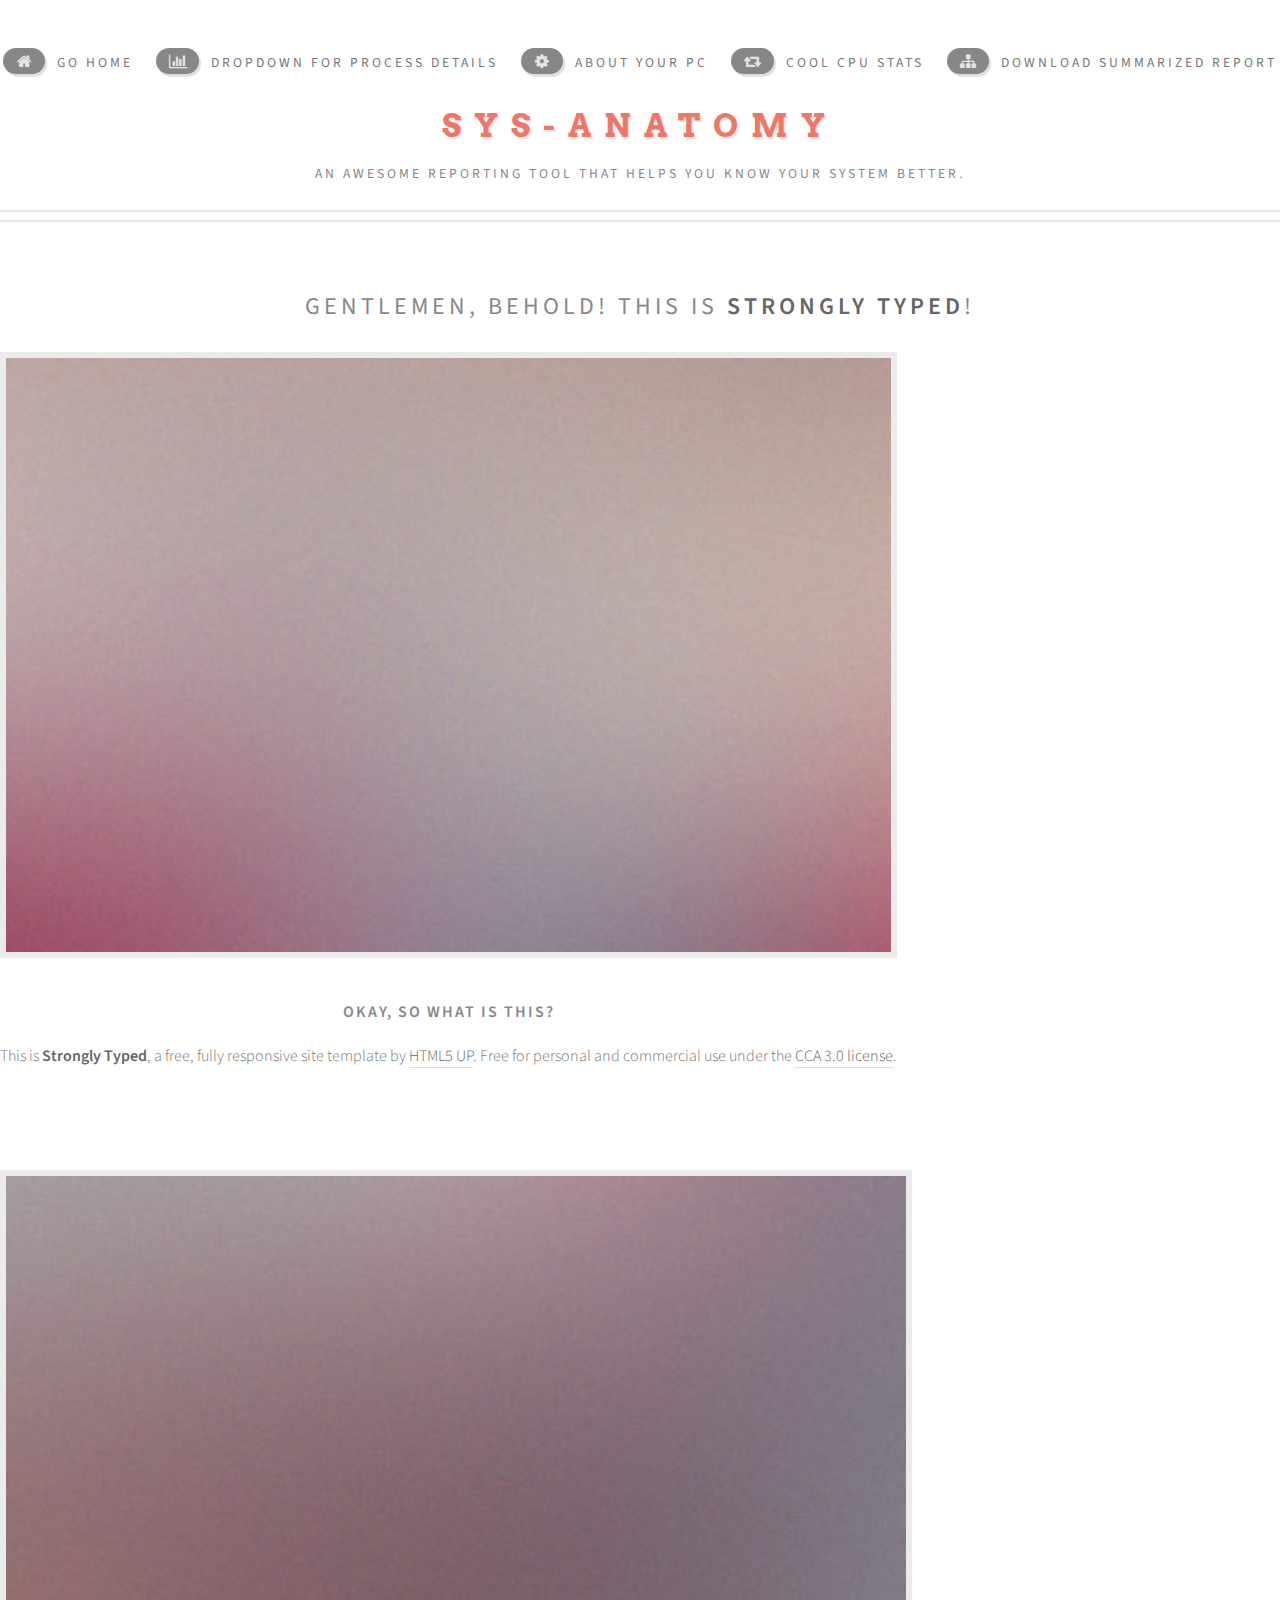
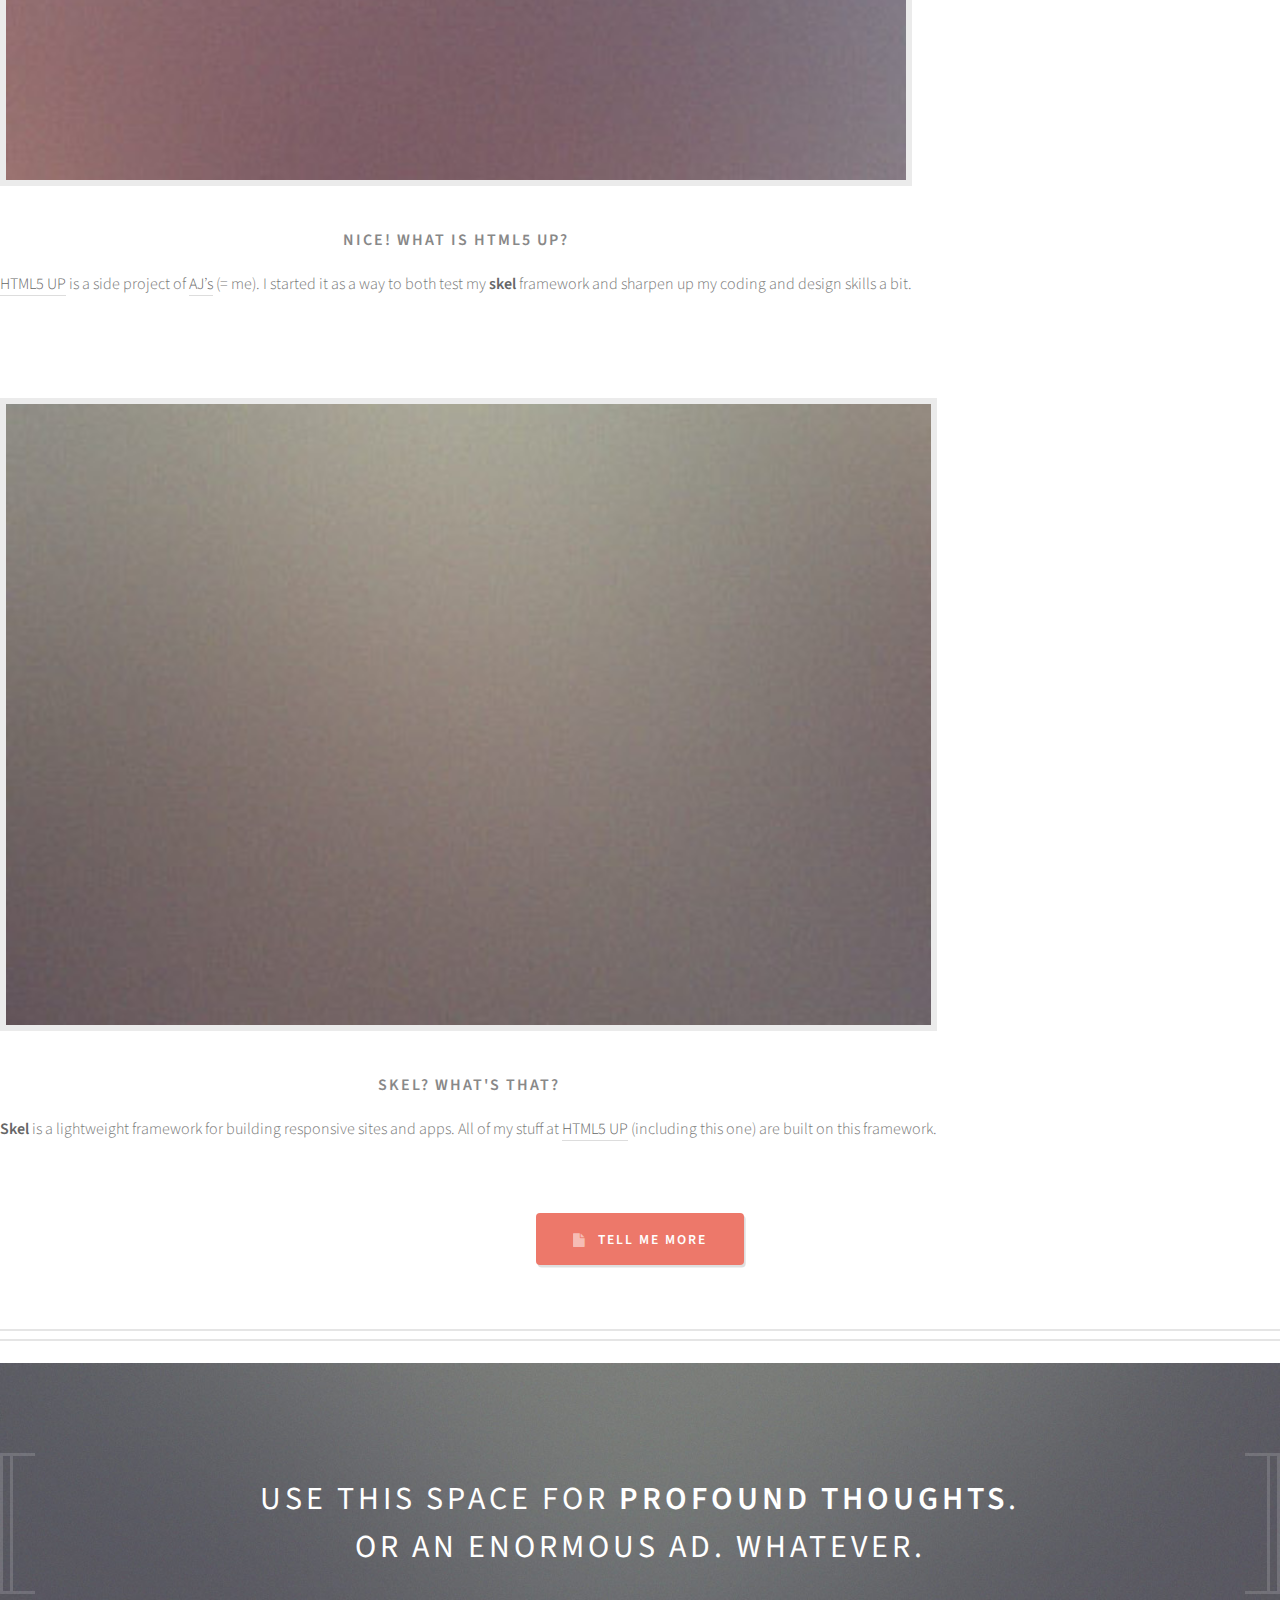
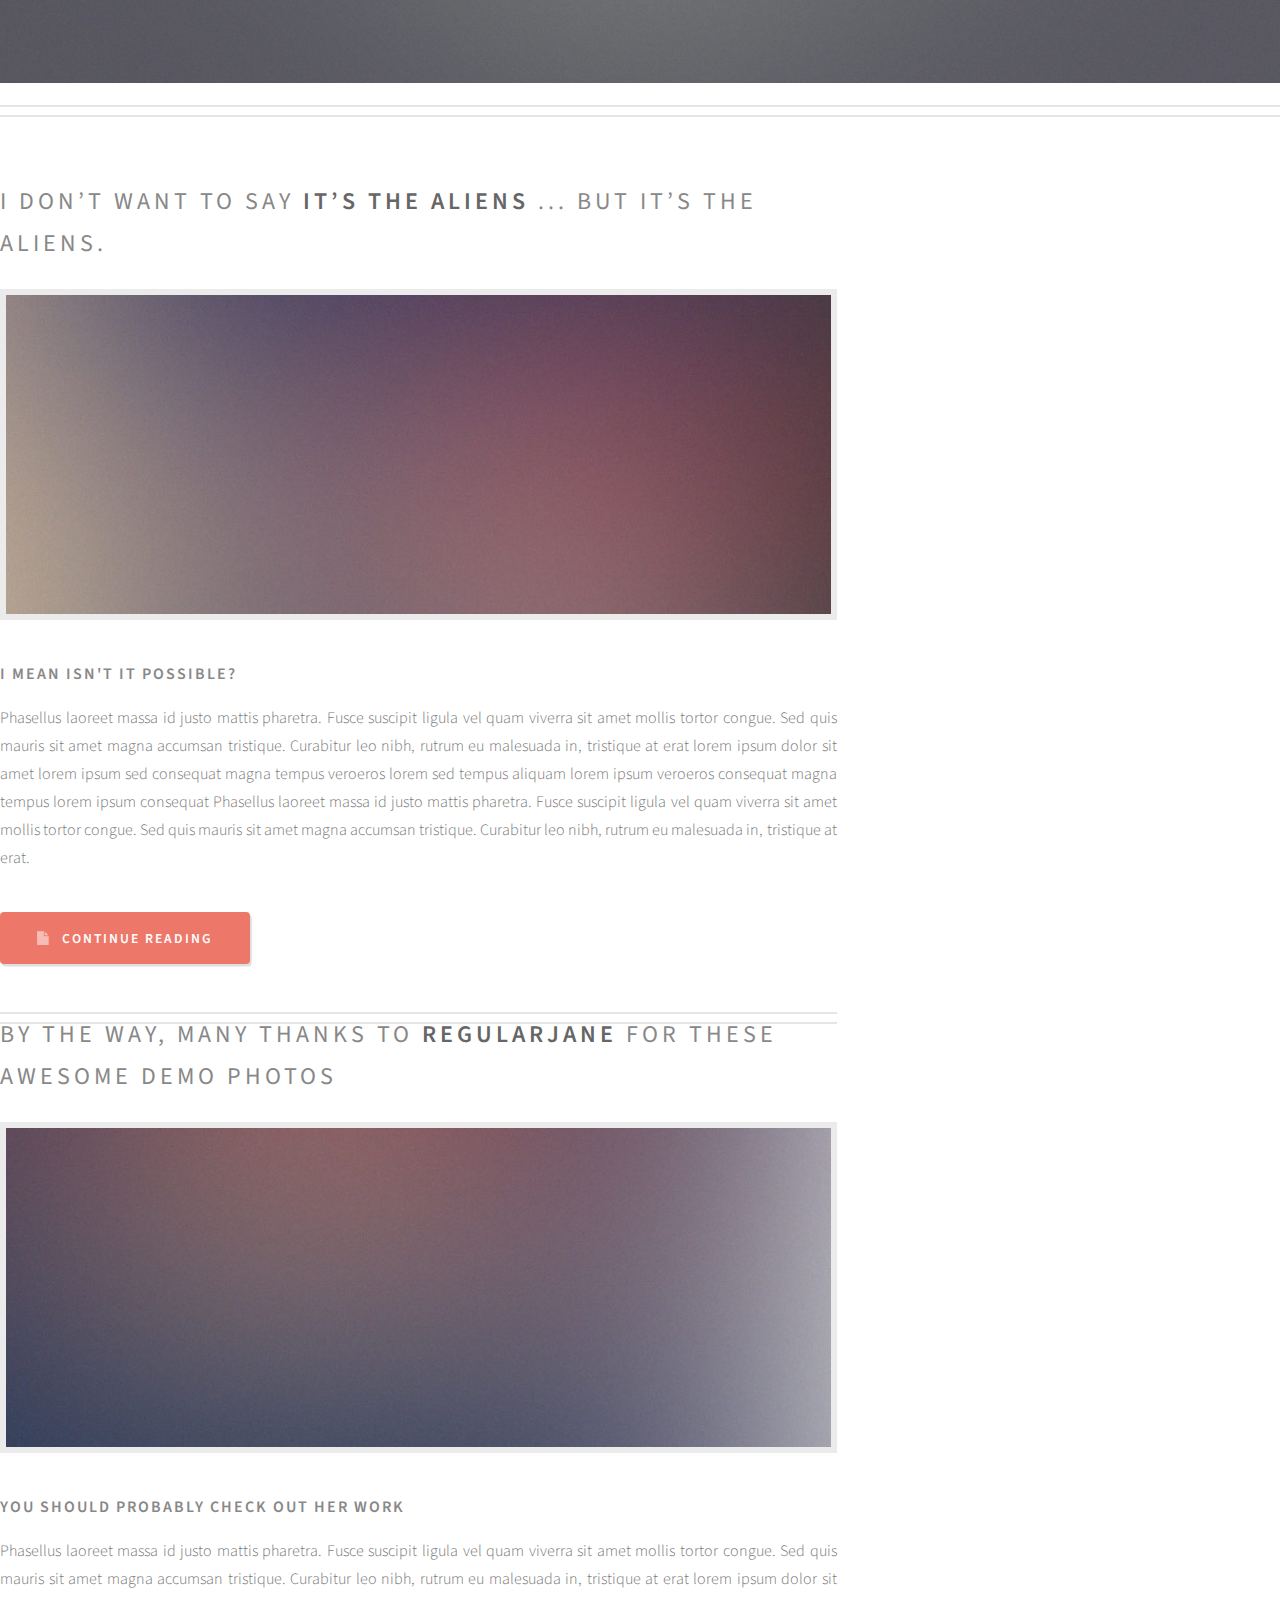
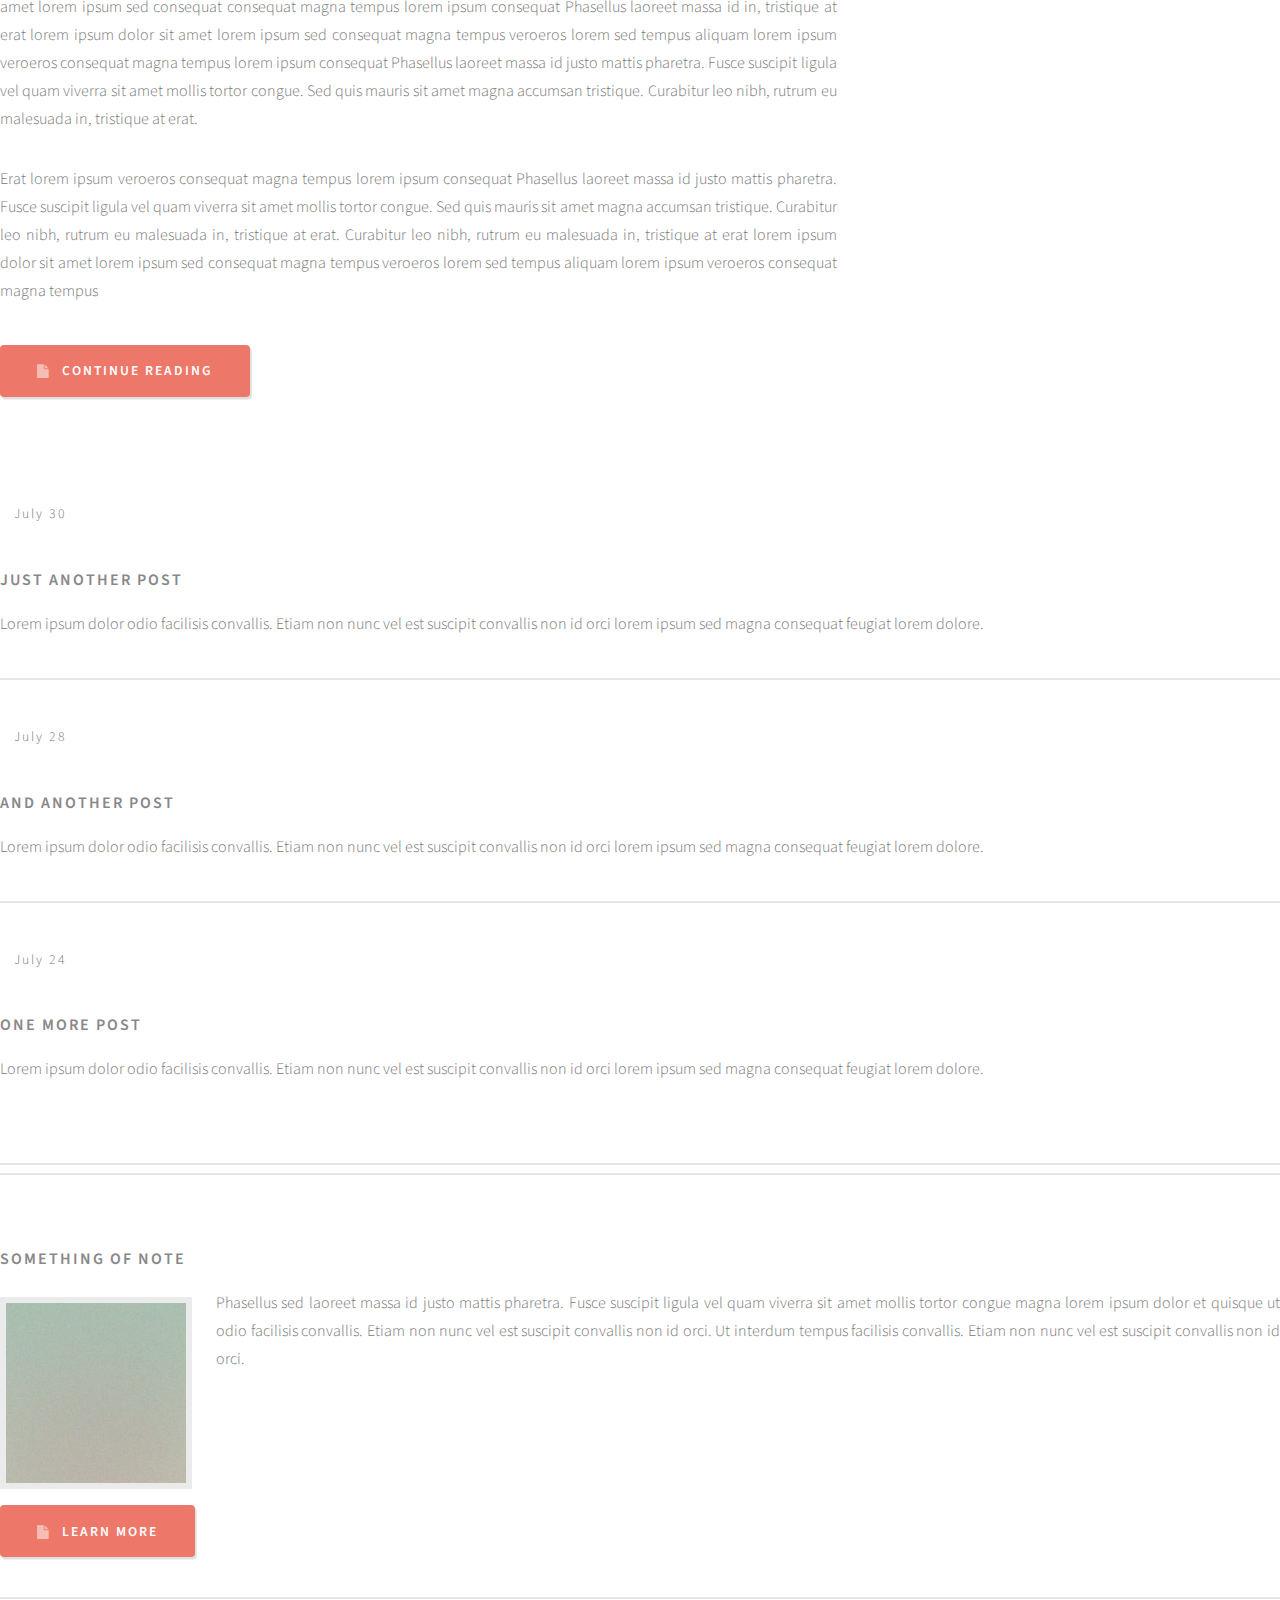
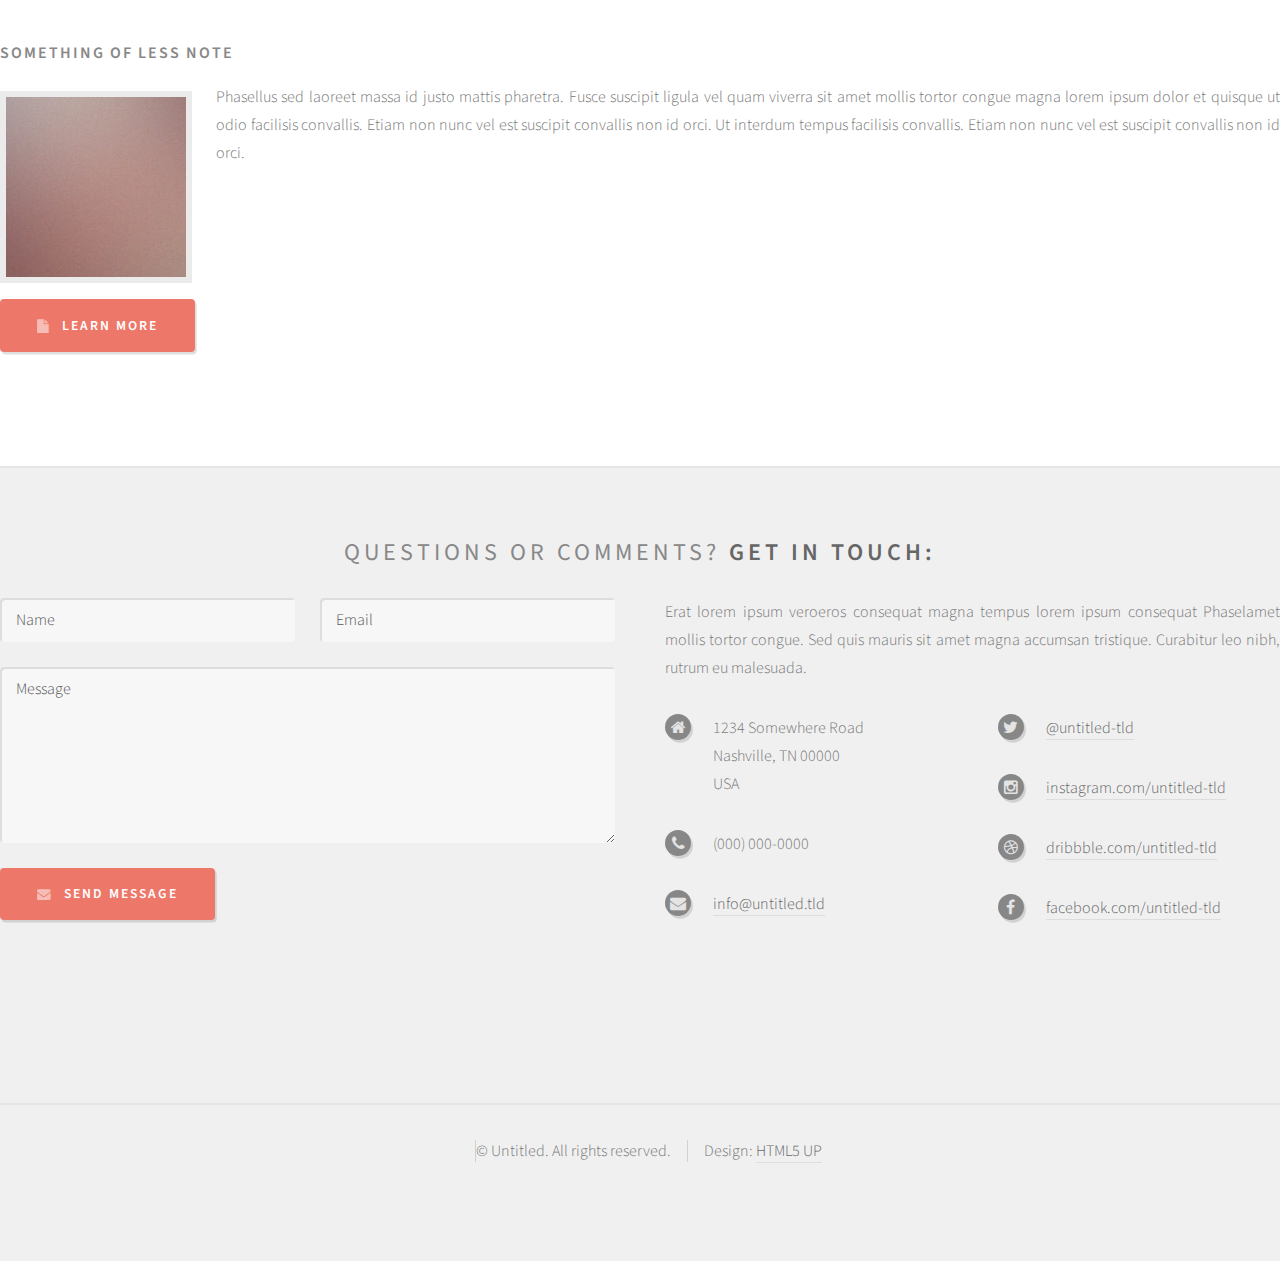
<file: Project For UI/SysAnatomy/SysAnatomy/index.html>
﻿<!DOCTYPE HTML>
<!--
	Strongly Typed by HTML5 UP
	html5up.net | @n33co
	Free for personal and commercial use under the CCA 3.0 license (html5up.net/license)
-->
<html>
	<head>
		<title>Strongly Typed by HTML5 UP</title>
		<meta charset="utf-8" />
		<meta name="viewport" content="width=device-width, initial-scale=1" />
		<!--[if lte IE 8]><script src="assets/js/ie/html5shiv.js"></script><![endif]-->
		<link rel="stylesheet" href="assets/css/main.css" />
		<!--[if lte IE 8]><link rel="stylesheet" href="assets/css/ie8.css" /><![endif]-->
	</head>
	<body class="homepage">
		<div id="page-wrapper">

			<!-- Header -->
				<div id="header-wrapper">
					<div id="header" class="container">

						<!-- Logo -->
							<h1 id="logo"><a href="index.html">Sys-Anatomy</a></h1>
							<p>An awesome reporting tool that helps you know your System better.</p>

						<!-- Nav -->
							<nav id="nav">
								<ul>
									<li><a class="icon fa-home" href="index.html"><span>Go Home</span></a></li>
									<li>
										<a href="#" class="icon fa-bar-chart-o"><span>Dropdown for process details</span></a>
										<ul>
											<li><a href="#">Lorem ipsum dolor</a></li>
											<li><a href="#">Magna phasellus</a></li>
											<li><a href="#">Etiam dolore nisl</a></li>
											<li>
												<a href="#">Phasellus consequat</a>
												<ul>
													<li><a href="#">Magna phasellus</a></li>
													<li><a href="#">Etiam dolore nisl</a></li>
													<li><a href="#">Phasellus consequat</a></li>
												</ul>
											</li>
											<li><a href="#">Veroeros feugiat</a></li>
										</ul>
									</li>
									<li><a class="icon fa-cog" href="leftSideBar.aspx"><span>About your PC</span></a></li>
									<li><a class="icon fa-retweet" href="right-sidebar.html"><span>Cool CPU stats</span></a></li>
									<li><a class="icon fa-sitemap" href="no-sidebar.html"><span>Download summarized Report</span></a></li>
								</ul>
							</nav>

					</div>
				</div>

			<!-- Features -->
				<div id="features-wrapper">
					<section id="features" class="container">
						<header>
							<h2>Gentlemen, behold! This is <strong>Strongly Typed</strong>!</h2>
						</header>
						<div class="row">
							<div class="4u 12u(mobile)">

								<!-- Feature -->
									<section>
										<a href="#" class="image featured"><img src="images/pic01.jpg" alt="" /></a>
										<header>
											<h3>Okay, so what is this?</h3>
										</header>
										<p>This is <strong>Strongly Typed</strong>, a free, fully responsive site template
										by <a href="http://html5up.net">HTML5 UP</a>. Free for personal and commercial use under the
										<a href="http://html5up.net/license">CCA 3.0 license</a>.</p>
									</section>

							</div>
							<div class="4u 12u(mobile)">

								<!-- Feature -->
									<section>
										<a href="#" class="image featured"><img src="images/pic02.jpg" alt="" /></a>
										<header>
											<h3>Nice! What is HTML5 UP?</h3>
										</header>
										<p><a href="http://html5up.net">HTML5 UP</a> is a side project of <a href="http://n33.co">AJ’s</a> (= me).
										I started it as a way to both test my <strong>skel</strong> framework and sharpen up my coding
										and design skills a bit.</p>
									</section>

							</div>
							<div class="4u 12u(mobile)">

								<!-- Feature -->
									<section>
										<a href="#" class="image featured"><img src="images/pic03.jpg" alt="" /></a>
										<header>
											<h3>Skel? What's that?</h3>
										</header>
										<p><strong>Skel</strong> is a lightweight framework for building responsive
										sites and apps. All of my stuff at <a href="http://html5up.net">HTML5 UP</a> (including this
										one) are built on this framework.</p>
									</section>

							</div>
						</div>
						<ul class="actions">
							<li><a href="#" class="button icon fa-file">Tell Me More</a></li>
						</ul>
					</section>
				</div>

			<!-- Banner -->
				<div id="banner-wrapper">
					<div class="inner">
						<section id="banner" class="container">
							<p>Use this space for <strong>profound thoughts</strong>.<br />
							Or an enormous ad. Whatever.</p>
						</section>
					</div>
				</div>

			<!-- Main -->
				<div id="main-wrapper">
					<div id="main" class="container">
						<div class="row">

							<!-- Content -->
								<div id="content" class="8u 12u(mobile)">

									<!-- Post -->
										<article class="box post">
											<header>
												<h2><a href="#">I don’t want to say <strong>it’s the aliens</strong> ...<br />
												but it’s the aliens.</a></h2>
											</header>
											<a href="#" class="image featured"><img src="images/pic04.jpg" alt="" /></a>
											<h3>I mean isn't it possible?</h3>
											<p>Phasellus laoreet massa id justo mattis pharetra. Fusce suscipit
											ligula vel quam viverra sit amet mollis tortor congue. Sed quis mauris
											sit amet magna accumsan tristique. Curabitur leo nibh, rutrum eu malesuada
											in, tristique at erat lorem ipsum dolor sit amet lorem ipsum sed consequat
											magna tempus veroeros lorem sed tempus aliquam lorem ipsum veroeros
											consequat magna tempus lorem ipsum consequat Phasellus laoreet massa id
											justo mattis pharetra. Fusce suscipit ligula vel quam viverra sit amet
											mollis tortor congue. Sed quis mauris sit amet magna accumsan tristique.
											Curabitur leo nibh, rutrum eu malesuada in, tristique at erat.</p>
											<ul class="actions">
												<li><a href="#" class="button icon fa-file">Continue Reading</a></li>
											</ul>
										</article>

									<!-- Post -->
										<article class="box post">
											<header>
												<h2><a href="#">By the way, many thanks to <strong>regularjane</strong>
												for these awesome demo photos</a></h2>
											</header>
											<a href="#" class="image featured"><img src="images/pic05.jpg" alt="" /></a>
											<h3>You should probably check out her work</h3>
											<p>Phasellus laoreet massa id justo mattis pharetra. Fusce suscipit
											ligula vel quam viverra sit amet mollis tortor congue. Sed quis mauris
											sit amet magna accumsan tristique. Curabitur leo nibh, rutrum eu malesuada
											in, tristique at erat lorem ipsum dolor sit amet lorem ipsum sed consequat
											consequat magna tempus lorem ipsum consequat Phasellus laoreet massa id
											in, tristique at erat lorem ipsum dolor sit amet lorem ipsum sed consequat
											magna tempus veroeros lorem sed tempus aliquam lorem ipsum veroeros
											consequat magna tempus lorem ipsum consequat Phasellus laoreet massa id
											justo mattis pharetra. Fusce suscipit ligula vel quam viverra sit amet
											mollis tortor congue. Sed quis mauris sit amet magna accumsan tristique.
											Curabitur leo nibh, rutrum eu malesuada in, tristique at erat.</p>
											<p>Erat lorem ipsum veroeros consequat magna tempus lorem ipsum consequat
											Phasellus laoreet massa id justo mattis pharetra. Fusce suscipit ligula
											vel quam viverra sit amet mollis tortor congue. Sed quis mauris sit amet
											magna accumsan tristique. Curabitur leo nibh, rutrum eu malesuada in,
											tristique at erat. Curabitur leo nibh, rutrum eu malesuada  in, tristique
											at erat lorem ipsum dolor sit amet lorem ipsum sed consequat magna
											tempus veroeros lorem sed tempus aliquam lorem ipsum veroeros consequat
											magna tempus</p>
											<ul class="actions">
												<li><a href="#" class="button icon fa-file">Continue Reading</a></li>
											</ul>
										</article>

								</div>

							<!-- Sidebar -->
								<div id="sidebar" class="4u 12u(mobile)">

									<!-- Excerpts -->
										<section>
											<ul class="divided">
												<li>

													<!-- Excerpt -->
														<article class="box excerpt">
															<header>
																<span class="date">July 30</span>
																<h3><a href="#">Just another post</a></h3>
															</header>
															<p>Lorem ipsum dolor odio facilisis convallis. Etiam non nunc vel est
															suscipit convallis non id orci lorem ipsum sed magna consequat feugiat lorem dolore.</p>
														</article>

												</li>
												<li>

													<!-- Excerpt -->
														<article class="box excerpt">
															<header>
																<span class="date">July 28</span>
																<h3><a href="#">And another post</a></h3>
															</header>
															<p>Lorem ipsum dolor odio facilisis convallis. Etiam non nunc vel est
															suscipit convallis non id orci lorem ipsum sed magna consequat feugiat lorem dolore.</p>
														</article>

												</li>
												<li>

													<!-- Excerpt -->
														<article class="box excerpt">
															<header>
																<span class="date">July 24</span>
																<h3><a href="#">One more post</a></h3>
															</header>
															<p>Lorem ipsum dolor odio facilisis convallis. Etiam non nunc vel est
															suscipit convallis non id orci lorem ipsum sed magna consequat feugiat lorem dolore.</p>
														</article>

												</li>
											</ul>
										</section>

									<!-- Highlights -->
										<section>
											<ul class="divided">
												<li>

													<!-- Highlight -->
														<article class="box highlight">
															<header>
																<h3><a href="#">Something of note</a></h3>
															</header>
															<a href="#" class="image left"><img src="images/pic06.jpg" alt="" /></a>
															<p>Phasellus  sed laoreet massa id justo mattis pharetra. Fusce suscipit ligula vel quam
															viverra sit amet mollis tortor congue magna lorem ipsum dolor et quisque ut odio facilisis
															convallis. Etiam non nunc vel est suscipit convallis non id orci. Ut interdum tempus
															facilisis convallis. Etiam non nunc vel est suscipit convallis non id orci.</p>
															<ul class="actions">
																<li><a href="#" class="button icon fa-file">Learn More</a></li>
															</ul>
														</article>

												</li>
												<li>

													<!-- Highlight -->
														<article class="box highlight">
															<header>
																<h3><a href="#">Something of less note</a></h3>
															</header>
															<a href="#" class="image left"><img src="images/pic07.jpg" alt="" /></a>
															<p>Phasellus  sed laoreet massa id justo mattis pharetra. Fusce suscipit ligula vel quam
															viverra sit amet mollis tortor congue magna lorem ipsum dolor et quisque ut odio facilisis
															convallis. Etiam non nunc vel est suscipit convallis non id orci. Ut interdum tempus
															facilisis convallis. Etiam non nunc vel est suscipit convallis non id orci.</p>
															<ul class="actions">
																<li><a href="#" class="button icon fa-file">Learn More</a></li>
															</ul>
														</article>

												</li>
											</ul>
										</section>

								</div>

						</div>
					</div>
				</div>

			<!-- Footer -->
				<div id="footer-wrapper">
					<div id="footer" class="container">
						<header>
							<h2>Questions or comments? <strong>Get in touch:</strong></h2>
						</header>
						<div class="row">
							<div class="6u 12u(mobile)">
								<section>
									<form method="post" action="#">
										<div class="row 50%">
											<div class="6u 12u(mobile)">
												<input name="name" placeholder="Name" type="text" />
											</div>
											<div class="6u 12u(mobile)">
												<input name="email" placeholder="Email" type="text" />
											</div>
										</div>
										<div class="row 50%">
											<div class="12u">
												<textarea name="message" placeholder="Message"></textarea>
											</div>
										</div>
										<div class="row 50%">
											<div class="12u">
												<a href="#" class="form-button-submit button icon fa-envelope">Send Message</a>
											</div>
										</div>
									</form>
								</section>
							</div>
							<div class="6u 12u(mobile)">
								<section>
									<p>Erat lorem ipsum veroeros consequat magna tempus lorem ipsum consequat Phaselamet
									mollis tortor congue. Sed quis mauris sit amet magna accumsan tristique. Curabitur
									leo nibh, rutrum eu malesuada.</p>
									<div class="row">
										<div class="6u 12u(mobile)">
											<ul class="icons">
												<li class="icon fa-home">
													1234 Somewhere Road<br />
													Nashville, TN 00000<br />
													USA
												</li>
												<li class="icon fa-phone">
													(000) 000-0000
												</li>
												<li class="icon fa-envelope">
													<a href="#">info@untitled.tld</a>
												</li>
											</ul>
										</div>
										<div class="6u 12u(mobile)">
											<ul class="icons">
												<li class="icon fa-twitter">
													<a href="#">@untitled-tld</a>
												</li>
												<li class="icon fa-instagram">
													<a href="#">instagram.com/untitled-tld</a>
												</li>
												<li class="icon fa-dribbble">
													<a href="#">dribbble.com/untitled-tld</a>
												</li>
												<li class="icon fa-facebook">
													<a href="#">facebook.com/untitled-tld</a>
												</li>
											</ul>
										</div>
									</div>
								</section>
							</div>
						</div>
					</div>
					<div id="copyright" class="container">
						<ul class="links">
							<li>&copy; Untitled. All rights reserved.</li><li>Design: <a href="http://html5up.net">HTML5 UP</a></li>
						</ul>
					</div>
				</div>

		</div>

		<!-- Scripts -->
			<script src="assets/js/jquery.min.js"></script>
			<script src="assets/js/jquery.dropotron.min.js"></script>
			<script src="assets/js/skel.min.js"></script>
			<script src="assets/js/skel-viewport.min.js"></script>
			<script src="assets/js/util.js"></script>
			<!--[if lte IE 8]><script src="assets/js/ie/respond.min.js"></script><![endif]-->
			<script src="assets/js/main.js"></script>

	</body>
</html>
</file>
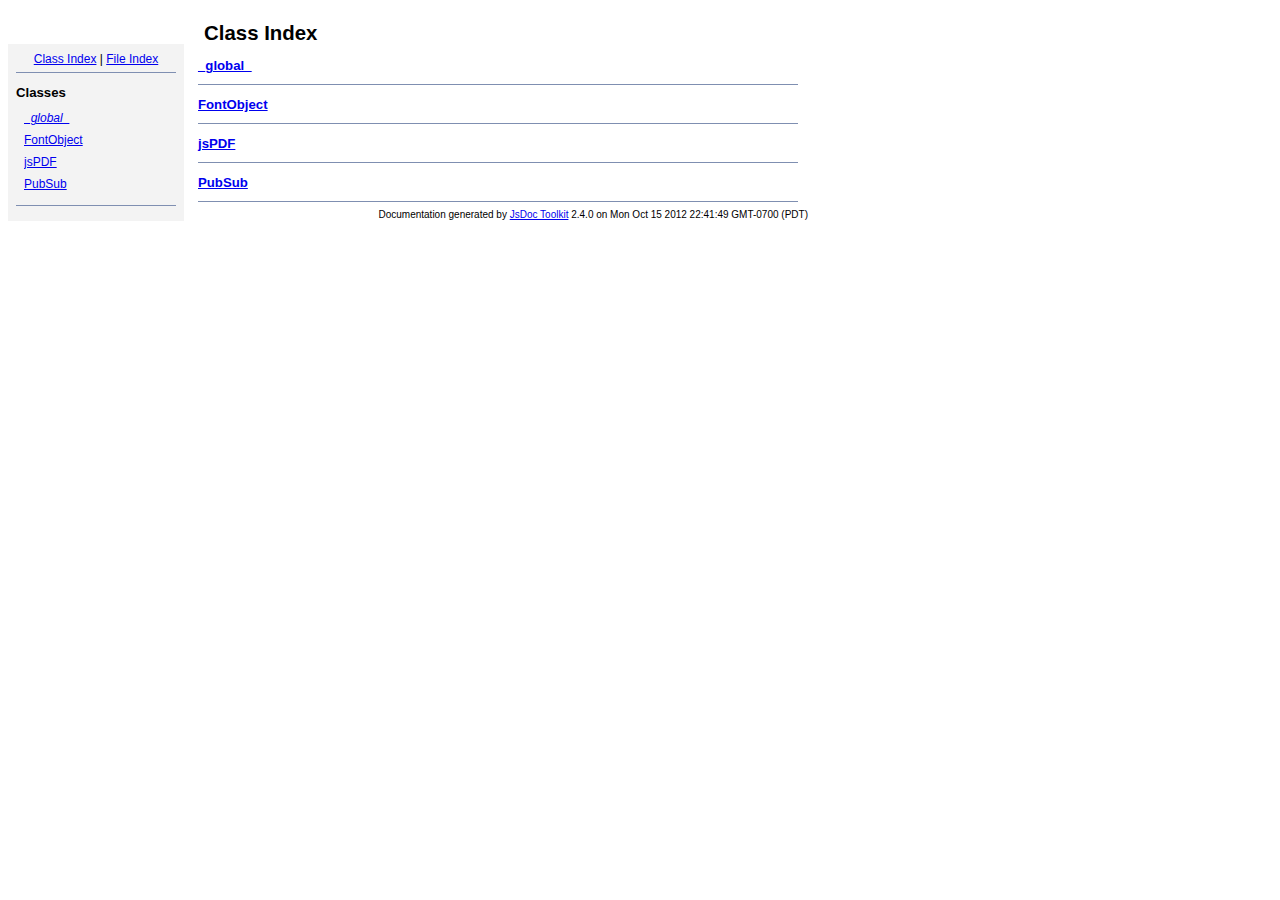
<file: Project For UI/SysAnatomy/SysAnatomy/jsPDF-1.2.60/doc/index.html>
<!DOCTYPE html PUBLIC "-//W3C//DTD XHTML 1.0 Transitional//EN"
        "http://www.w3.org/TR/xhtml1/DTD/xhtml1-transitional.dtd">
<html xmlns="http://www.w3.org/1999/xhtml" xml:lang="en" lang="en">
	<head>
		<meta http-equiv="content-type" content="text/html; charset=utf-8" />
		
		<title>JsDoc Reference - Index</title>
		<meta name="generator" content="JsDoc Toolkit" />
		
		<style type="text/css">
		/* default.css */
body
{
	font: 12px "Lucida Grande", Tahoma, Arial, Helvetica, sans-serif;
	width: 800px;
}

.header
{
	clear: both;
	background-color: #ccc;
	padding: 8px;
}

h1
{
	font-size: 150%;
	font-weight: bold;
	padding: 0;
	margin: 1em 0 0 .3em;
}

hr
{
	border: none 0;
	border-top: 1px solid #7F8FB1;
	height: 1px;
}

pre.code
{
	display: block;
	padding: 8px;
	border: 1px dashed #ccc;
}

#index
{
	margin-top: 24px;
	float: left;
	width: 160px;
	position: absolute;
	left: 8px;
	background-color: #F3F3F3;
	padding: 8px;
}

#content
{
	margin-left: 190px;
	width: 600px;
}

.classList
{
	list-style-type: none;
	padding: 0;
	margin: 0 0 0 8px;
	font-family: arial, sans-serif;
	font-size: 1em;
	overflow: auto;
}

.classList li
{
	padding: 0;
	margin: 0 0 8px 0;
}

.summaryTable { width: 100%; }

h1.classTitle
{
	font-size:170%;
	line-height:130%;
}

h2 { font-size: 110%; }
caption, div.sectionTitle
{
	background-color: #7F8FB1;
	color: #fff;
	font-size:130%;
	text-align: left;
	padding: 2px 6px 2px 6px;
	border: 1px #7F8FB1 solid;
}

div.sectionTitle { margin-bottom: 8px; }
.summaryTable thead { display: none; }

.summaryTable td
{
	vertical-align: top;
	padding: 4px;
	border-bottom: 1px #7F8FB1 solid;
	border-right: 1px #7F8FB1 solid;
}

/*col#summaryAttributes {}*/
.summaryTable td.attributes
{
	border-left: 1px #7F8FB1 solid;
	width: 140px;
	text-align: right;
}

td.attributes, .fixedFont
{
	line-height: 15px;
	color: #002EBE;
	font-family: "Courier New",Courier,monospace;
	font-size: 13px;
}

.summaryTable td.nameDescription
{
	text-align: left;
	font-size: 13px;
	line-height: 15px;
}

.summaryTable td.nameDescription, .description
{
	line-height: 15px;
	padding: 4px;
	padding-left: 4px;
}

.summaryTable { margin-bottom: 8px; }

ul.inheritsList
{
	list-style: square;
	margin-left: 20px;
	padding-left: 0;
}

.detailList {
	margin-left: 20px; 
	line-height: 15px;
}
.detailList dt { margin-left: 20px; }

.detailList .heading
{
	font-weight: bold;
	padding-bottom: 6px;
	margin-left: 0;
}

.light, td.attributes, .light a:link, .light a:visited
{
	color: #777;
	font-style: italic;
}

.fineprint
{
	text-align: right;
	font-size: 10px;
}
		</style>
	</head>
	
	<body>
		<div id="header">
</div>
		
		<div id="index">
			<div align="center"><a href="index.html">Class Index</a>
| <a href="files.html">File Index</a></div>
<hr />
<h2>Classes</h2>
<ul class="classList">
	
	<li><i><a href="symbols/_global_.html">_global_</a></i></li>
	
	<li><a href="symbols/FontObject.html">FontObject</a></li>
	
	<li><a href="symbols/jsPDF.html">jsPDF</a></li>
	
	<li><a href="symbols/PubSub.html">PubSub</a></li>
	
</ul>
<hr />
		</div>
		
		<div id="content">
			<h1 class="classTitle">Class Index</h1>
			
			
			<div>
				<h2><a href="symbols/_global_.html">_global_</a></h2>
				
			</div>
			<hr />
			
			<div>
				<h2><a href="symbols/FontObject.html">FontObject</a></h2>
				
			</div>
			<hr />
			
			<div>
				<h2><a href="symbols/jsPDF.html">jsPDF</a></h2>
				
			</div>
			<hr />
			
			<div>
				<h2><a href="symbols/PubSub.html">PubSub</a></h2>
				
			</div>
			<hr />
			
			
		</div>
		<div class="fineprint" style="clear:both">
			
			Documentation generated by <a href="http://code.google.com/p/jsdoc-toolkit/" target="_blankt">JsDoc Toolkit</a> 2.4.0 on Mon Oct 15 2012 22:41:49 GMT-0700 (PDT)
		</div>
	</body>
</html>
</file>
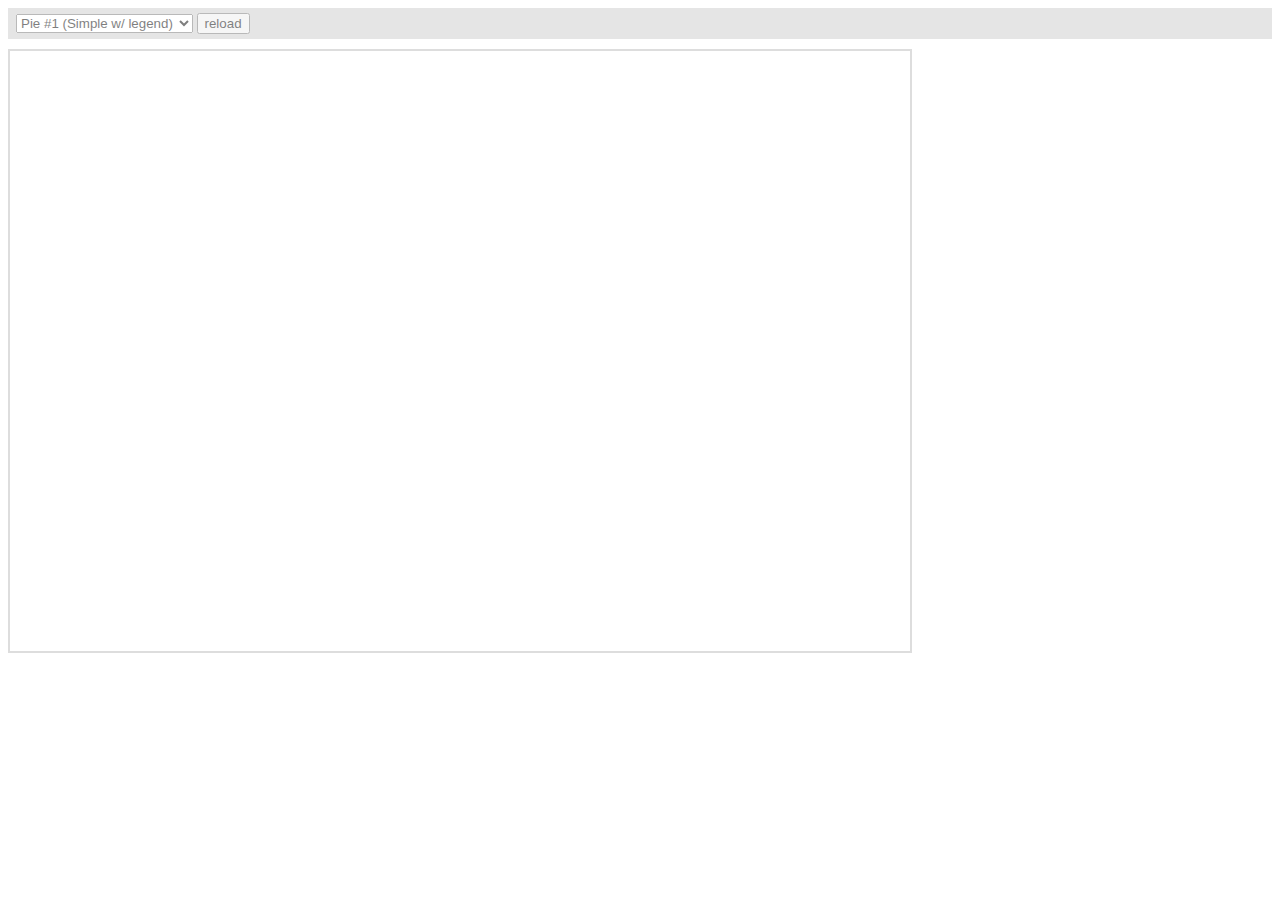
<file: Project For UI/SysAnatomy/SysAnatomy/amcharts/plugins/export/examples/index.html>
<html>
    <head>
		<meta http-equiv="Content-Type" content="text/html; charset=utf-8">
		<meta name="viewport" content="width=device-width, initial-scale=1, maximum-scale=1">
		<meta http-equiv="X-UA-Compatible" content="IE=edge" />

		<script src="http://code.jquery.com/jquery-1.11.1.min.js"></script>

		<style type="text/css">
			iframe {
				width: 900px;
				height: 600px;
				padding: 0;
				border: 2px solid #ddd;
				overflow: hidden;
				position: relative;
			}
			#controls {
				background: #ccc;
				opacity: 0.5;
				padding: 5px 8px;
				font-size: 14px;
				font-weight: bold;
				font-family: Verdana;
				margin-bottom: 10px;
			}
		</style>

		<script type="text/javascript">
			function setType( type ) {
				$( '#iframe' ).attr( 'src', type );
			}

			function reload() {
				setType( $( '#type' ).val() + "?" + Number( new Date() ) );
			}
		</script>
	</head>
	<body>
		<div id="controls">
			<select id="type" onchange="setType(this.options[this.selectedIndex].value);">
				<option value="pie1.html" selected="selected">Pie #1 (Simple w/ legend)</option>
				<option value="pie2.html"/>Pie #2 (3D w/ legend)</option>
				<option value="pie3.html"/>Pie #3 (w/ ext. legend left)</option>
				<option value="pie4.html"/>Pie #4 Multiple instances</option>
				<option value="serial1.html">Serial #1 (Area)</option>
				<option value="serial2.html">Serial #2 (Bar &amp; Line)</option>
				<option value="serial3.html">Serial #3 (Line w/ zoom)</option>
				<option value="xy.html">XY</option>
				<option value="radar.html">Radar</option>
				<option value="gauge.html">Gauge</option>
				<option value="funnel.html">Funnel</option>
				<option value="stock.html">Stock</option>
				<option value="map.html">Map</option>
				<option value="gantt.html">Gantt</option>
			</select>
			<input type="button" value="reload" onclick="reload();" />
		</div>

		<iframe id="iframe" src="pie1.html" frameborder="0"></iframe>
	</body>
</html>
</file>
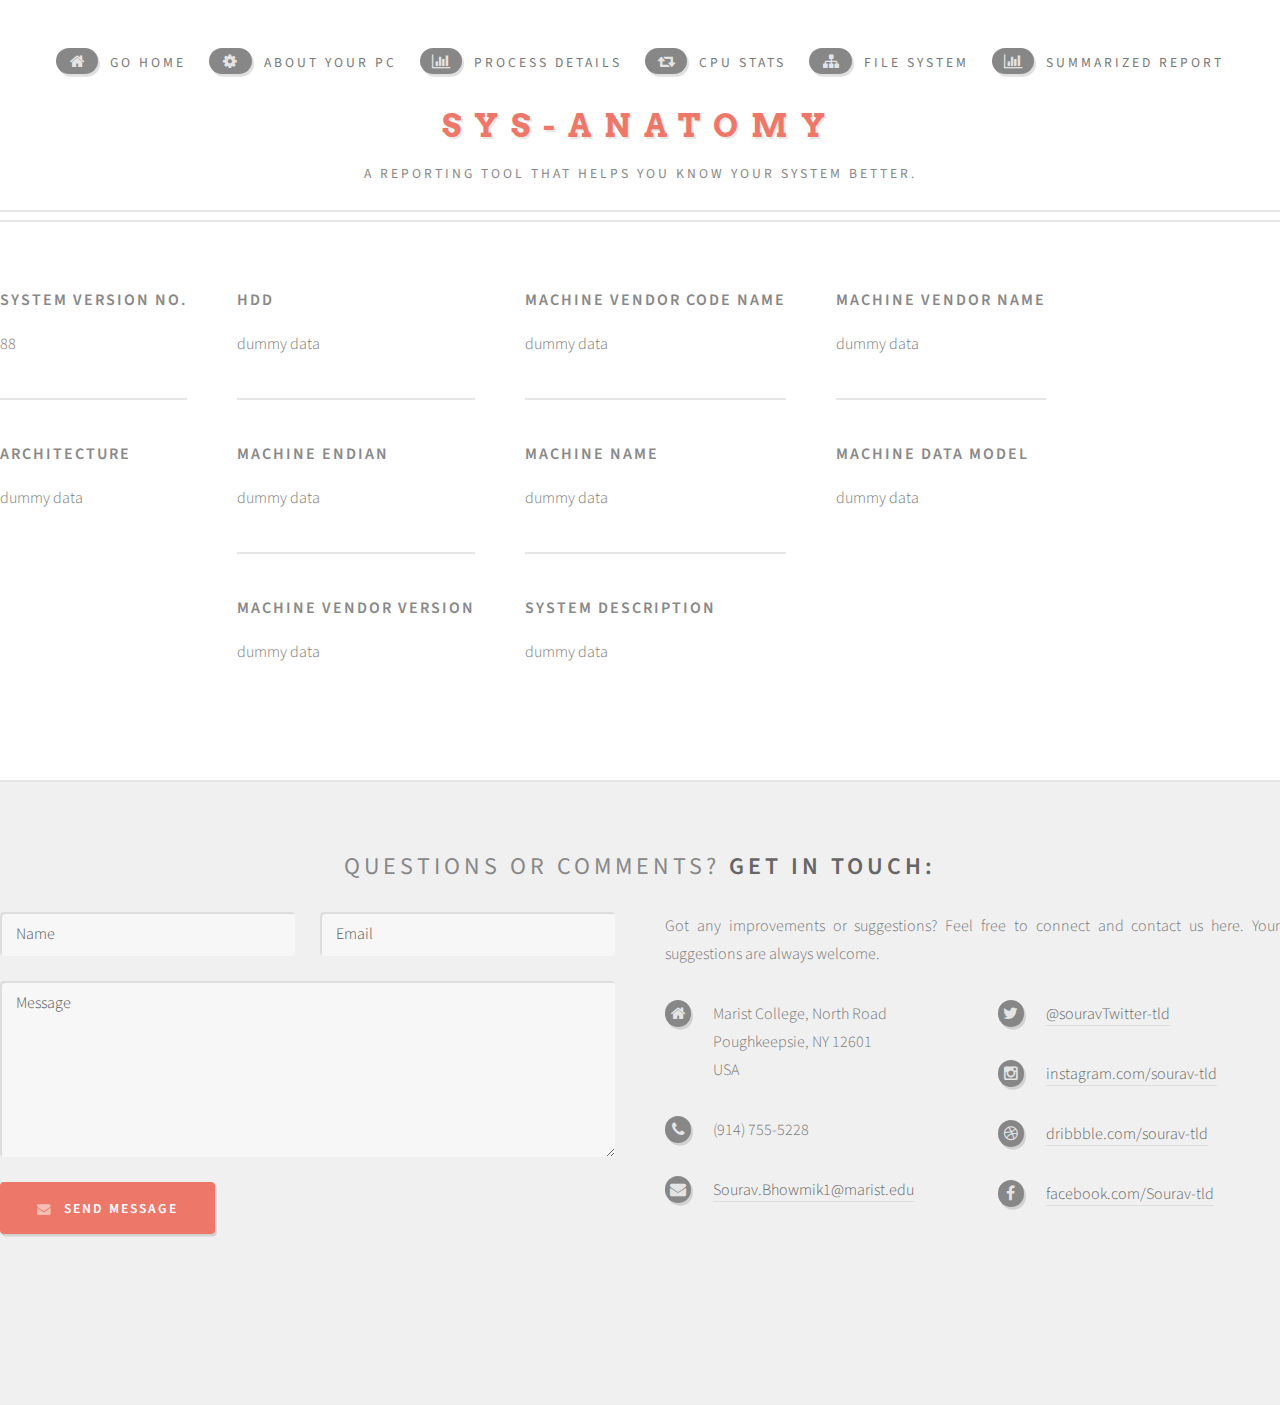
<file: Project For UI/SysAnatomy/SysAnatomy/AboutYourPC.html>
﻿<!DOCTYPE HTML>
<!--
    
Contains info about the user's system
-->
<html>
	<head>
		<title>About your PC(System Information)</title>
		<meta charset="utf-8" />
		<meta name="viewport" content="width=device-width, initial-scale=1" />
		<!--[if lte IE 8]><script src="assets/js/ie/html5shiv.js"></script><![endif]-->
		<link rel="stylesheet" href="assets/css/main.css" />
		<!--[if lte IE 8]><link rel="stylesheet" href="assets/css/ie8.css" /><![endif]-->
	</head>
	<body class="right-sidebar">
		<div id="page-wrapper">

			<!-- Header -->
            <div id="header-wrapper">
                <div id="header" class="container">

                    <!-- Logo -->
                    <h1 id="logo"><a href="Home.html">Sys-Anatomy</a></h1>
                    <p>A reporting tool that helps you know your System better.</p>

                    <!-- Nav -->
                    <nav id="nav">
                        <ul>
                            <li><a class="icon fa-home" href="Home.html"><span>Go Home</span></a></li>
                            <li><a class="icon fa-cog" href="AboutYourPC.html"><span>About your PC</span></a></li>

                            <li>
                                <a href="#" class="icon fa-bar-chart-o"><span>Process details</span></a>
                                <ul>
                                    <li><a href="#">Process 1</a></li>
                                    <li><a href="#">Process 2</a></li>
                                    <li><a href="#">Process 3</a></li>
                                    <%--
                                    <li>
                                        <a href="#">Process 4</a>
                                        <ul>
                                            <li><a href="#">Magna phasellus</a></li>
                                            <li><a href="#">Etiam dolore nisl</a></li>
                                            <li><a href="#">Phasellus consequat</a></li>
                                        </ul>
                                    </li>
                                    <li><a href="#">Veroeros feugiat</a></li>--%>
                                </ul>
                            </li>
                            <li><a class="icon fa-retweet" href="CPUStats.html"><span>CPU Stats</span></a></li>
                            <li><a class="icon fa-sitemap" href="#"><span>File System</span></a></li>
                            <li><a class="icon fa-bar-chart-o" href="SummarisedReport.html"><span>Summarized Report</span></a></li>
                        </ul>
                    </nav>

                </div>
            </div>

			<!-- Main -->
				<div id="main-wrapper">
					<div id="main" class="container">
						<div class="row">

							<!-- Content -->
								
							<!-- Sidebar -->
								<div id="sidebar" class="4u 12u(mobile)">

									<!-- Excerpts -->
										<section>
											<ul class="divided">
												<li>

													<!-- Excerpt -->
														<article class="box excerpt">
															<header>
																<h3><a href="#">System Version no.</a></h3>
															</header>
															<p>88</p>
														</article>

												</li>
												<li>

													<!-- Excerpt -->
														<article class="box excerpt">
															<header>
																<h3><a href="#">Architecture</a></h3>
															</header>
															<p>dummy data</p>
														</article>

												</li>
												
                                      
                                               
											</ul>
										</section>
								</div>
                            <div id="sidebar" class="4u 12u(mobile)">

                                <!-- Excerpts -->
                                <section>
                                    <ul class="divided">
                                        <li>

                                            <!-- Excerpt -->
                                            <article class="box excerpt">
                                                <header>
                                                    <h3><a href="#">HDD</a></h3>
                                                </header>
                                                <p>dummy data</p>
                                            </article>

                                        </li>
                                        <li>

                                            <!-- Excerpt -->
                                            <article class="box excerpt">
                                                <header>
                                                    <h3><a href="#">Machine Endian</a></h3>
                                                </header>
                                                <p>dummy data</p>
                                            </article>

                                        </li>
                                       

                                            <li>

                                                <!-- Excerpt -->
                                                <article class="box excerpt">
                                                    <header>
                                                        <h3><a href="#">MAchine Vendor Version</a></h3>
                                                    </header>
                                                    <p>dummy data</p>
                                                </article>

                                            </li>
                                        </ul>
</section>
                            </div>
                            <div id="sidebar" class="4u 12u(mobile)">

                                <!-- Excerpts -->
                                <section>
                                    <ul class="divided">
                                        <li>

                                            <!-- Excerpt -->
                                            <article class="box excerpt">
                                                <header>
                                                    <h3><a href="#">Machine Vendor Code Name</a></h3>
                                                </header>
                                                <p>dummy data</p>
                                            </article>

                                        </li>
                                       
                                        <li>

                                            <!-- Excerpt -->
                                            <article class="box excerpt">
                                                <header>
                                                    <h3><a href="#">Machine Name</a></h3>
                                                </header>
                                                <p>dummy data</p>
                                            </article>

                                        </li>
                                        <li>

                                            <!-- Excerpt -->
                                            <article class="box excerpt">
                                                <header>
                                                    <h3><a href="#">System Description</a></h3>
                                                </header>
                                                <p>dummy data</p>
                                            </article>

                                        </li>
                                    </ul>
                                </section>
                            </div>
                            <div id="sidebar" class="4u 12u(mobile)">

                                <!-- Excerpts -->
                                <section>
                                    <ul class="divided">
                                        <li>

                                            <!-- Excerpt -->
                                            <article class="box excerpt">
                                                <header>
                                                    <h3><a href="#">MAchine Vendor Name</a></h3>
                                                </header>
                                                <p>dummy data</p>
                                            </article>

                                        </li>
                                        <li>

                                            <!-- Excerpt -->
                                            <article class="box excerpt">
                                                <header>
                                                    <h3><a href="#">MAchine Data Model</a></h3>
                                                </header>
                                                <p>dummy data</p>
                                            </article>

                                        </li>



                                    </ul>
                                </section>
                            </div>
                            
						</div>
					</div>
				</div>

			<!-- Footer -->
            <div id="footer-wrapper">
                <div id="footer" class="container">
                    <header>
                        <h2>Questions or comments? <strong>Get in touch:</strong></h2>
                    </header>
                    <div class="row">
                        <div class="6u 12u(mobile)">
                            <section>
                                <form method="post" action="#">
                                    <div class="row 50%">
                                        <div class="6u 12u(mobile)">
                                            <input name="name" placeholder="Name" type="text" />
                                        </div>
                                        <div class="6u 12u(mobile)">
                                            <input name="email" placeholder="Email" type="text" />
                                        </div>
                                    </div>
                                    <div class="row 50%">
                                        <div class="12u">
                                            <textarea name="message" placeholder="Message"></textarea>
                                        </div>
                                    </div>
                                    <div class="row 50%">
                                        <div class="12u">
                                            <a href="#" class="form-button-submit button icon fa-envelope">Send Message</a>
                                        </div>
                                    </div>
                                </form>
                            </section>
                        </div>
                        <div class="6u 12u(mobile)">
                            <section>
                                <p>
                                    Got any improvements or suggestions? Feel free to connect and contact us here.
                                    Your suggestions are always welcome.
                                </p>
                                <div class="row">
                                    <div class="6u 12u(mobile)">
                                        <ul class="icons">
                                            <li class="icon fa-home">
                                                Marist College, North Road<br />
                                                Poughkeepsie, NY 12601<br />
                                                USA
                                            </li>
                                            <li class="icon fa-phone">
                                                (914) 755-5228
                                            </li>
                                            <li class="icon fa-envelope">
                                                <a href="#">Sourav.Bhowmik1@marist.edu</a>
                                            </li>
                                        </ul>
                                    </div>
                                    <div class="6u 12u(mobile)">
                                        <ul class="icons">
                                            <li class="icon fa-twitter">
                                                <a href="#">@souravTwitter-tld</a>
                                            </li>
                                            <li class="icon fa-instagram">
                                                <a href="#">instagram.com/sourav-tld</a>
                                            </li>
                                            <li class="icon fa-dribbble">
                                                <a href="#">dribbble.com/sourav-tld</a>
                                            </li>
                                            <li class="icon fa-facebook">
                                                <a href="#">facebook.com/Sourav-tld</a>
                                            </li>
                                        </ul>
                                    </div>
                                </div>
                            </section>
                        </div>
                    </div>
                </div>

            </div>

		</div>

		<!-- Scripts -->
			<script src="assets/js/jquery.min.js"></script>
			<script src="assets/js/jquery.dropotron.min.js"></script>
			<script src="assets/js/skel.min.js"></script>
			<script src="assets/js/skel-viewport.min.js"></script>
			<script src="assets/js/util.js"></script>
			<!--[if lte IE 8]><script src="assets/js/ie/respond.min.js"></script><![endif]-->
			<script src="assets/js/main.js"></script>

	</body>
</html>
</file>
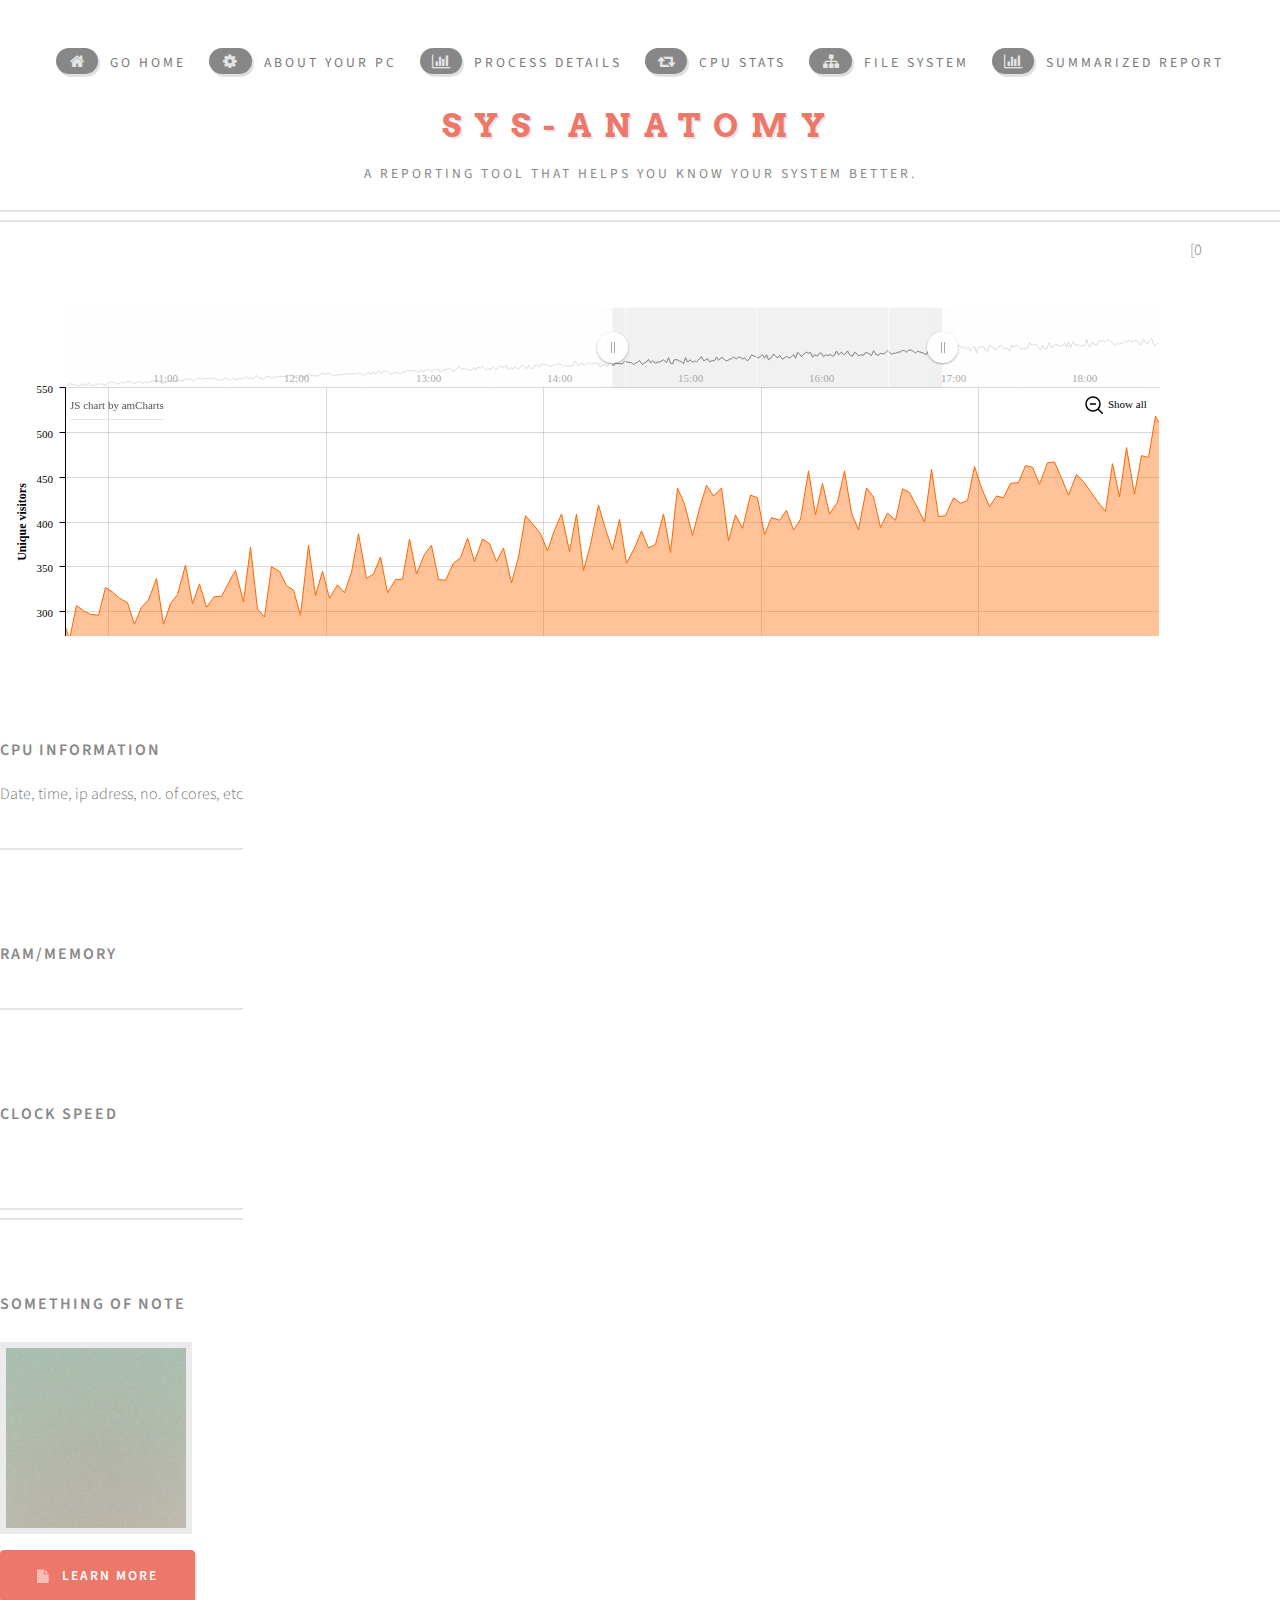
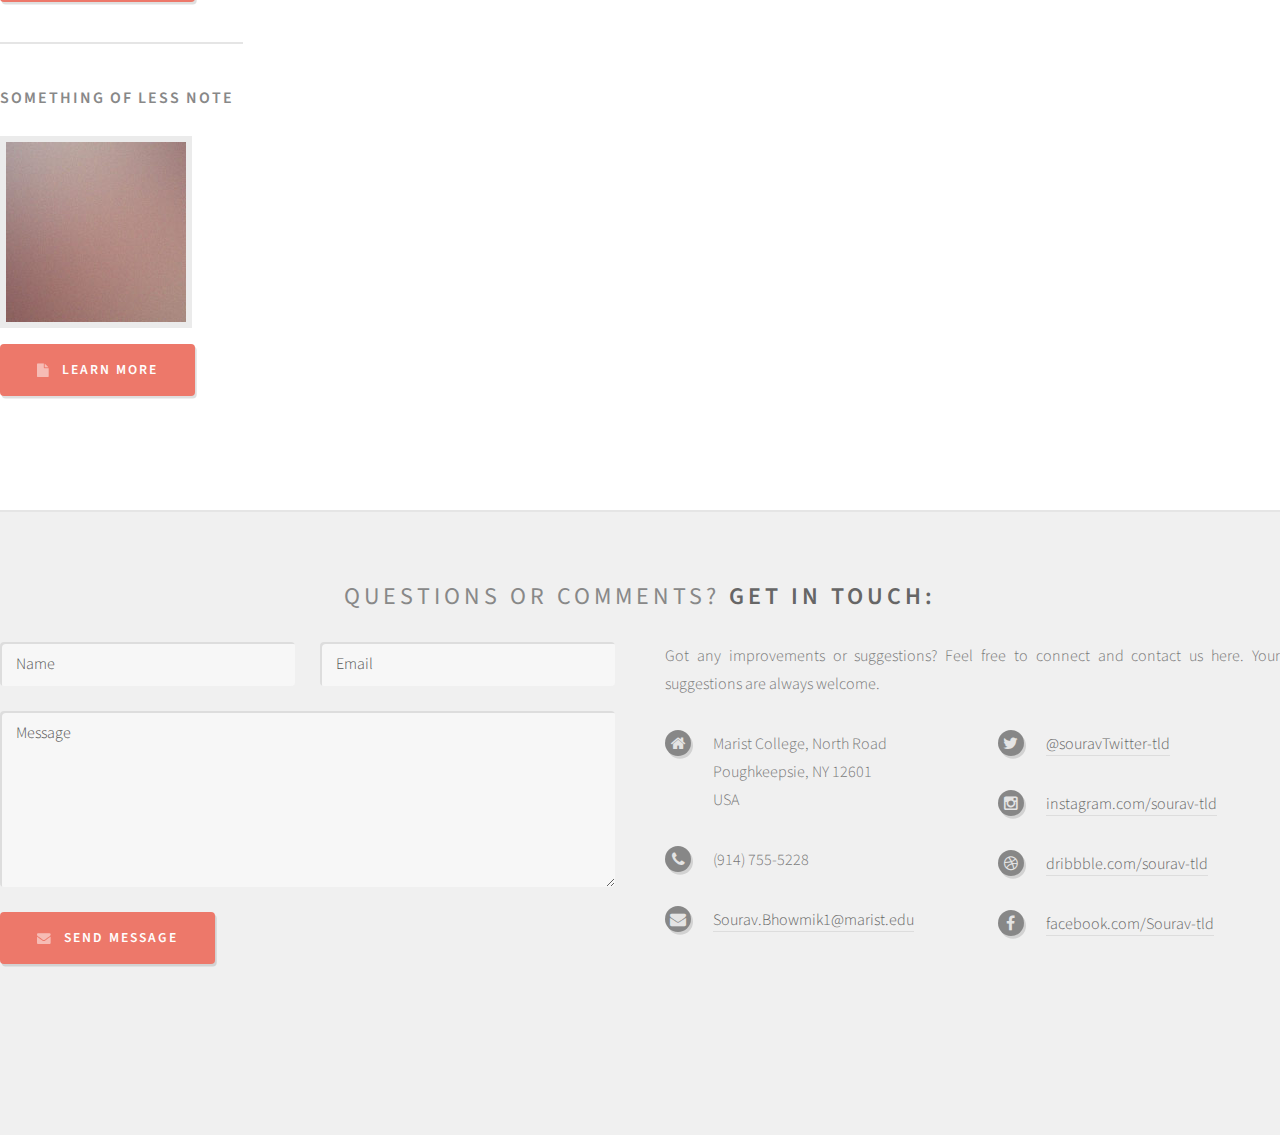
<file: Project For UI/SysAnatomy/SysAnatomy/CPUStats.html>
﻿<!DOCTYPE HTML>
<!--
    This page displays information about the CPU
-->
<html>
<head>
    <title>CPU Info</title>
    <meta charset="utf-8" />
    <meta name="viewport" content="width=device-width, initial-scale=1" />
    <!--[if lte IE 8]><script src="assets/js/ie/html5shiv.js"></script><![endif]-->
    <link rel="stylesheet" href="assets/css/main.css" />
    <!--[if lte IE 8]><link rel="stylesheet" href="assets/css/ie8.css" /><![endif]-->
    <script src="amcharts/amcharts.js" type="text/javascript"></script>
    <script src="amcharts/serial.js" type="text/javascript"></script>
</head>
<body class="left-sidebar">
    <div id="page-wrapper">

        <!-- Header -->
        <div id="header-wrapper">
            <div id="header" class="container">

                <!-- Logo -->
                <h1 id="logo"><a href="Home.html">Sys-Anatomy</a></h1>
                <p>A reporting tool that helps you know your System better.</p>

                <!-- Nav -->
                <nav id="nav">
                    <ul>
                        <li><a class="icon fa-home" href="Home.html"><span>Go Home</span></a></li>
                        <li><a class="icon fa-cog" href="AboutYourPC.html"><span>About your PC</span></a></li>

                        <li>
                            <a href="#" class="icon fa-bar-chart-o"><span>Process details</span></a>
                            <ul>
                                <li><a href="#">Process 1</a></li>
                                <li><a href="#">Process 2</a></li>
                                <li><a href="#">Process 3</a></li>
                                <%--
                                <li>
                                    <a href="#">Process 4</a>
                                    <ul>
                                        <li><a href="#">Magna phasellus</a></li>
                                        <li><a href="#">Etiam dolore nisl</a></li>
                                        <li><a href="#">Phasellus consequat</a></li>
                                    </ul>
                                </li>
                                <li><a href="#">Veroeros feugiat</a></li>--%>
                            </ul>
                        </li>
                        <li><a class="icon fa-retweet" href="CPUStats.html"><span>CPU Stats</span></a></li>
                        <li><a class="icon fa-sitemap" href="#"><span>File System</span></a></li>
                        <li><a class="icon fa-bar-chart-o" href="SummarisedReport.html"><span>Summarized Report</span></a></li>
                    </ul>
                </nav>

            </div>
        </div>

        <!-- Main -->
        <div id="main-wrapper">
            <div id="main" class="container">
                <div class="row">
                    <!-- Graph-->
                    <div id="chartdiv2" style="width: 1240px; height: 400px;"></div>
                    <!-- Sidebar -->
                    <div id="sidebar" class="4u 12u(mobile)">

                        <!-- Excerpts -->
                        <section>
                            <ul class="divided">
                                <li>

                                    <!-- Excerpt -->
                                    <article class="box excerpt">
                                        <header>
                                            <span class="date"></span>
                                            <h3><a href="#">CPU information</a></h3>
                                        </header>
                                        <p> Date, time, ip adress, no. of cores, etc</p>
                                    </article>

                                </li>
                                <li>

                                    <!-- Excerpt -->
                                    <article class="box excerpt">
                                        <header>
                                            <span class="date"></span>
                                            <h3><a href="#">Ram/Memory</a></h3>
                                        </header>

                                    </article>

                                </li>
                                <li>

                                    <!-- Excerpt -->
                                    <article class="box excerpt">
                                        <header>
                                            <span class="date"></span>
                                            <h3><a href="#">Clock Speed</a></h3>
                                        </header>

                                    </article>

                                </li>
                            </ul>
                        </section>

                        <!-- Highlights -->
                        <section>
                            <ul class="divided">
                                <li>

                                    <!-- Highlight -->
                                    <article class="box highlight">
                                        <header>
                                            <h3><a href="#">Something of note</a></h3>
                                        </header>
                                        <a href="#" class="image left"><img src="images/pic06.jpg" alt="" /></a>

                                        <ul class="actions">
                                            <li><a href="#" class="button icon fa-file">Learn More</a></li>
                                        </ul>
                                    </article>

                                </li>
                                <li>

                                    <!-- Highlight -->
                                    <article class="box highlight">
                                        <header>
                                            <h3><a href="#">Something of less note</a></h3>
                                        </header>
                                        <a href="#" class="image left"><img src="images/pic07.jpg" alt="" /></a>
                                        <ul class="actions">
                                            <li><a href="#" class="button icon fa-file">Learn More</a></li>
                                        </ul>
                                    </article>

                                </li>
                            </ul>
                        </section>

                    </div>

                    [0
                    <!-- Content -->


                </div>
            </div>
        </div>

        <!-- Footer -->
        <div id="footer-wrapper">
            <div id="footer" class="container">
                <header>
                    <h2>Questions or comments? <strong>Get in touch:</strong></h2>
                </header>
                <div class="row">
                    <div class="6u 12u(mobile)">
                        <section>
                            <form method="post" action="#">
                                <div class="row 50%">
                                    <div class="6u 12u(mobile)">
                                        <input name="name" placeholder="Name" type="text" />
                                    </div>
                                    <div class="6u 12u(mobile)">
                                        <input name="email" placeholder="Email" type="text" />
                                    </div>
                                </div>
                                <div class="row 50%">
                                    <div class="12u">
                                        <textarea name="message" placeholder="Message"></textarea>
                                    </div>
                                </div>
                                <div class="row 50%">
                                    <div class="12u">
                                        <a href="#" class="form-button-submit button icon fa-envelope">Send Message</a>
                                    </div>
                                </div>
                            </form>
                        </section>
                    </div>
                    <div class="6u 12u(mobile)">
                        <section>
                            <p>
                                Got any improvements or suggestions? Feel free to connect and contact us here.
                                Your suggestions are always welcome.
                            </p>
                            <div class="row">
                                <div class="6u 12u(mobile)">
                                    <ul class="icons">
                                        <li class="icon fa-home">
                                            Marist College, North Road<br />
                                            Poughkeepsie, NY 12601<br />
                                            USA
                                        </li>
                                        <li class="icon fa-phone">
                                            (914) 755-5228
                                        </li>
                                        <li class="icon fa-envelope">
                                            <a href="#">Sourav.Bhowmik1@marist.edu</a>
                                        </li>
                                    </ul>
                                </div>
                                <div class="6u 12u(mobile)">
                                    <ul class="icons">
                                        <li class="icon fa-twitter">
                                            <a href="#">@souravTwitter-tld</a>
                                        </li>
                                        <li class="icon fa-instagram">
                                            <a href="#">instagram.com/sourav-tld</a>
                                        </li>
                                        <li class="icon fa-dribbble">
                                            <a href="#">dribbble.com/sourav-tld</a>
                                        </li>
                                        <li class="icon fa-facebook">
                                            <a href="#">facebook.com/Sourav-tld</a>
                                        </li>
                                    </ul>
                                </div>
                            </div>
                        </section>
                    </div>
                </div>
            </div>

        </div>

    </div>

    <!-- Scripts -->
    <script src="assets/js/jquery.min.js"></script>
    <script src="assets/js/jquery.dropotron.min.js"></script>
    <script src="assets/js/skel.min.js"></script>
    <script src="assets/js/skel-viewport.min.js"></script>
    <script src="assets/js/util.js"></script>
    <!--[if lte IE 8]><script src="assets/js/ie/respond.min.js"></script><![endif]-->
    <script src="assets/js/main.js"></script>


    <script>
        var chartData = generateChartData();

        var chart = AmCharts.makeChart("chartdiv2", {
            "type": "serial",
            "theme": "dark",
            "marginRight": 80,
            "dataProvider": chartData,
            "valueAxes": [{
                "position": "left",
                "title": "Unique visitors"
            }],
            "graphs": [{
                "id": "g1",
                "fillAlphas": 0.4,
                "valueField": "visits",
                "balloonText": "<div style='margin:5px; font-size:19px;'>Visits:<b>[[value]]</b></div>"
            }],
            "chartScrollbar": {
                "graph": "g1",
                "scrollbarHeight": 80,
                "backgroundAlpha": 0,
                "selectedBackgroundAlpha": 0.1,
                "selectedBackgroundColor": "#888888",
                "graphFillAlpha": 0,
                "graphLineAlpha": 0.5,
                "selectedGraphFillAlpha": 0,
                "selectedGraphLineAlpha": 1,
                "autoGridCount": true,
                "color": "#AAAAAA"
            },
            "chartCursor": {
                "categoryBalloonDateFormat": "JJ:NN, DD MMMM",
                "cursorPosition": "mouse"
            },
            "categoryField": "date",
            "categoryAxis": {
                "minPeriod": "mm",
                "parseDates": true
            },
            "export": {
                "enabled": true,
                "dateFormat": "YYYY-MM-DD HH:NN:SS"
            }
        });

        chart.addListener("dataUpdated", zoomChart);
        // when we apply theme, the dataUpdated event is fired even before we add listener, so
        // we need to call zoomChart here
        zoomChart();
        // this method is called when chart is first inited as we listen for "dataUpdated" event
        function zoomChart() {
            // different zoom methods can be used - zoomToIndexes, zoomToDates, zoomToCategoryValues
            chart.zoomToIndexes(chartData.length - 250, chartData.length - 100);
        }

        // generate some random data, quite different range
        function generateChartData() {
            var chartData = [];
            // current date
            var firstDate = new Date();
            // now set 500 minutes back
            firstDate.setMinutes(firstDate.getDate() - 1000);

            // and generate 500 data items
            for (var i = 0; i < 500; i++) {
                var newDate = new Date(firstDate);
                // each time we add one minute
                newDate.setMinutes(newDate.getMinutes() + i);
                // some random number
                var visits = Math.round(Math.random() * 40 + 10 + i + Math.random() * i / 5);
                // add data item to the array
                chartData.push({
                    date: newDate,
                    visits: visits
                });
            }
            return chartData;
        }
    </script>
</body>
</html>
</file>
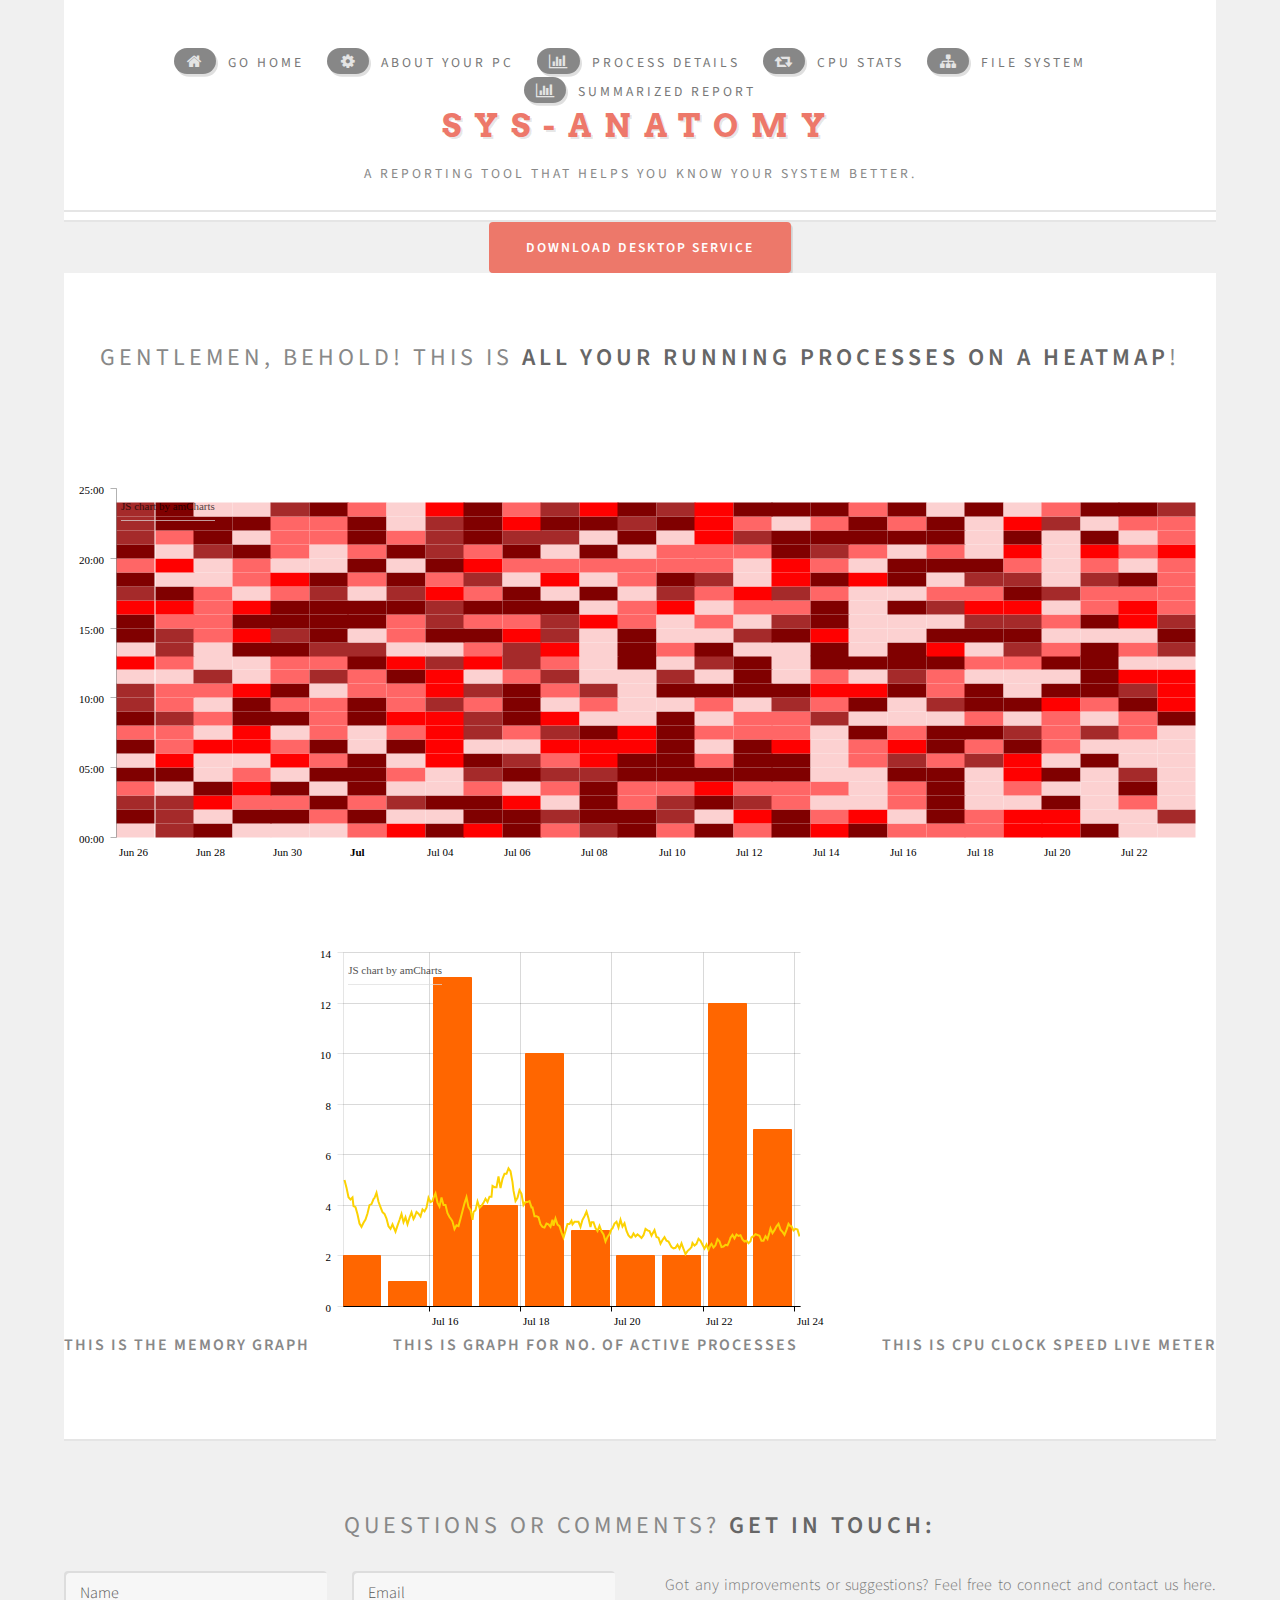
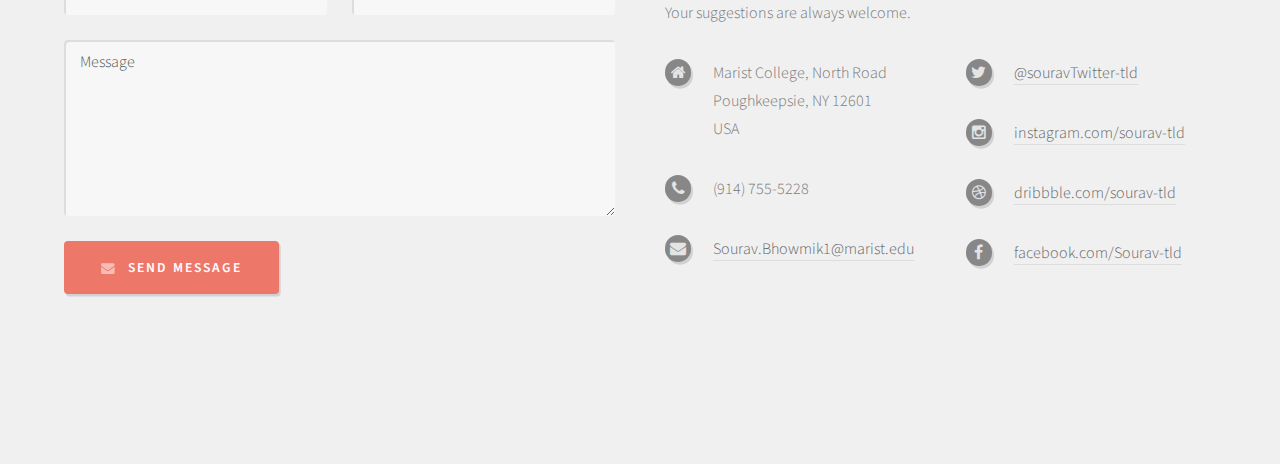
<file: Project For UI/SysAnatomy/SysAnatomy/Home.html>
﻿<!DOCTYPE html>
<html>
<head>
    <title>SysAnatomy Home</title>
    <meta charset="utf-8" />
    <meta name="viewport" content="width=device-width, initial-scale=1" />


    <!--[if lte IE 8]><script src="assets/js/ie/html5shiv.js"></script><![endif]-->
    <link rel="stylesheet" href="assets/css/main.css" />
    <!--[if lte IE 8]><link rel="stylesheet" href="assets/css/ie8.css" /><![endif]-->
    <!-- Scripts -->
    <script src="assets/js/jquery.min.js"></script>
    <script src="assets/js/jquery.dropotron.min.js"></script>
    <script src="assets/js/skel.min.js"></script>
    <script src="assets/js/skel-viewport.min.js"></script>
    <script src="assets/js/util.js"></script>
    <!--[if lte IE 8]><script src="assets/js/ie/respond.min.js"></script><![endif]-->
    <script src="assets/js/main.js"></script>
    <script type="text/javascript" src="amcharts/amcharts.js"></script>
    <script type="text/javascript" src="amcharts/serial.js"></script>
    <script type="text/javascript" src="https://www.amcharts.com/lib/3/pie.js"></script>
    <script type="text/javascript" src="https://www.amcharts.com/lib/3/gauge.js"></script>
    <script type="text/javascript" src="https://www.amcharts.com/lib/3/themes/light.js"></script>
    <script type="text/javascript" src="https://www.amcharts.com/lib/3/themes/dark.js"></script>

</head>
<body style="padding-left:5%;padding-right:5%">
    <table>
        <tr>
            <td colspan="3">
                <div id="header-wrapper">
                    <div id="header" class="container">

                        <!-- Logo -->
                        <h1 id="logo"><a href="Home.html">Sys-Anatomy</a></h1>
                        <p>A reporting tool that helps you know your System better.</p>

                        <!-- Nav -->
                        <nav id="nav">
                            <ul>
                                <li><a class="icon fa-home" href="Home.html"><span>Go Home</span></a></li>
                                <li><a class="icon fa-cog" href="AboutYourPC.html"><span>About your PC</span></a></li>

                                <li>
                                    <a href="#" class="icon fa-bar-chart-o"><span>Process details</span></a>
                                    <ul>
                                        <li><a href="#">Process 1</a></li>
                                        <li><a href="#">Process 2</a></li>
                                        <li><a href="#">Process 3</a></li>
                                    </ul>
                                </li>
                                <li><a class="icon fa-retweet" href="CPUStats.html"><span>CPU Stats</span></a></li>
                                <li><a class="icon fa-sitemap" href="#"><span>File System</span></a></li>
                                <li><a class="icon fa-bar-chart-o" href="SummarisedReport.html"><span>Summarized Report</span></a></li>
                            </ul>
                        </nav>

                    </div>
                </div>
            </td>
        </tr>
        <tr>
            <td colspan="3">
                <center>
                    <div class="monitor windows" style="width: 50%">
                        <a class="button" id="download-link" href="http://tryingservicezip.weebly.com/uploads/7/9/2/3/79235092/createservice.zip" download="JavaImage.png">Download Desktop Service</a>
                    </div>
                </center>
            </td>
        </tr>
        <tr>
            <td colspan="3">
                <div id="features-wrapper">
                    <section id="features" class="container">
                        <header>
                            <h2>Gentlemen, behold! This is <strong>all your running processes on a HeatMap</strong>!</h2>
                        </header>
                    </section>
                </div>
            </td>
        </tr>
        <tr>
            <td colspan="3" style="background-color:white">
                <div id="chartdiv" style="height: 400px;"></div>
            </td>
        </tr>
        <tr>
            <td>
                <div id="features-wrapper">
                    <section id="features" class="container">
                        <div class="4u 12u(mobile)">
                            <!-- Feature -->
                            <section>
                                <div id="chartdiv1" style="height: 400px"></div>
                                <header>
                                    <h3>This is the Memory graph</h3>
                                </header>
                            </section>
                        </div>
                    </section>
                </div>
            </td>
            <td>
                <div id="features-wrapper">
                    <section id="features" class="container">
                        <div class="4u 12u(mobile)">
                            <!-- Feature -->
                            <section>
                                <div id="chartdiv2" style="height: 400px"></div>
                                <header>
                                    <h3>this is graph for no. of active processes</h3>
                                </header>
                            </section>

                        </div>
                    </section>
                </div>
            </td>
            <td>
                <div id="features-wrapper">
                    <section id="features" class="container">
                        <div class="4u 12u(mobile)">
                            <!-- Feature -->
                            <section>
                                <div id="chartdiv3" style="height:400px"></div>
                                <header>
                                    <h3>this is CPU clock speed live meter</h3>
                                </header>
                            </section>
                        </div>
                    </section>
                </div>
            </td>
        </tr>
        <tr>
            <td colspan="3">
                <!-- Footer -->
                <div id="footer-wrapper">
                    <div id="footer" class="container">
                        <header>
                            <h2>Questions or comments? <strong>Get in touch:</strong></h2>
                        </header>
                        <div class="row">
                            <div class="6u 12u(mobile)">
                                <section>
                                    <form method="post" action="#">
                                        <div class="row 50%">
                                            <div class="6u 12u(mobile)">
                                                <input name="name" placeholder="Name" type="text" />
                                            </div>
                                            <div class="6u 12u(mobile)">
                                                <input name="email" placeholder="Email" type="text" />
                                            </div>
                                        </div>
                                        <div class="row 50%">
                                            <div class="12u">
                                                <textarea name="message" placeholder="Message"></textarea>
                                            </div>
                                        </div>
                                        <div class="row 50%">
                                            <div class="12u">
                                                <a href="#" class="form-button-submit button icon fa-envelope">Send Message</a>
                                            </div>
                                        </div>
                                    </form>
                                </section>
                            </div>
                            <div class="6u 12u(mobile)">
                                <section>
                                    <p>
                                        Got any improvements or suggestions? Feel free to connect and contact us here.
                                        Your suggestions are always welcome.
                                    </p>
                                    <div class="row">
                                        <div class="6u 12u(mobile)">
                                            <ul class="icons">
                                                <li class="icon fa-home">
                                                    Marist College, North Road<br />
                                                    Poughkeepsie, NY 12601<br />
                                                    USA
                                                </li>
                                                <li class="icon fa-phone">
                                                    (914) 755-5228
                                                </li>
                                                <li class="icon fa-envelope">
                                                    <a href="#">Sourav.Bhowmik1@marist.edu</a>
                                                </li>
                                            </ul>
                                        </div>
                                        <div class="6u 12u(mobile)">
                                            <ul class="icons">
                                                <li class="icon fa-twitter">
                                                    <a href="#">@souravTwitter-tld</a>
                                                </li>
                                                <li class="icon fa-instagram">
                                                    <a href="#">instagram.com/sourav-tld</a>
                                                </li>
                                                <li class="icon fa-dribbble">
                                                    <a href="#">dribbble.com/sourav-tld</a>
                                                </li>
                                                <li class="icon fa-facebook">
                                                    <a href="#">facebook.com/Sourav-tld</a>
                                                </li>
                                            </ul>
                                        </div>
                                    </div>
                                </section>
                            </div>
                        </div>
                    </div>

                </div>
            </td>
        </tr>
    </table>
    <!-- fancy 3D pie-chart-->
    <script>
        var chart = AmCharts.makeChart("chartdiv3", {
            "type": "pie",
            "theme": "dark",
            "dataProvider": [{
                "country": "Lithuania",
                "value": 260
            }, {
                "country": "Ireland",
                "value": 201
            }, {
                "country": "Germany",
                "value": 65
            }, {
                "country": "Australia",
                "value": 39
            }, {
                "country": "UK",
                "value": 19
            }, {
                "country": "Latvia",
                "value": 10
            }],
            "valueField": "value",
            "titleField": "country",
            "outlineAlpha": 0.4,
            "depth3D": 15,
            "balloonText": "[[title]]<br><span style='font-size:14px'><b>[[value]]</b> ([[percents]]%)</span>",
            "angle": 30,
            "export": {
                "enabled": true
            }
        });
        jQuery('.chart-input').off().on('input change', function () {
            var property = jQuery(this).data('property');
            var target = chart;
            var value = Number(this.value);
            chart.startDuration = 0;

            if (property == 'innerRadius') {
                value += "%";
            }

            target[property] = value;
            chart.validateNow();
        });
    </script>
    <!--wavy graph aka Area with time based info-->
    <script>
// generate data
        var chartData = [];

        function generateChartData() {
            var firstDate = new Date();
            firstDate.setTime(firstDate.getTime() - 10 * 24 * 60 * 60 * 1000);

            for (var i = firstDate.getTime() ; i < (firstDate.getTime() + 10 * 24 * 60 * 60 * 1000) ; i += 60 * 60 * 1000) {
                var newDate = new Date(i);

                if (i == firstDate.getTime()) {
                    var value1 = Math.round(Math.random() * 10) + 1;
                } else {
                    var value1 = Math.round(chartData[chartData.length - 1].value1 / 100 * (90 + Math.round(Math.random() * 20)) * 100) / 100;
                }

                if (newDate.getHours() == 12) {
                    // we set daily data on 12th hour only
                    var value2 = Math.round(Math.random() * 12) + 1;
                    chartData.push({
                        date: newDate,
                        value1: value1,
                        value2: value2
                    });
                } else {
                    chartData.push({
                        date: newDate,
                        value1: value1
                    });
                }
            }
        }

        generateChartData();

        var chart = AmCharts.makeChart("chartdiv2", {
            "type": "serial",
            "theme": "dark",
            "marginRight": 80,
            "dataProvider": chartData,
            "valueAxes": [{
                "axisAlpha": 0.1
            }],

            "graphs": [{
                "balloonText": "[[title]]: [[value]]",
                "columnWidth": 20,
                "fillAlphas": 1,
                "title": "daily",
                "type": "column",
                "valueField": "value2"
            }, {
                "balloonText": "[[title]]: [[value]]",
                "lineThickness": 2,
                "title": "intra-day",
                "valueField": "value1"
            }],
            "zoomOutButtonRollOverAlpha": 0.15,
            "chartCursor": {
                "categoryBalloonDateFormat": "MMM DD JJ:NN",
                "cursorPosition": "mouse",
                "showNextAvailable": true
            },
            "autoMarginOffset": 5,
            "columnWidth": 1,
            "categoryField": "date",
            "categoryAxis": {
                "minPeriod": "hh",
                "parseDates": true
            },
            "export": {
                "enabled": true
            }
        });</script>

    <script>
        var gaugeChart = AmCharts.makeChart("chartdiv1", {
            "type": "gauge",
            "theme": "light",
            "axes": [{
                "axisThickness": 1,
                "axisAlpha": 0.2,
                "tickAlpha": 0.2,
                "valueInterval": 20,
                "bands": [{
                    "color": "#84b761",
                    "endValue": 90,
                    "startValue": 0
                }, {
                    "color": "#fdd400",
                    "endValue": 130,
                    "startValue": 90
                }, {
                    "color": "#cc4748",
                    "endValue": 220,
                    "innerRadius": "95%",
                    "startValue": 130
                }],
                "bottomText": "0 km/h",
                "bottomTextYOffset": -20,
                "endValue": 220
            }],
            "arrows": [{}],
            "export": {
                "enabled": true
            }
        });

        setInterval(randomValue, 2000);

        // set random value
        function randomValue() {
            var value = Math.round(Math.random() * 200);
            if (gaugeChart) {
                if (gaugeChart.arrows) {
                    if (gaugeChart.arrows[0]) {
                        if (gaugeChart.arrows[0].setValue) {
                            gaugeChart.arrows[0].setValue(value);
                            gaugeChart.axes[0].setBottomText(value + " km/h");
                        }
                    }
                }
            }
        }
    </script>
    <script>
        var sourceData = [];
        var firstDate = new Date();
        firstDate.setDate(firstDate.getDate() - 28);
        firstDate.setHours(0, 0, 0, 0);

        for (var i = 0; i < 28; i++) {
            var newDate = new Date(firstDate);
            newDate.setDate(newDate.getDate() + i);
            var dataPoint = {
                date: newDate
            }

            // generate value for each hour
            for (var h = 0; h <= 23; h++) {
                dataPoint['value' + h] = Math.round(Math.random() * 4);
            }

            sourceData.push(dataPoint);
        }

        // now let's populate the source data with the colors based on the value
        // as well as replace the original value with 1
        var colors = ['#FF0000', '#ff6666', '#FCD1D1', '#800000', '#A52A2A'];
        for (i in sourceData) {
            for (var h = 0; h <= 23; h++) {
                sourceData[i]['color' + h] = colors[sourceData[i]['value' + h]];
                sourceData[i]['hour' + h] = 1;
            }
        }

        // define graph objects for each hour
        var graphs = [];
        for (var h = 0; h <= 23; h++) {
            graphs.push({
                "balloonText": "Original value: [[value" + h + "]]",
                "fillAlphas": 1,
                "lineAlpha": 0,
                "type": "column",
                "colorField": "color" + h,
                "valueField": "hour" + h
            });
        }

        var chart = AmCharts.makeChart("chartdiv", {
            "type": "serial",
            "dataProvider": sourceData,
            "valueAxes": [{
                "stackType": "regular",
                "axisAlpha": 0.3,
                "gridAlpha": 0,
                "maximum": 24,
                "duration": "mm",
                "unit": ":00"
            }],
            "graphs": graphs,
            "columnWidth": 1,
            "categoryField": "date",
            "categoryAxis": {
                "parseDates": true,
                "gridPosition": "start",
                "axisAlpha": 0,
                "gridAlpha": 0,
                "position": "left"
            }
        });
    </script>
</body>
</html>
</file>
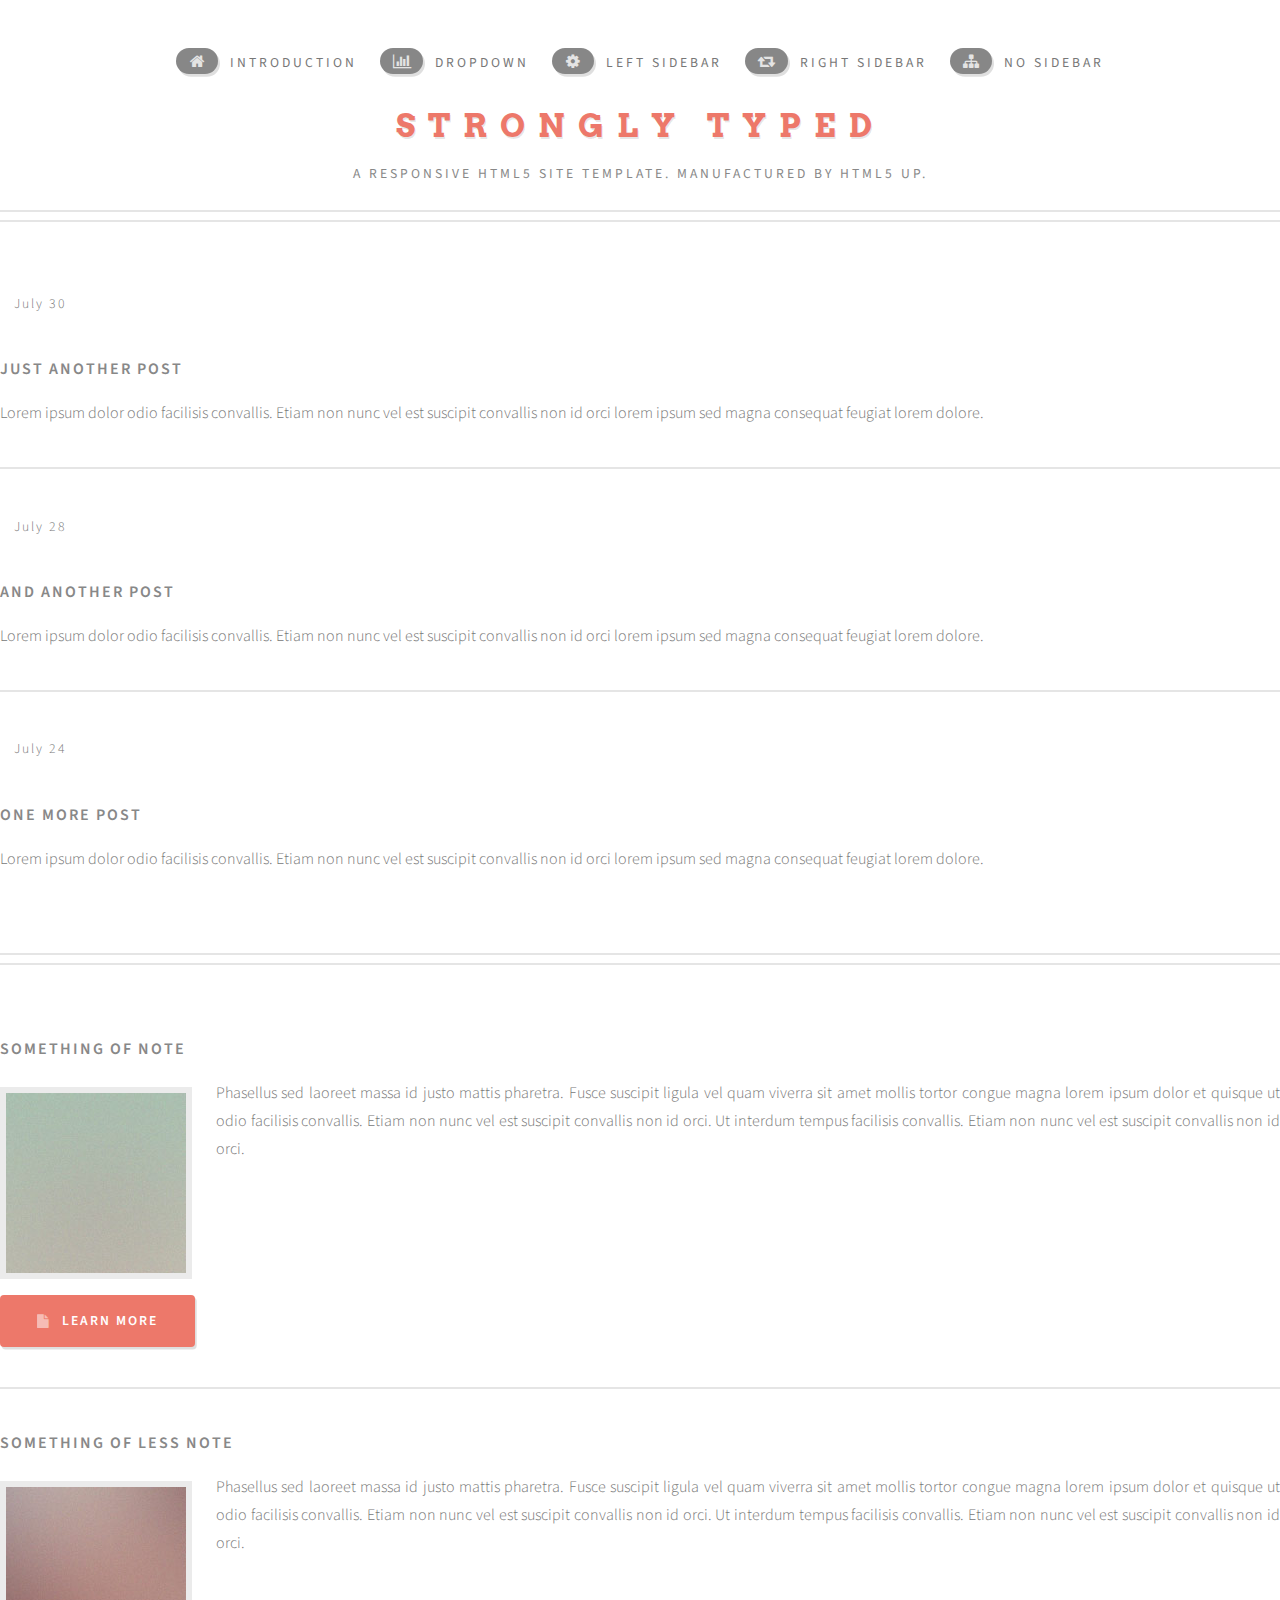
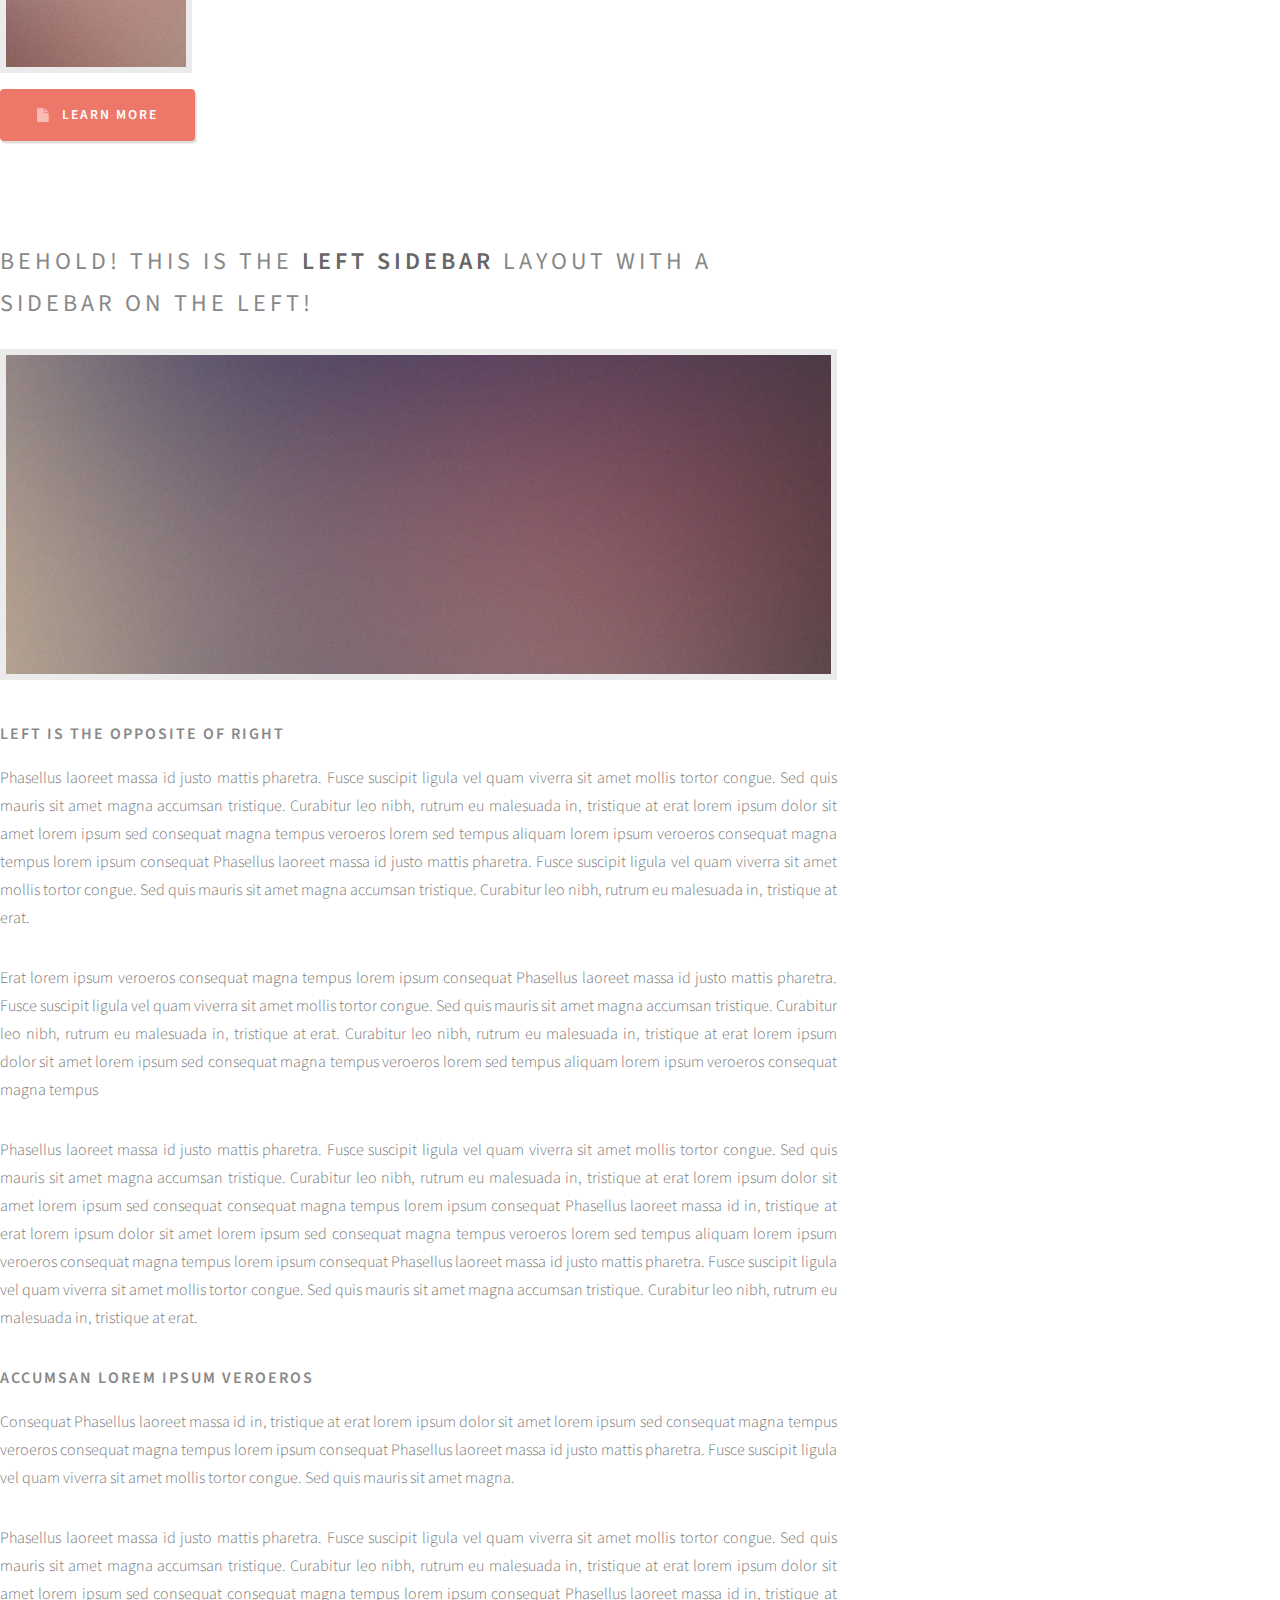
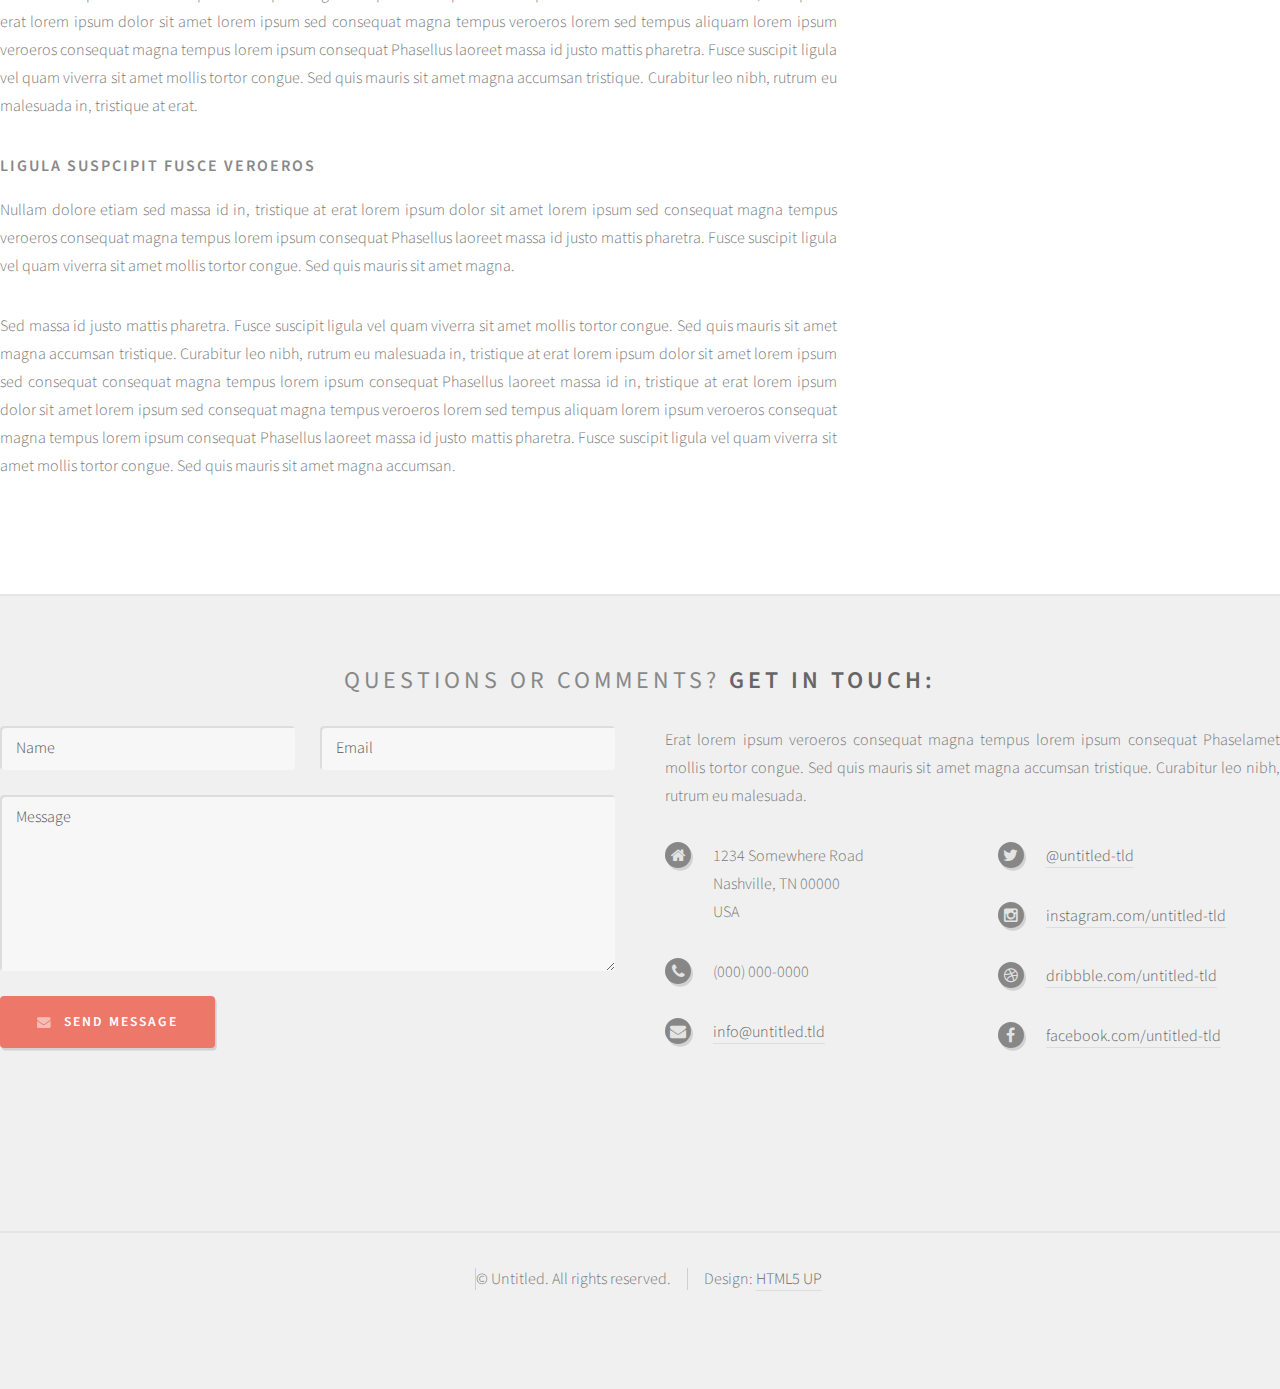
<file: Project For UI/SysAnatomy/SysAnatomy/left-sidebar.html>
<!DOCTYPE HTML>
<!--
	Strongly Typed by HTML5 UP
	html5up.net | @n33co
	Free for personal and commercial use under the CCA 3.0 license (html5up.net/license)
-->
<html>
	<head>
		<title>Left Sidebar - Strongly Typed by HTML5 UP</title>
		<meta charset="utf-8" />
		<meta name="viewport" content="width=device-width, initial-scale=1" />
		<!--[if lte IE 8]><script src="assets/js/ie/html5shiv.js"></script><![endif]-->
		<link rel="stylesheet" href="assets/css/main.css" />
		<!--[if lte IE 8]><link rel="stylesheet" href="assets/css/ie8.css" /><![endif]-->
	</head>
	<body class="left-sidebar">
		<div id="page-wrapper">

			<!-- Header -->
				<div id="header-wrapper">
					<div id="header" class="container">

						<!-- Logo -->
							<h1 id="logo"><a href="index.html">Strongly Typed</a></h1>
							<p>A responsive HTML5 site template. Manufactured by HTML5 UP.</p>

						<!-- Nav -->
							<nav id="nav">
								<ul>
									<li><a class="icon fa-home" href="index.html"><span>Introduction</span></a></li>
									<li>
										<a href="#" class="icon fa-bar-chart-o"><span>Dropdown</span></a>
										<ul>
											<li><a href="#">Lorem ipsum dolor</a></li>
											<li><a href="#">Magna phasellus</a></li>
											<li><a href="#">Etiam dolore nisl</a></li>
											<li>
												<a href="#">Phasellus consequat</a>
												<ul>
													<li><a href="#">Magna phasellus</a></li>
													<li><a href="#">Etiam dolore nisl</a></li>
													<li><a href="#">Phasellus consequat</a></li>
												</ul>
											</li>
											<li><a href="#">Veroeros feugiat</a></li>
										</ul>
									</li>
									<li><a class="icon fa-cog" href="left-sidebar.html"><span>Left Sidebar</span></a></li>
									<li><a class="icon fa-retweet" href="right-sidebar.html"><span>Right Sidebar</span></a></li>
									<li><a class="icon fa-sitemap" href="no-sidebar.html"><span>No Sidebar</span></a></li>
								</ul>
							</nav>

					</div>
				</div>

			<!-- Main -->
				<div id="main-wrapper">
					<div id="main" class="container">
						<div class="row">

							<!-- Sidebar -->
								<div id="sidebar" class="4u 12u(mobile)">

									<!-- Excerpts -->
										<section>
											<ul class="divided">
												<li>

													<!-- Excerpt -->
														<article class="box excerpt">
															<header>
																<span class="date">July 30</span>
																<h3><a href="#">Just another post</a></h3>
															</header>
															<p>Lorem ipsum dolor odio facilisis convallis. Etiam non nunc vel est
															suscipit convallis non id orci lorem ipsum sed magna consequat feugiat lorem dolore.</p>
														</article>

												</li>
												<li>

													<!-- Excerpt -->
														<article class="box excerpt">
															<header>
																<span class="date">July 28</span>
																<h3><a href="#">And another post</a></h3>
															</header>
															<p>Lorem ipsum dolor odio facilisis convallis. Etiam non nunc vel est
															suscipit convallis non id orci lorem ipsum sed magna consequat feugiat lorem dolore.</p>
														</article>

												</li>
												<li>

													<!-- Excerpt -->
														<article class="box excerpt">
															<header>
																<span class="date">July 24</span>
																<h3><a href="#">One more post</a></h3>
															</header>
															<p>Lorem ipsum dolor odio facilisis convallis. Etiam non nunc vel est
															suscipit convallis non id orci lorem ipsum sed magna consequat feugiat lorem dolore.</p>
														</article>

												</li>
											</ul>
										</section>

									<!-- Highlights -->
										<section>
											<ul class="divided">
												<li>

													<!-- Highlight -->
														<article class="box highlight">
															<header>
																<h3><a href="#">Something of note</a></h3>
															</header>
															<a href="#" class="image left"><img src="images/pic06.jpg" alt="" /></a>
															<p>Phasellus  sed laoreet massa id justo mattis pharetra. Fusce suscipit ligula vel quam
															viverra sit amet mollis tortor congue magna lorem ipsum dolor et quisque ut odio facilisis
															convallis. Etiam non nunc vel est suscipit convallis non id orci. Ut interdum tempus
															facilisis convallis. Etiam non nunc vel est suscipit convallis non id orci.</p>
															<ul class="actions">
																<li><a href="#" class="button icon fa-file">Learn More</a></li>
															</ul>
														</article>

												</li>
												<li>

													<!-- Highlight -->
														<article class="box highlight">
															<header>
																<h3><a href="#">Something of less note</a></h3>
															</header>
															<a href="#" class="image left"><img src="images/pic07.jpg" alt="" /></a>
															<p>Phasellus  sed laoreet massa id justo mattis pharetra. Fusce suscipit ligula vel quam
															viverra sit amet mollis tortor congue magna lorem ipsum dolor et quisque ut odio facilisis
															convallis. Etiam non nunc vel est suscipit convallis non id orci. Ut interdum tempus
															facilisis convallis. Etiam non nunc vel est suscipit convallis non id orci.</p>
															<ul class="actions">
																<li><a href="#" class="button icon fa-file">Learn More</a></li>
															</ul>
														</article>

												</li>
											</ul>
										</section>

								</div>

							<!-- Content -->
								<div id="content" class="8u 12u(mobile) important(mobile)">

									<!-- Post -->
										<article class="box post">
											<header>
												<h2>Behold! This is the <strong>left sidebar</strong> layout<br />
												with a sidebar on the left!</h2>
											</header>
											<span class="image featured"><img src="images/pic04.jpg" alt="" /></span>
											<h3>Left is the opposite of right</h3>
											<p>Phasellus laoreet massa id justo mattis pharetra. Fusce suscipit
											ligula vel quam viverra sit amet mollis tortor congue. Sed quis mauris
											sit amet magna accumsan tristique. Curabitur leo nibh, rutrum eu malesuada
											in, tristique at erat lorem ipsum dolor sit amet lorem ipsum sed consequat
											magna tempus veroeros lorem sed tempus aliquam lorem ipsum veroeros
											consequat magna tempus lorem ipsum consequat Phasellus laoreet massa id
											justo mattis pharetra. Fusce suscipit ligula vel quam viverra sit amet
											mollis tortor congue. Sed quis mauris sit amet magna accumsan tristique.
											Curabitur leo nibh, rutrum eu malesuada in, tristique at erat.</p>
											<p>Erat lorem ipsum veroeros consequat magna tempus lorem ipsum consequat
											Phasellus laoreet massa id justo mattis pharetra. Fusce suscipit ligula
											vel quam viverra sit amet mollis tortor congue. Sed quis mauris sit amet
											magna accumsan tristique. Curabitur leo nibh, rutrum eu malesuada in,
											tristique at erat. Curabitur leo nibh, rutrum eu malesuada  in, tristique
											at erat lorem ipsum dolor sit amet lorem ipsum sed consequat magna
											tempus veroeros lorem sed tempus aliquam lorem ipsum veroeros consequat
											magna tempus</p>
											<p>Phasellus laoreet massa id justo mattis pharetra. Fusce suscipit
											ligula vel quam viverra sit amet mollis tortor congue. Sed quis mauris
											sit amet magna accumsan tristique. Curabitur leo nibh, rutrum eu malesuada
											in, tristique at erat lorem ipsum dolor sit amet lorem ipsum sed consequat
											consequat magna tempus lorem ipsum consequat Phasellus laoreet massa id
											in, tristique at erat lorem ipsum dolor sit amet lorem ipsum sed consequat
											magna tempus veroeros lorem sed tempus aliquam lorem ipsum veroeros
											consequat magna tempus lorem ipsum consequat Phasellus laoreet massa id
											justo mattis pharetra. Fusce suscipit ligula vel quam viverra sit amet
											mollis tortor congue. Sed quis mauris sit amet magna accumsan tristique.
											Curabitur leo nibh, rutrum eu malesuada in, tristique at erat.</p>
											<h3>Accumsan lorem ipsum veroeros</h3>
											<p>Consequat Phasellus laoreet massa id in, tristique at erat lorem
											ipsum dolor sit amet lorem ipsum sed consequat magna tempus veroeros
											consequat magna tempus lorem ipsum consequat Phasellus laoreet massa id
											justo mattis pharetra. Fusce suscipit ligula vel quam viverra sit amet
											mollis tortor congue. Sed quis mauris sit amet magna.</p>
											<p>Phasellus laoreet massa id justo mattis pharetra. Fusce suscipit
											ligula vel quam viverra sit amet mollis tortor congue. Sed quis mauris
											sit amet magna accumsan tristique. Curabitur leo nibh, rutrum eu malesuada
											in, tristique at erat lorem ipsum dolor sit amet lorem ipsum sed consequat
											consequat magna tempus lorem ipsum consequat Phasellus laoreet massa id
											in, tristique at erat lorem ipsum dolor sit amet lorem ipsum sed consequat
											magna tempus veroeros lorem sed tempus aliquam lorem ipsum veroeros
											consequat magna tempus lorem ipsum consequat Phasellus laoreet massa id
											justo mattis pharetra. Fusce suscipit ligula vel quam viverra sit amet
											mollis tortor congue. Sed quis mauris sit amet magna accumsan tristique.
											Curabitur leo nibh, rutrum eu malesuada in, tristique at erat.</p>
											<h3>Ligula suspcipit fusce veroeros</h3>
											<p>Nullam dolore etiam sed massa id in, tristique at erat lorem
											ipsum dolor sit amet lorem ipsum sed consequat magna tempus veroeros
											consequat magna tempus lorem ipsum consequat Phasellus laoreet massa id
											justo mattis pharetra. Fusce suscipit ligula vel quam viverra sit amet
											mollis tortor congue. Sed quis mauris sit amet magna.</p>
											<p>Sed massa id justo mattis pharetra. Fusce suscipit
											ligula vel quam viverra sit amet mollis tortor congue. Sed quis mauris
											sit amet magna accumsan tristique. Curabitur leo nibh, rutrum eu malesuada
											in, tristique at erat lorem ipsum dolor sit amet lorem ipsum sed consequat
											consequat magna tempus lorem ipsum consequat Phasellus laoreet massa id
											in, tristique at erat lorem ipsum dolor sit amet lorem ipsum sed consequat
											magna tempus veroeros lorem sed tempus aliquam lorem ipsum veroeros
											consequat magna tempus lorem ipsum consequat Phasellus laoreet massa id
											justo mattis pharetra. Fusce suscipit ligula vel quam viverra sit amet
											mollis tortor congue. Sed quis mauris sit amet magna accumsan.</p>
										</article>

								</div>

						</div>
					</div>
				</div>

			<!-- Footer -->
				<div id="footer-wrapper">
					<div id="footer" class="container">
						<header>
							<h2>Questions or comments? <strong>Get in touch:</strong></h2>
						</header>
						<div class="row">
							<div class="6u 12u(mobile)">
								<section>
									<form method="post" action="#">
										<div class="row 50%">
											<div class="6u 12u(mobile)">
												<input name="name" placeholder="Name" type="text" />
											</div>
											<div class="6u 12u(mobile)">
												<input name="email" placeholder="Email" type="text" />
											</div>
										</div>
										<div class="row 50%">
											<div class="12u">
												<textarea name="message" placeholder="Message"></textarea>
											</div>
										</div>
										<div class="row 50%">
											<div class="12u">
												<a href="#" class="form-button-submit button icon fa-envelope">Send Message</a>
											</div>
										</div>
									</form>
								</section>
							</div>
							<div class="6u 12u(mobile)">
								<section>
									<p>Erat lorem ipsum veroeros consequat magna tempus lorem ipsum consequat Phaselamet
									mollis tortor congue. Sed quis mauris sit amet magna accumsan tristique. Curabitur
									leo nibh, rutrum eu malesuada.</p>
									<div class="row">
										<div class="6u 12u(mobile)">
											<ul class="icons">
												<li class="icon fa-home">
													1234 Somewhere Road<br />
													Nashville, TN 00000<br />
													USA
												</li>
												<li class="icon fa-phone">
													(000) 000-0000
												</li>
												<li class="icon fa-envelope">
													<a href="#">info@untitled.tld</a>
												</li>
											</ul>
										</div>
										<div class="6u 12u(mobile)">
											<ul class="icons">
												<li class="icon fa-twitter">
													<a href="#">@untitled-tld</a>
												</li>
												<li class="icon fa-instagram">
													<a href="#">instagram.com/untitled-tld</a>
												</li>
												<li class="icon fa-dribbble">
													<a href="#">dribbble.com/untitled-tld</a>
												</li>
												<li class="icon fa-facebook">
													<a href="#">facebook.com/untitled-tld</a>
												</li>
											</ul>
										</div>
									</div>
								</section>
							</div>
						</div>
					</div>
					<div id="copyright" class="container">
						<ul class="links">
							<li>&copy; Untitled. All rights reserved.</li><li>Design: <a href="http://html5up.net">HTML5 UP</a></li>
						</ul>
					</div>
				</div>

		</div>

		<!-- Scripts -->
			<script src="assets/js/jquery.min.js"></script>
			<script src="assets/js/jquery.dropotron.min.js"></script>
			<script src="assets/js/skel.min.js"></script>
			<script src="assets/js/skel-viewport.min.js"></script>
			<script src="assets/js/util.js"></script>
			<!--[if lte IE 8]><script src="assets/js/ie/respond.min.js"></script><![endif]-->
			<script src="assets/js/main.js"></script>

	</body>
</html>
</file>
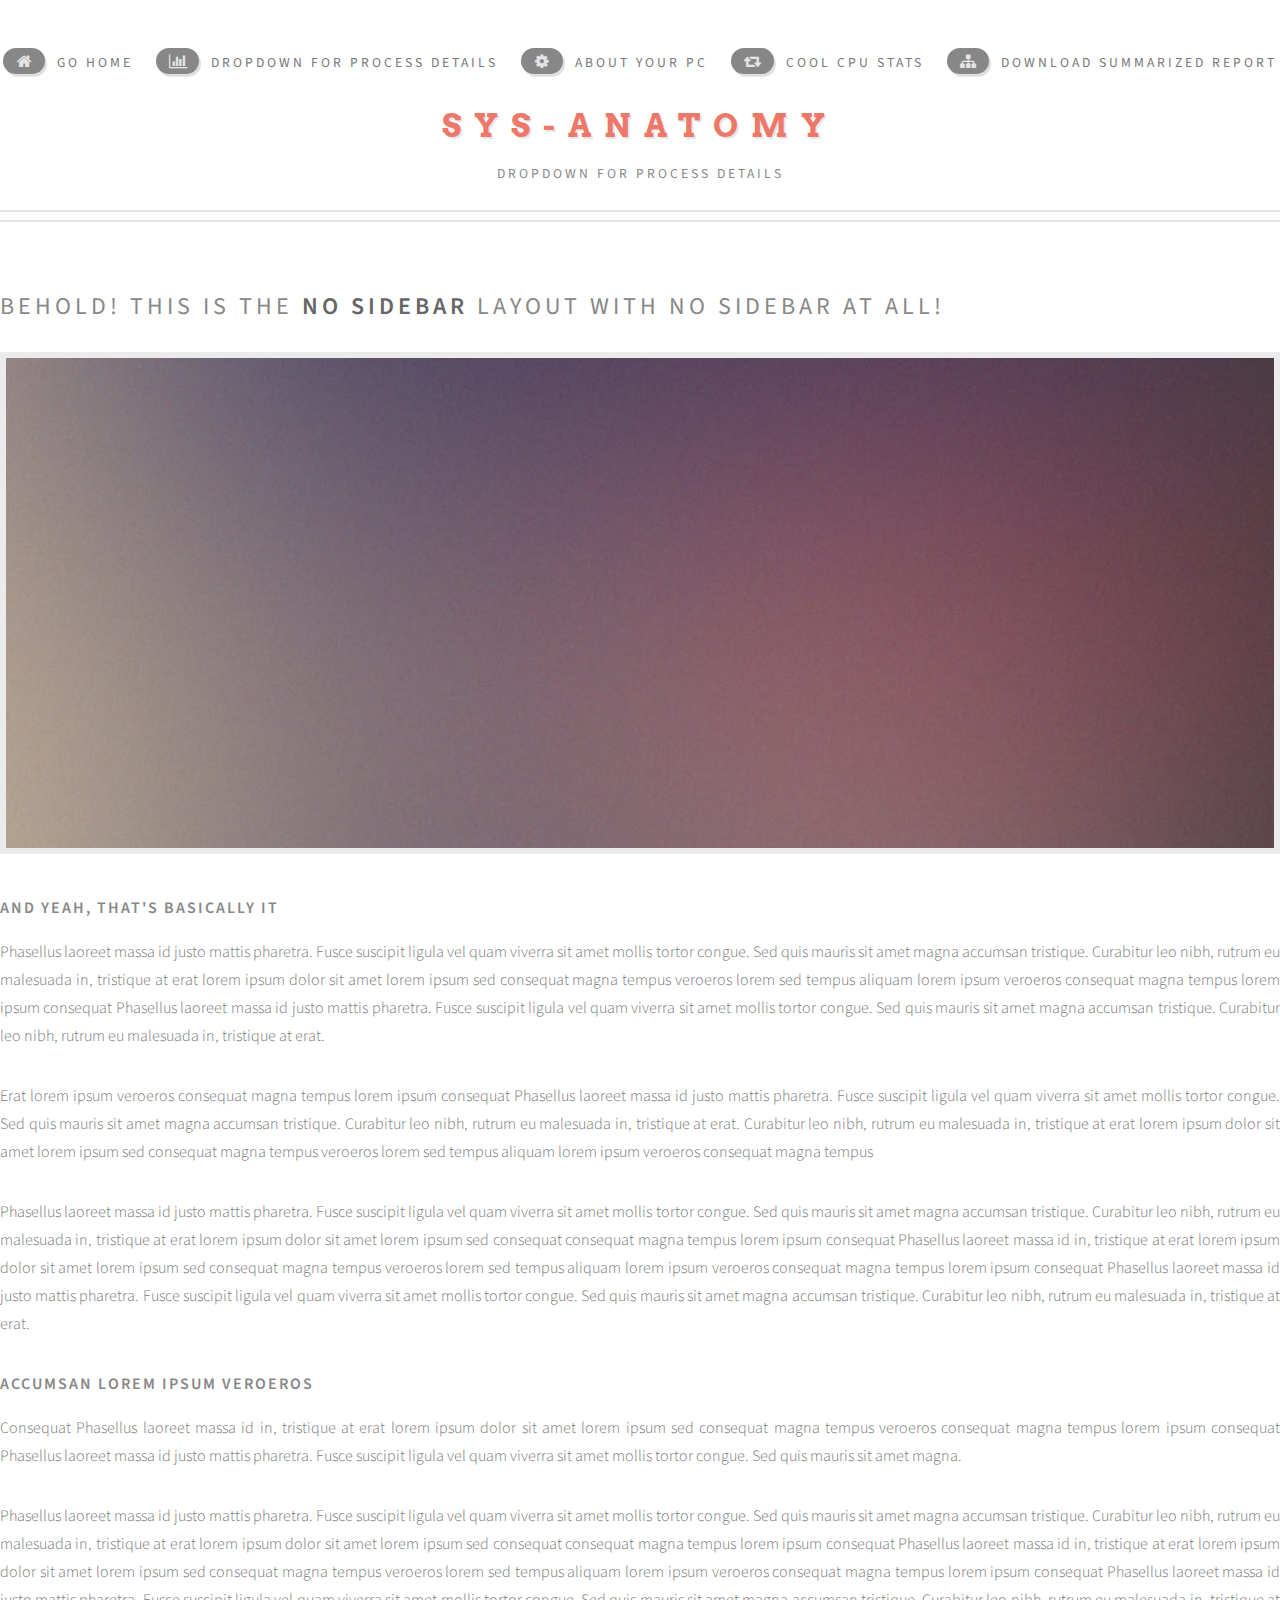
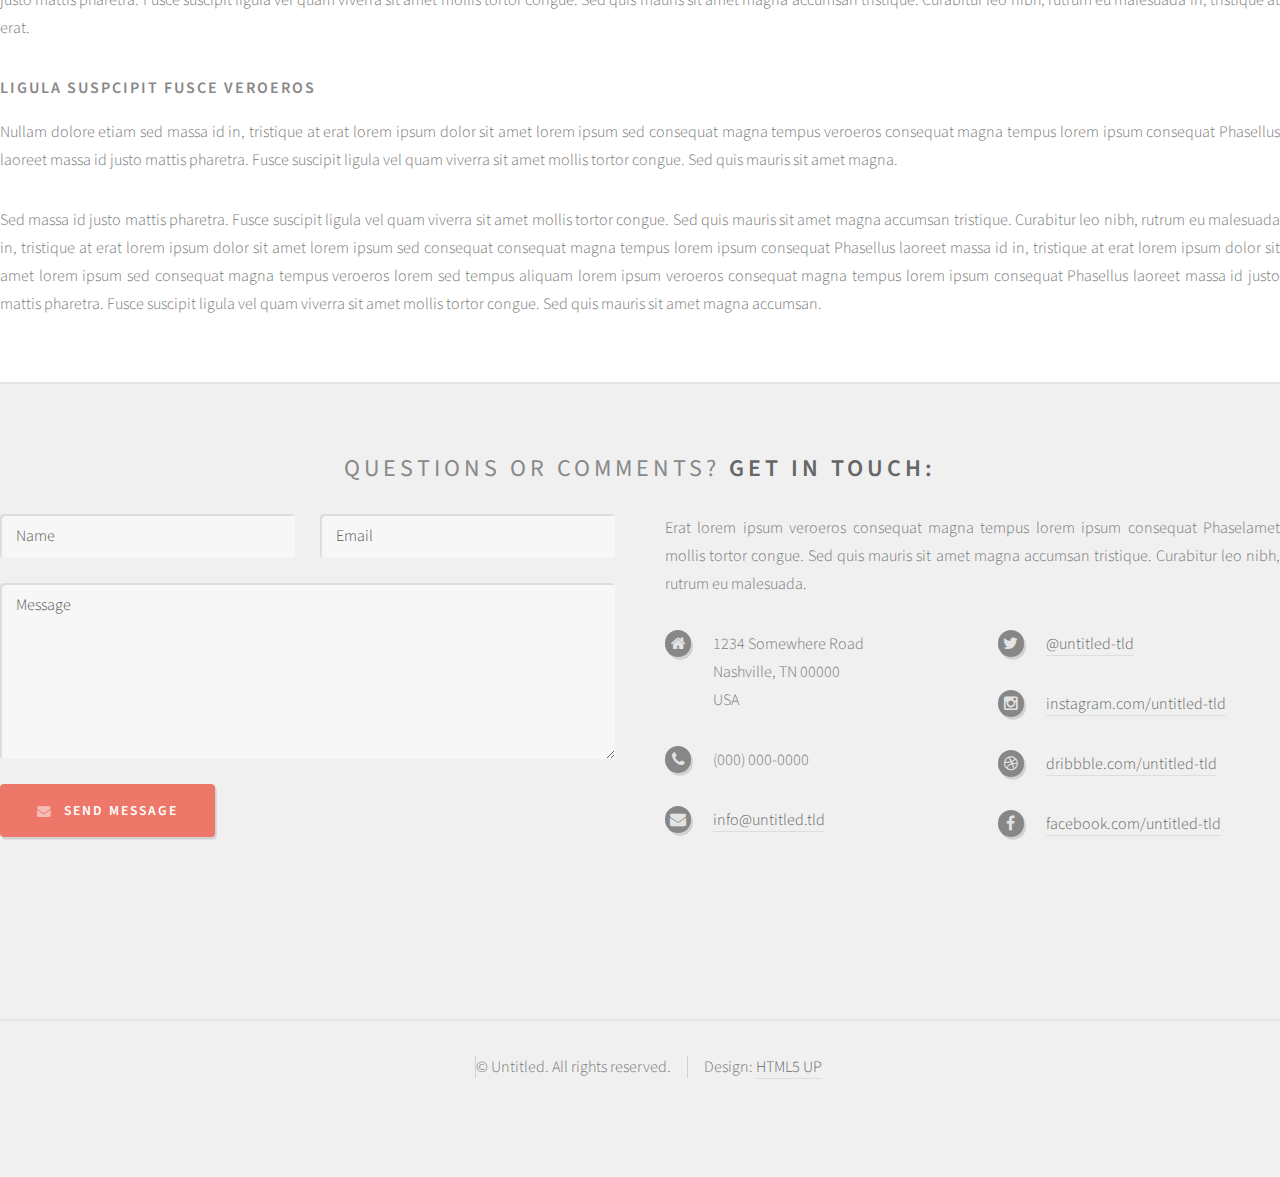
<file: Project For UI/SysAnatomy/SysAnatomy/no-sidebar.html>
﻿<!DOCTYPE HTML>
<!--
	Strongly Typed by HTML5 UP
	html5up.net | @n33co
	Free for personal and commercial use under the CCA 3.0 license (html5up.net/license)
-->
<html>
	<head>
		<title>No Sidebar - Strongly Typed by HTML5 UP</title>
		<meta charset="utf-8" />
		<meta name="viewport" content="width=device-width, initial-scale=1" />
		<!--[if lte IE 8]><script src="assets/js/ie/html5shiv.js"></script><![endif]-->
		<link rel="stylesheet" href="assets/css/main.css" />
		<!--[if lte IE 8]><link rel="stylesheet" href="assets/css/ie8.css" /><![endif]-->
	</head>
	<body class="no-sidebar">
		<div id="page-wrapper">

			<!-- Header -->
				<div id="header-wrapper">
					<div id="header" class="container">

						<!-- Logo -->
							<h1 id="logo"><a href="index.html">Sys-Anatomy</a></h1>
							<p>Dropdown for process details</p>

						<!-- Nav -->
							<nav id="nav">
								<ul>
									<li><a class="icon fa-home" href="index.html"><span>Go Home</span></a></li>
									<li>
										<a href="#" class="icon fa-bar-chart-o"><span>Dropdown for process details</span></a>
										<ul>
											<li><a href="#">Process 1</a></li>
											<li><a href="#">Process 2</a></li>
											<li><a href="#">Prrocess 3</a></li>
											<li>
												<a href="#">Phasellus consequat</a>
												<ul>
													<li><a href="#">Magna phasellus</a></li>
													<li><a href="#">Etiam dolore nisl</a></li>
													<li><a href="#">Phasellus consequat</a></li>
												</ul>
											</li>
											<li><a href="#">Veroeros feugiat</a></li>
										</ul>
									</li>
									<li><a class="icon fa-cog" href="leftSideBar.aspx"><span>About your PC</span></a></li>
									<li><a class="icon fa-retweet" href="right-sidebar.html"><span>Cool CPU stats</span></a></li>
									<li><a class="icon fa-sitemap" href="no-sidebar.html"><span>Download summarized Report</span></a></li>
								</ul>
							</nav>

					</div>
				</div>

			<!-- Main -->
				<div id="main-wrapper">
					<div id="main" class="container">
						<div id="content">

							<!-- Post -->
								<article class="box post">
									<header>
										<h2>Behold! This is the <strong>no sidebar</strong> layout<br />
										with no sidebar at all!</h2>
									</header>
									<span class="image featured"><img src="images/pic04.jpg" alt="" /></span>
									<h3>And yeah, that's basically it</h3>
									<p>Phasellus laoreet massa id justo mattis pharetra. Fusce suscipit
									ligula vel quam viverra sit amet mollis tortor congue. Sed quis mauris
									sit amet magna accumsan tristique. Curabitur leo nibh, rutrum eu malesuada
									in, tristique at erat lorem ipsum dolor sit amet lorem ipsum sed consequat
									magna tempus veroeros lorem sed tempus aliquam lorem ipsum veroeros
									consequat magna tempus lorem ipsum consequat Phasellus laoreet massa id
									justo mattis pharetra. Fusce suscipit ligula vel quam viverra sit amet
									mollis tortor congue. Sed quis mauris sit amet magna accumsan tristique.
									Curabitur leo nibh, rutrum eu malesuada in, tristique at erat.</p>
									<p>Erat lorem ipsum veroeros consequat magna tempus lorem ipsum consequat
									Phasellus laoreet massa id justo mattis pharetra. Fusce suscipit ligula
									vel quam viverra sit amet mollis tortor congue. Sed quis mauris sit amet
									magna accumsan tristique. Curabitur leo nibh, rutrum eu malesuada in,
									tristique at erat. Curabitur leo nibh, rutrum eu malesuada  in, tristique
									at erat lorem ipsum dolor sit amet lorem ipsum sed consequat magna
									tempus veroeros lorem sed tempus aliquam lorem ipsum veroeros consequat
									magna tempus</p>
									<p>Phasellus laoreet massa id justo mattis pharetra. Fusce suscipit
									ligula vel quam viverra sit amet mollis tortor congue. Sed quis mauris
									sit amet magna accumsan tristique. Curabitur leo nibh, rutrum eu malesuada
									in, tristique at erat lorem ipsum dolor sit amet lorem ipsum sed consequat
									consequat magna tempus lorem ipsum consequat Phasellus laoreet massa id
									in, tristique at erat lorem ipsum dolor sit amet lorem ipsum sed consequat
									magna tempus veroeros lorem sed tempus aliquam lorem ipsum veroeros
									consequat magna tempus lorem ipsum consequat Phasellus laoreet massa id
									justo mattis pharetra. Fusce suscipit ligula vel quam viverra sit amet
									mollis tortor congue. Sed quis mauris sit amet magna accumsan tristique.
									Curabitur leo nibh, rutrum eu malesuada in, tristique at erat.</p>
									<h3>Accumsan lorem ipsum veroeros</h3>
									<p>Consequat Phasellus laoreet massa id in, tristique at erat lorem
									ipsum dolor sit amet lorem ipsum sed consequat magna tempus veroeros
									consequat magna tempus lorem ipsum consequat Phasellus laoreet massa id
									justo mattis pharetra. Fusce suscipit ligula vel quam viverra sit amet
									mollis tortor congue. Sed quis mauris sit amet magna.</p>
									<p>Phasellus laoreet massa id justo mattis pharetra. Fusce suscipit
									ligula vel quam viverra sit amet mollis tortor congue. Sed quis mauris
									sit amet magna accumsan tristique. Curabitur leo nibh, rutrum eu malesuada
									in, tristique at erat lorem ipsum dolor sit amet lorem ipsum sed consequat
									consequat magna tempus lorem ipsum consequat Phasellus laoreet massa id
									in, tristique at erat lorem ipsum dolor sit amet lorem ipsum sed consequat
									magna tempus veroeros lorem sed tempus aliquam lorem ipsum veroeros
									consequat magna tempus lorem ipsum consequat Phasellus laoreet massa id
									justo mattis pharetra. Fusce suscipit ligula vel quam viverra sit amet
									mollis tortor congue. Sed quis mauris sit amet magna accumsan tristique.
									Curabitur leo nibh, rutrum eu malesuada in, tristique at erat.</p>
									<h3>Ligula suspcipit fusce veroeros</h3>
									<p>Nullam dolore etiam sed massa id in, tristique at erat lorem
									ipsum dolor sit amet lorem ipsum sed consequat magna tempus veroeros
									consequat magna tempus lorem ipsum consequat Phasellus laoreet massa id
									justo mattis pharetra. Fusce suscipit ligula vel quam viverra sit amet
									mollis tortor congue. Sed quis mauris sit amet magna.</p>
									<p>Sed massa id justo mattis pharetra. Fusce suscipit
									ligula vel quam viverra sit amet mollis tortor congue. Sed quis mauris
									sit amet magna accumsan tristique. Curabitur leo nibh, rutrum eu malesuada
									in, tristique at erat lorem ipsum dolor sit amet lorem ipsum sed consequat
									consequat magna tempus lorem ipsum consequat Phasellus laoreet massa id
									in, tristique at erat lorem ipsum dolor sit amet lorem ipsum sed consequat
									magna tempus veroeros lorem sed tempus aliquam lorem ipsum veroeros
									consequat magna tempus lorem ipsum consequat Phasellus laoreet massa id
									justo mattis pharetra. Fusce suscipit ligula vel quam viverra sit amet
									mollis tortor congue. Sed quis mauris sit amet magna accumsan.</p>
								</article>

						</div>
					</div>
				</div>

			<!-- Footer -->
				<div id="footer-wrapper">
					<div id="footer" class="container">
						<header>
							<h2>Questions or comments? <strong>Get in touch:</strong></h2>
						</header>
						<div class="row">
							<div class="6u 12u(mobile)">
								<section>
									<form method="post" action="#">
										<div class="row 50%">
											<div class="6u 12u(mobile)">
												<input name="name" placeholder="Name" type="text" />
											</div>
											<div class="6u 12u(mobile)">
												<input name="email" placeholder="Email" type="text" />
											</div>
										</div>
										<div class="row 50%">
											<div class="12u">
												<textarea name="message" placeholder="Message"></textarea>
											</div>
										</div>
										<div class="row 50%">
											<div class="12u">
												<a href="#" class="form-button-submit button icon fa-envelope">Send Message</a>
											</div>
										</div>
									</form>
								</section>
							</div>
							<div class="6u 12u(mobile)">
								<section>
									<p>Erat lorem ipsum veroeros consequat magna tempus lorem ipsum consequat Phaselamet
									mollis tortor congue. Sed quis mauris sit amet magna accumsan tristique. Curabitur
									leo nibh, rutrum eu malesuada.</p>
									<div class="row">
										<div class="6u 12u(mobile)">
											<ul class="icons">
												<li class="icon fa-home">
													1234 Somewhere Road<br />
													Nashville, TN 00000<br />
													USA
												</li>
												<li class="icon fa-phone">
													(000) 000-0000
												</li>
												<li class="icon fa-envelope">
													<a href="#">info@untitled.tld</a>
												</li>
											</ul>
										</div>
										<div class="6u 12u(mobile)">
											<ul class="icons">
												<li class="icon fa-twitter">
													<a href="#">@untitled-tld</a>
												</li>
												<li class="icon fa-instagram">
													<a href="#">instagram.com/untitled-tld</a>
												</li>
												<li class="icon fa-dribbble">
													<a href="#">dribbble.com/untitled-tld</a>
												</li>
												<li class="icon fa-facebook">
													<a href="#">facebook.com/untitled-tld</a>
												</li>
											</ul>
										</div>
									</div>
								</section>
							</div>
						</div>
					</div>
					<div id="copyright" class="container">
						<ul class="links">
							<li>&copy; Untitled. All rights reserved.</li><li>Design: <a href="http://html5up.net">HTML5 UP</a></li>
						</ul>
					</div>
				</div>

		</div>

		<!-- Scripts -->
			<script src="assets/js/jquery.min.js"></script>
			<script src="assets/js/jquery.dropotron.min.js"></script>
			<script src="assets/js/skel.min.js"></script>
			<script src="assets/js/skel-viewport.min.js"></script>
			<script src="assets/js/util.js"></script>
			<!--[if lte IE 8]><script src="assets/js/ie/respond.min.js"></script><![endif]-->
			<script src="assets/js/main.js"></script>

	</body>
</html>
</file>
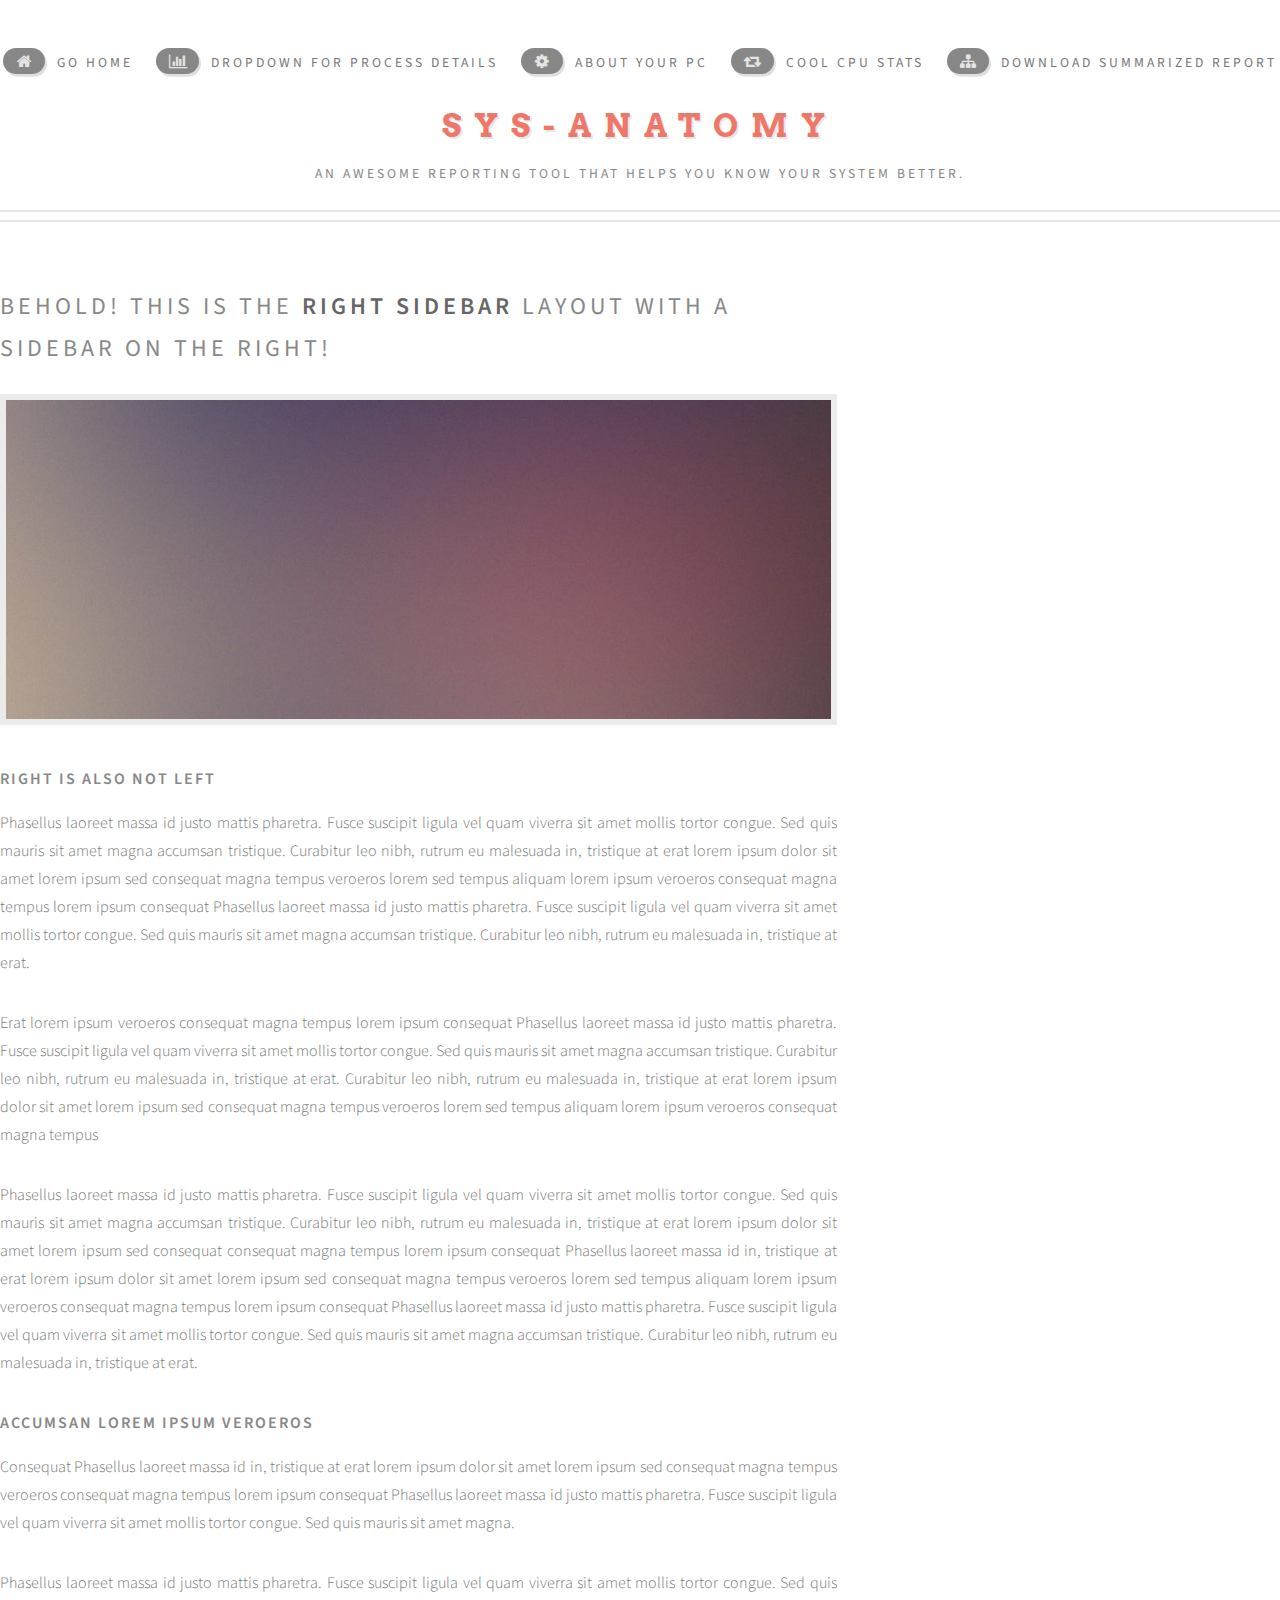
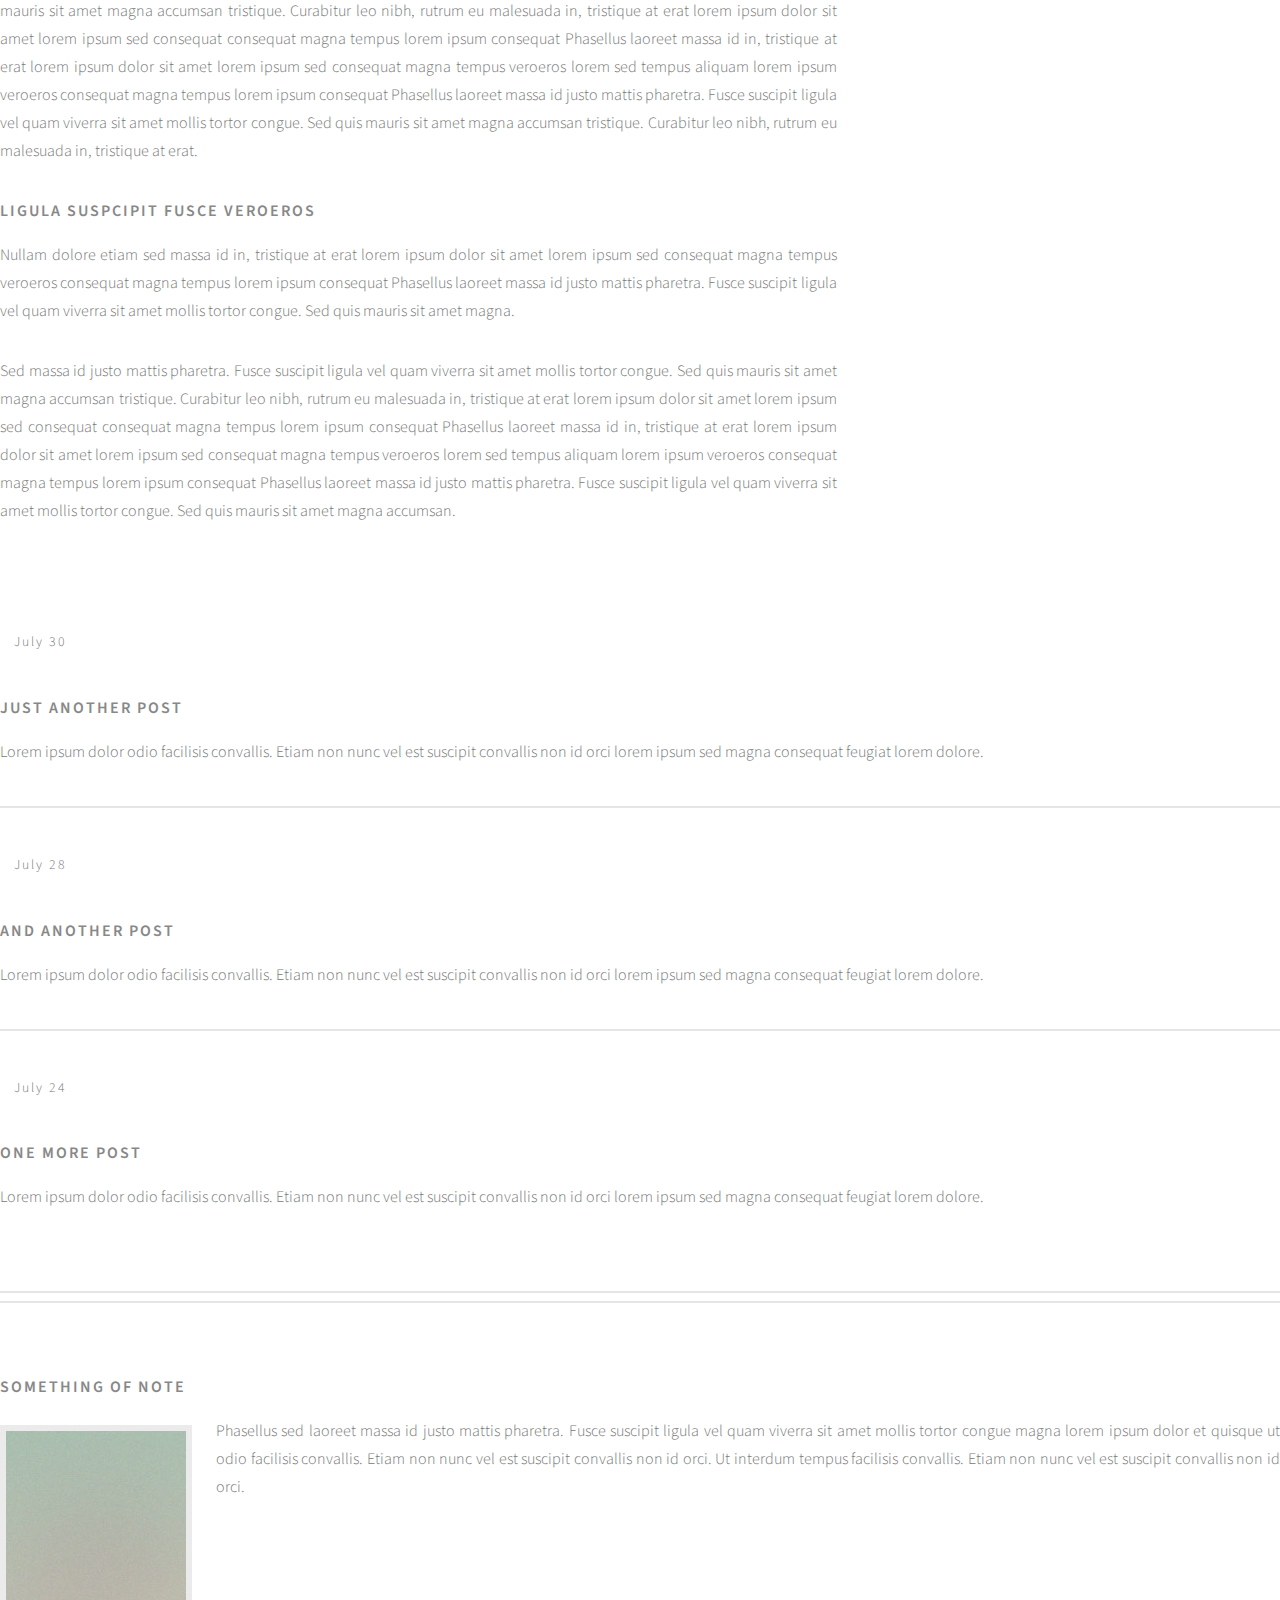
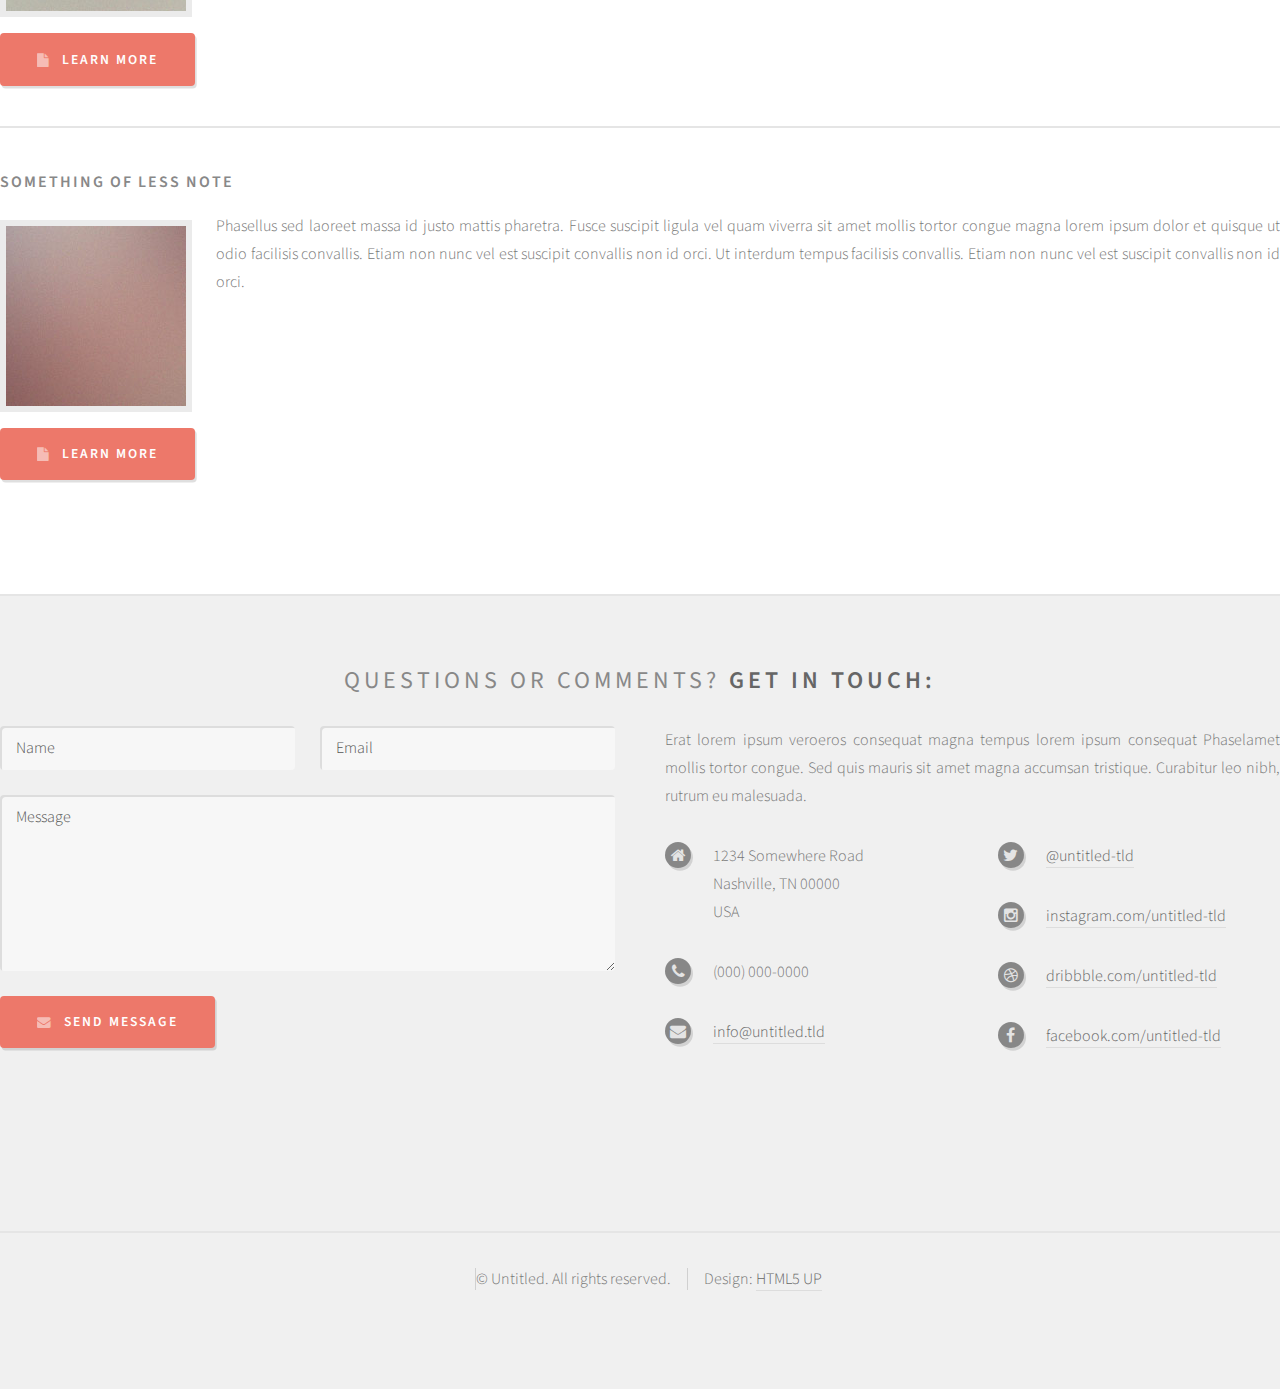
<file: Project For UI/SysAnatomy/SysAnatomy/right-sidebar.html>
﻿<!DOCTYPE HTML>
<!--
	Strongly Typed by HTML5 UP
	html5up.net | @n33co
	Free for personal and commercial use under the CCA 3.0 license (html5up.net/license)
-->
<html>
	<head>
		<title>Right Sidebar - Strongly Typed by HTML5 UP</title>
		<meta charset="utf-8" />
		<meta name="viewport" content="width=device-width, initial-scale=1" />
		<!--[if lte IE 8]><script src="assets/js/ie/html5shiv.js"></script><![endif]-->
		<link rel="stylesheet" href="assets/css/main.css" />
		<!--[if lte IE 8]><link rel="stylesheet" href="assets/css/ie8.css" /><![endif]-->
	</head>
	<body class="right-sidebar">
		<div id="page-wrapper">

			<!-- Header -->
				<div id="header-wrapper">
					<div id="header" class="container">

						<!-- Logo -->
							<h1 id="logo"><a href="index.html">Sys-Anatomy</a></h1>
							<p>An awesome reporting tool that helps you know your System better.</p>

						<!-- Nav -->
							<nav id="nav">
								<ul>
									<li><a class="icon fa-home" href="index.html"><span>Go Home</span></a></li>
									<li>
										<a href="#" class="icon fa-bar-chart-o"><span>Dropdown for process details</span></a>
										<ul>
											<li><a href="#">Lorem ipsum d</a></li>
											<li><a href="#">Magna phasellus</a></li>
											<li><a href="#">Etiam dolore nisl</a></li>
											<li>
												<a href="#">Phasellus consequat</a>
												<ul>
													<li><a href="#">Magna phasellus</a></li>
													<li><a href="#">Etiam dolore nisl</a></li>
													<li><a href="#">Phasellus consequat</a></li>
												</ul>
											</li>
											<li><a href="#">Veroeros feugiat</a></li>
										</ul>
									</li>
									<li><a class="icon fa-cog" href="leftSideBar.aspx"><span>About your PC</span></a></li>
									<li><a class="icon fa-retweet" href="right-sidebar.html"><span>Cool CPU stats</span></a></li>
									<li><a class="icon fa-sitemap" href="no-sidebar.html"><span>Download summarized Report</span></a></li>
								</ul>
							</nav>

					</div>
				</div>

			<!-- Main -->
				<div id="main-wrapper">
					<div id="main" class="container">
						<div class="row">

							<!-- Content -->
								<div id="content" class="8u 12u(mobile)">

									<!-- Post -->
										<article class="box post">
											<header>
												<h2>Behold! This is the <strong>right sidebar</strong> layout<br />
												with a sidebar on the right!</h2>
											</header>
											<span class="image featured"><img src="images/pic04.jpg" alt="" /></span>
											<h3>Right is also not left</h3>
											<p>Phasellus laoreet massa id justo mattis pharetra. Fusce suscipit
											ligula vel quam viverra sit amet mollis tortor congue. Sed quis mauris
											sit amet magna accumsan tristique. Curabitur leo nibh, rutrum eu malesuada
											in, tristique at erat lorem ipsum dolor sit amet lorem ipsum sed consequat
											magna tempus veroeros lorem sed tempus aliquam lorem ipsum veroeros
											consequat magna tempus lorem ipsum consequat Phasellus laoreet massa id
											justo mattis pharetra. Fusce suscipit ligula vel quam viverra sit amet
											mollis tortor congue. Sed quis mauris sit amet magna accumsan tristique.
											Curabitur leo nibh, rutrum eu malesuada in, tristique at erat.</p>
											<p>Erat lorem ipsum veroeros consequat magna tempus lorem ipsum consequat
											Phasellus laoreet massa id justo mattis pharetra. Fusce suscipit ligula
											vel quam viverra sit amet mollis tortor congue. Sed quis mauris sit amet
											magna accumsan tristique. Curabitur leo nibh, rutrum eu malesuada in,
											tristique at erat. Curabitur leo nibh, rutrum eu malesuada  in, tristique
											at erat lorem ipsum dolor sit amet lorem ipsum sed consequat magna
											tempus veroeros lorem sed tempus aliquam lorem ipsum veroeros consequat
											magna tempus</p>
											<p>Phasellus laoreet massa id justo mattis pharetra. Fusce suscipit
											ligula vel quam viverra sit amet mollis tortor congue. Sed quis mauris
											sit amet magna accumsan tristique. Curabitur leo nibh, rutrum eu malesuada
											in, tristique at erat lorem ipsum dolor sit amet lorem ipsum sed consequat
											consequat magna tempus lorem ipsum consequat Phasellus laoreet massa id
											in, tristique at erat lorem ipsum dolor sit amet lorem ipsum sed consequat
											magna tempus veroeros lorem sed tempus aliquam lorem ipsum veroeros
											consequat magna tempus lorem ipsum consequat Phasellus laoreet massa id
											justo mattis pharetra. Fusce suscipit ligula vel quam viverra sit amet
											mollis tortor congue. Sed quis mauris sit amet magna accumsan tristique.
											Curabitur leo nibh, rutrum eu malesuada in, tristique at erat.</p>
											<h3>Accumsan lorem ipsum veroeros</h3>
											<p>Consequat Phasellus laoreet massa id in, tristique at erat lorem
											ipsum dolor sit amet lorem ipsum sed consequat magna tempus veroeros
											consequat magna tempus lorem ipsum consequat Phasellus laoreet massa id
											justo mattis pharetra. Fusce suscipit ligula vel quam viverra sit amet
											mollis tortor congue. Sed quis mauris sit amet magna.</p>
											<p>Phasellus laoreet massa id justo mattis pharetra. Fusce suscipit
											ligula vel quam viverra sit amet mollis tortor congue. Sed quis mauris
											sit amet magna accumsan tristique. Curabitur leo nibh, rutrum eu malesuada
											in, tristique at erat lorem ipsum dolor sit amet lorem ipsum sed consequat
											consequat magna tempus lorem ipsum consequat Phasellus laoreet massa id
											in, tristique at erat lorem ipsum dolor sit amet lorem ipsum sed consequat
											magna tempus veroeros lorem sed tempus aliquam lorem ipsum veroeros
											consequat magna tempus lorem ipsum consequat Phasellus laoreet massa id
											justo mattis pharetra. Fusce suscipit ligula vel quam viverra sit amet
											mollis tortor congue. Sed quis mauris sit amet magna accumsan tristique.
											Curabitur leo nibh, rutrum eu malesuada in, tristique at erat.</p>
											<h3>Ligula suspcipit fusce veroeros</h3>
											<p>Nullam dolore etiam sed massa id in, tristique at erat lorem
											ipsum dolor sit amet lorem ipsum sed consequat magna tempus veroeros
											consequat magna tempus lorem ipsum consequat Phasellus laoreet massa id
											justo mattis pharetra. Fusce suscipit ligula vel quam viverra sit amet
											mollis tortor congue. Sed quis mauris sit amet magna.</p>
											<p>Sed massa id justo mattis pharetra. Fusce suscipit
											ligula vel quam viverra sit amet mollis tortor congue. Sed quis mauris
											sit amet magna accumsan tristique. Curabitur leo nibh, rutrum eu malesuada
											in, tristique at erat lorem ipsum dolor sit amet lorem ipsum sed consequat
											consequat magna tempus lorem ipsum consequat Phasellus laoreet massa id
											in, tristique at erat lorem ipsum dolor sit amet lorem ipsum sed consequat
											magna tempus veroeros lorem sed tempus aliquam lorem ipsum veroeros
											consequat magna tempus lorem ipsum consequat Phasellus laoreet massa id
											justo mattis pharetra. Fusce suscipit ligula vel quam viverra sit amet
											mollis tortor congue. Sed quis mauris sit amet magna accumsan.</p>
										</article>

								</div>

							<!-- Sidebar -->
								<div id="sidebar" class="4u 12u(mobile)">

									<!-- Excerpts -->
										<section>
											<ul class="divided">
												<li>

													<!-- Excerpt -->
														<article class="box excerpt">
															<header>
																<span class="date">July 30</span>
																<h3><a href="#">Just another post</a></h3>
															</header>
															<p>Lorem ipsum dolor odio facilisis convallis. Etiam non nunc vel est
															suscipit convallis non id orci lorem ipsum sed magna consequat feugiat lorem dolore.</p>
														</article>

												</li>
												<li>

													<!-- Excerpt -->
														<article class="box excerpt">
															<header>
																<span class="date">July 28</span>
																<h3><a href="#">And another post</a></h3>
															</header>
															<p>Lorem ipsum dolor odio facilisis convallis. Etiam non nunc vel est
															suscipit convallis non id orci lorem ipsum sed magna consequat feugiat lorem dolore.</p>
														</article>

												</li>
												<li>

													<!-- Excerpt -->
														<article class="box excerpt">
															<header>
																<span class="date">July 24</span>
																<h3><a href="#">One more post</a></h3>
															</header>
															<p>Lorem ipsum dolor odio facilisis convallis. Etiam non nunc vel est
															suscipit convallis non id orci lorem ipsum sed magna consequat feugiat lorem dolore.</p>
														</article>

												</li>
											</ul>
										</section>

									<!-- Highlights -->
										<section>
											<ul class="divided">
												<li>

													<!-- Highlight -->
														<article class="box highlight">
															<header>
																<h3><a href="#">Something of note</a></h3>
															</header>
															<a href="#" class="image left"><img src="images/pic06.jpg" alt="" /></a>
															<p>Phasellus  sed laoreet massa id justo mattis pharetra. Fusce suscipit ligula vel quam
															viverra sit amet mollis tortor congue magna lorem ipsum dolor et quisque ut odio facilisis
															convallis. Etiam non nunc vel est suscipit convallis non id orci. Ut interdum tempus
															facilisis convallis. Etiam non nunc vel est suscipit convallis non id orci.</p>
															<ul class="actions">
																<li><a href="#" class="button icon fa-file">Learn More</a></li>
															</ul>
														</article>

												</li>
												<li>

													<!-- Highlight -->
														<article class="box highlight">
															<header>
																<h3><a href="#">Something of less note</a></h3>
															</header>
															<a href="#" class="image left"><img src="images/pic07.jpg" alt="" /></a>
															<p>Phasellus  sed laoreet massa id justo mattis pharetra. Fusce suscipit ligula vel quam
															viverra sit amet mollis tortor congue magna lorem ipsum dolor et quisque ut odio facilisis
															convallis. Etiam non nunc vel est suscipit convallis non id orci. Ut interdum tempus
															facilisis convallis. Etiam non nunc vel est suscipit convallis non id orci.</p>
															<ul class="actions">
																<li><a href="#" class="button icon fa-file">Learn More</a></li>
															</ul>
														</article>

												</li>
											</ul>
										</section>

								</div>

						</div>
					</div>
				</div>

			<!-- Footer -->
				<div id="footer-wrapper">
					<div id="footer" class="container">
						<header>
							<h2>Questions or comments? <strong>Get in touch:</strong></h2>
						</header>
						<div class="row">
							<div class="6u 12u(mobile)">
								<section>
									<form method="post" action="#">
										<div class="row 50%">
											<div class="6u 12u(mobile)">
												<input name="name" placeholder="Name" type="text" />
											</div>
											<div class="6u 12u(mobile)">
												<input name="email" placeholder="Email" type="text" />
											</div>
										</div>
										<div class="row 50%">
											<div class="12u">
												<textarea name="message" placeholder="Message"></textarea>
											</div>
										</div>
										<div class="row 50%">
											<div class="12u">
												<a href="#" class="form-button-submit button icon fa-envelope">Send Message</a>
											</div>
										</div>
									</form>
								</section>
							</div>
							<div class="6u 12u(mobile)">
								<section>
									<p>Erat lorem ipsum veroeros consequat magna tempus lorem ipsum consequat Phaselamet
									mollis tortor congue. Sed quis mauris sit amet magna accumsan tristique. Curabitur
									leo nibh, rutrum eu malesuada.</p>
									<div class="row">
										<div class="6u 12u(mobile)">
											<ul class="icons">
												<li class="icon fa-home">
													1234 Somewhere Road<br />
													Nashville, TN 00000<br />
													USA
												</li>
												<li class="icon fa-phone">
													(000) 000-0000
												</li>
												<li class="icon fa-envelope">
													<a href="#">info@untitled.tld</a>
												</li>
											</ul>
										</div>
										<div class="6u 12u(mobile)">
											<ul class="icons">
												<li class="icon fa-twitter">
													<a href="#">@untitled-tld</a>
												</li>
												<li class="icon fa-instagram">
													<a href="#">instagram.com/untitled-tld</a>
												</li>
												<li class="icon fa-dribbble">
													<a href="#">dribbble.com/untitled-tld</a>
												</li>
												<li class="icon fa-facebook">
													<a href="#">facebook.com/untitled-tld</a>
												</li>
											</ul>
										</div>
									</div>
								</section>
							</div>
						</div>
					</div>
					<div id="copyright" class="container">
						<ul class="links">
							<li>&copy; Untitled. All rights reserved.</li><li>Design: <a href="http://html5up.net">HTML5 UP</a></li>
						</ul>
					</div>
				</div>

		</div>

		<!-- Scripts -->
			<script src="assets/js/jquery.min.js"></script>
			<script src="assets/js/jquery.dropotron.min.js"></script>
			<script src="assets/js/skel.min.js"></script>
			<script src="assets/js/skel-viewport.min.js"></script>
			<script src="assets/js/util.js"></script>
			<!--[if lte IE 8]><script src="assets/js/ie/respond.min.js"></script><![endif]-->
			<script src="assets/js/main.js"></script>

	</body>
</html>
</file>
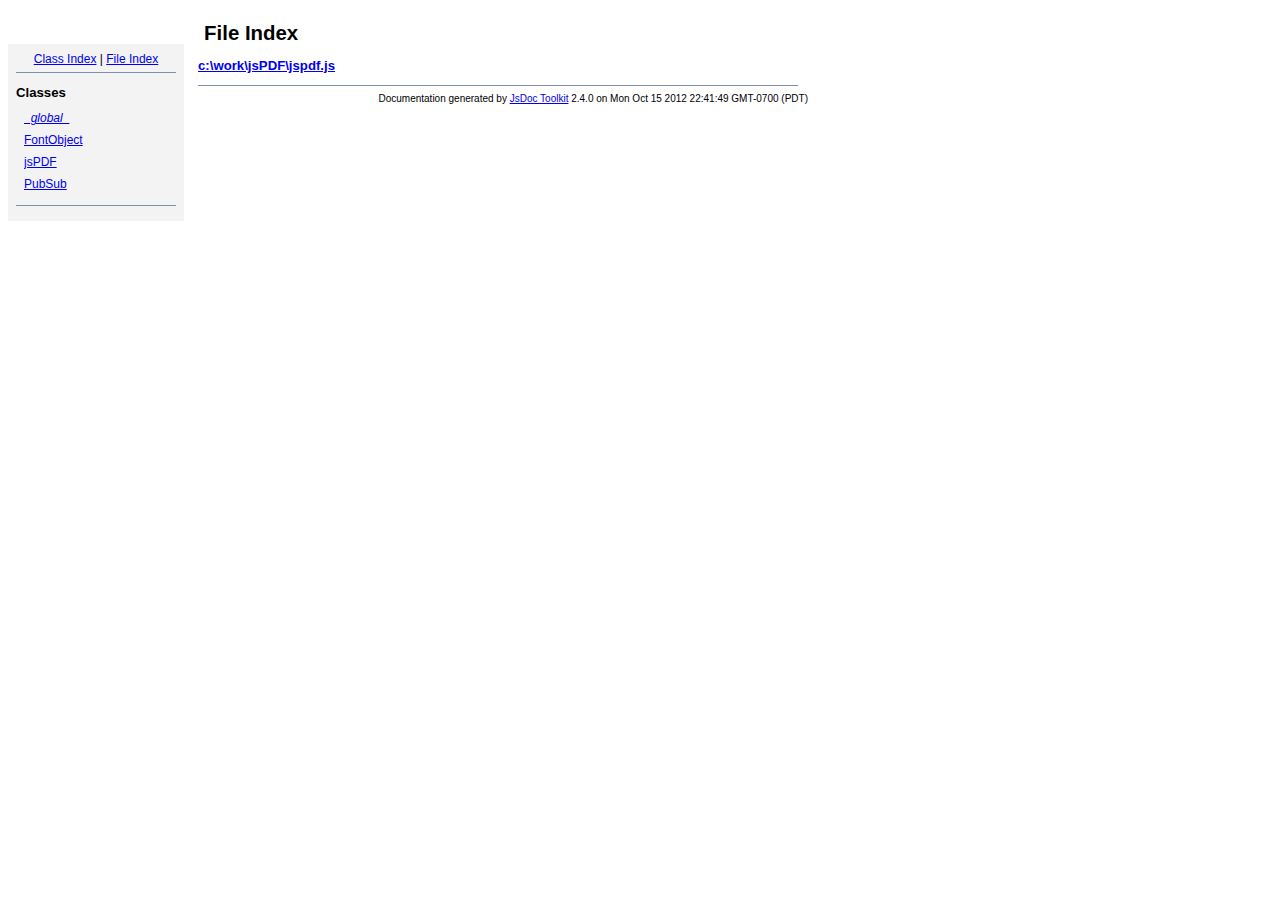
<file: Project For UI/SysAnatomy/SysAnatomy/jsPDF-1.2.60/doc/files.html>
<!DOCTYPE html PUBLIC "-//W3C//DTD XHTML 1.0 Transitional//EN"
        "http://www.w3.org/TR/xhtml1/DTD/xhtml1-transitional.dtd">
<html xmlns="http://www.w3.org/1999/xhtml" xml:lang="en" lang="en">
	<head>
		<meta http-equiv="content-type" content="text/html; charset=utf-8" />
		
		<title>JsDoc Reference - File Index</title>
		<meta name="generator" content="JsDoc Toolkit" />
		
		<style type="text/css">
		/* default.css */
body
{
	font: 12px "Lucida Grande", Tahoma, Arial, Helvetica, sans-serif;
	width: 800px;
}

.header
{
	clear: both;
	background-color: #ccc;
	padding: 8px;
}

h1
{
	font-size: 150%;
	font-weight: bold;
	padding: 0;
	margin: 1em 0 0 .3em;
}

hr
{
	border: none 0;
	border-top: 1px solid #7F8FB1;
	height: 1px;
}

pre.code
{
	display: block;
	padding: 8px;
	border: 1px dashed #ccc;
}

#index
{
	margin-top: 24px;
	float: left;
	width: 160px;
	position: absolute;
	left: 8px;
	background-color: #F3F3F3;
	padding: 8px;
}

#content
{
	margin-left: 190px;
	width: 600px;
}

.classList
{
	list-style-type: none;
	padding: 0;
	margin: 0 0 0 8px;
	font-family: arial, sans-serif;
	font-size: 1em;
	overflow: auto;
}

.classList li
{
	padding: 0;
	margin: 0 0 8px 0;
}

.summaryTable { width: 100%; }

h1.classTitle
{
	font-size:170%;
	line-height:130%;
}

h2 { font-size: 110%; }
caption, div.sectionTitle
{
	background-color: #7F8FB1;
	color: #fff;
	font-size:130%;
	text-align: left;
	padding: 2px 6px 2px 6px;
	border: 1px #7F8FB1 solid;
}

div.sectionTitle { margin-bottom: 8px; }
.summaryTable thead { display: none; }

.summaryTable td
{
	vertical-align: top;
	padding: 4px;
	border-bottom: 1px #7F8FB1 solid;
	border-right: 1px #7F8FB1 solid;
}

/*col#summaryAttributes {}*/
.summaryTable td.attributes
{
	border-left: 1px #7F8FB1 solid;
	width: 140px;
	text-align: right;
}

td.attributes, .fixedFont
{
	line-height: 15px;
	color: #002EBE;
	font-family: "Courier New",Courier,monospace;
	font-size: 13px;
}

.summaryTable td.nameDescription
{
	text-align: left;
	font-size: 13px;
	line-height: 15px;
}

.summaryTable td.nameDescription, .description
{
	line-height: 15px;
	padding: 4px;
	padding-left: 4px;
}

.summaryTable { margin-bottom: 8px; }

ul.inheritsList
{
	list-style: square;
	margin-left: 20px;
	padding-left: 0;
}

.detailList {
	margin-left: 20px; 
	line-height: 15px;
}
.detailList dt { margin-left: 20px; }

.detailList .heading
{
	font-weight: bold;
	padding-bottom: 6px;
	margin-left: 0;
}

.light, td.attributes, .light a:link, .light a:visited
{
	color: #777;
	font-style: italic;
}

.fineprint
{
	text-align: right;
	font-size: 10px;
}
		</style>
	</head>
	
	<body>
		<div id="header">
</div>
		
		<div id="index">
			<div align="center"><a href="index.html">Class Index</a>
| <a href="files.html">File Index</a></div>
<hr />
<h2>Classes</h2>
<ul class="classList">
	
	<li><i><a href="symbols/_global_.html">_global_</a></i></li>
	
	<li><a href="symbols/FontObject.html">FontObject</a></li>
	
	<li><a href="symbols/jsPDF.html">jsPDF</a></li>
	
	<li><a href="symbols/PubSub.html">PubSub</a></li>
	
</ul>
<hr />
		</div>
		
		<div id="content">
			<h1 class="classTitle">File Index</h1>
			
			
			<div>
				<h2><a href="symbols/src/c__work_jsPDF_jspdf.js.html">c:\work\jsPDF\jspdf.js</a></h2>
				
				<dl>
					
					
					
					
				</dl>
			</div>
			<hr />
			
			
		</div>
		<div class="fineprint" style="clear:both">
			
			Documentation generated by <a href="http://code.google.com/p/jsdoc-toolkit/" target="_blankt">JsDoc Toolkit</a> 2.4.0 on Mon Oct 15 2012 22:41:49 GMT-0700 (PDT)
		</div>
	</body>
</html>
</file>
<file: Project For UI/SysAnatomy/SysAnatomy/assets/css/ie8.css>
/*
	Strongly Typed by HTML5 UP
	html5up.net | @n33co
	Free for personal and commercial use under the CCA 3.0 license (html5up.net/license)
*/

/* Basic */

	form input[type="text"],
	form input[type="email"],
	form input[type="password"],
	form select,
	form textarea {
		position: relative;
		-ms-behavior: url("assets/js/ie/PIE.htc");
	}

	input[type="button"],
	input[type="submit"],
	input[type="reset"],
	button,
	.button {
		position: relative;
		-ms-behavior: url("assets/js/ie/PIE.htc");
	}

	.button, .box.excerpt .date {
		position: relative;
		-ms-behavior: url("assets/js/ie/PIE.htc");
	}

/* Sections/Article */

	section > .last-child, section.last-child, article > .last-child, article.last-child {
		margin-bottom: 0;
	}

/* Wrappers */

	#banner-wrapper .inner {
		-ms-behavior: url("assets/js/ie/backgroundsize.min.htc");
	}
</file>
<file: Project For UI/SysAnatomy/SysAnatomy/assets/css/main.css>
@import url("font-awesome.min.css");
@import url("http://fonts.googleapis.com/css?family=Source+Sans+Pro:300,400,600|Arvo:700");

/*
	Strongly Typed by HTML5 UP
	html5up.net | @n33co
	Free for personal and commercial use under the CCA 3.0 license (html5up.net/license)
*/

/* Reset */

html, body, div, span, applet, object, iframe, h1, h2, h3, h4, h5, h6, p, blockquote, pre, a, abbr, acronym, address, big, cite, code, del, dfn, em, img, ins, kbd, q, s, samp, small, strike, strong, sub, sup, tt, var, b, u, i, center, dl, dt, dd, ol, ul, li, fieldset, form, label, legend, table, caption, tbody, tfoot, thead, tr, th, td, article, aside, canvas, details, embed, figure, figcaption, footer, header, hgroup, menu, nav, output, ruby, section, summary, time, mark, audio, video {
    margin: 0;
    padding: 0;
    border: 0;
    font-size: 100%;
    font: inherit;
    vertical-align: baseline;
}

article, aside, details, figcaption, figure, footer, header, hgroup, menu, nav, section {
    display: block;
}

body {
    line-height: 1;
}

ol, ul {
    list-style: none;
}

blockquote, q {
    quotes: none;
}

    blockquote:before, blockquote:after, q:before, q:after {
        content: '';
        content: none;
    }

table {
    border-collapse: collapse;
    border-spacing: 0;
}

body {
    -webkit-text-size-adjust: none;
}

/* Box Model */

*, *:before, *:after {
    -moz-box-sizing: border-box;
    -webkit-box-sizing: border-box;
    box-sizing: border-box;
}

/* Containers */

.container {
    margin-left: auto;
    margin-right: auto;
}

    .container.\31 25\25 {
        width: 100%;
        max-width: 2000px;
        min-width: 960px;
    }

    /*.container.\37 5\25 {
        width: 720px;
    }

    .container.\35 0\25 {
        width: 480px;
    }

    .container.\32 5\25 {
        width: 240px;
    }

.container {
    width: 960px;
}*/

@media screen and (min-width: 737px) {

    /*.container.\31 25\25 {
        width: 100%;
        max-width: 1500px;
        min-width: 1200px;
    }

    .container.\37 5\25 {
        width: 900px;
    }

    .container.\35 0\25 {
        width: 600px;
    }

    .container.\32 5\25 {
        width: 300px;
    }

    .container {
        width: 1200px;
    }*/
}

@media screen and (min-width: 737px) and (max-width: 1200px) {

    /*.container.\31 25\25 {
        width: 100%;
        max-width: 1200px;
        min-width: 960px;
    }

    .container.\37 5\25 {
        width: 720px;
    }

    .container.\35 0\25 {
        width: 480px;
    }

    .container.\32 5\25 {
        width: 240px;
    }

    .container {
        width: 960px;
    }*/
}

@media screen and (max-width: 736px) {

    .container.\31 25\25 {
        width: 100%;
        max-width: 125%;
        min-width: 100%;
    }

    .container.\37 5\25 {
        width: 75%;
    }

    .container.\35 0\25 {
        width: 50%;
    }

    .container.\32 5\25 {
        width: 25%;
    }

    .container {
        width: 100% !important;
    }
}

/* Grid */

.row {
    border-bottom: solid 1px transparent;
    -moz-box-sizing: border-box;
    -webkit-box-sizing: border-box;
    box-sizing: border-box;
}

    .row > * {
        float: left;
        -moz-box-sizing: border-box;
        -webkit-box-sizing: border-box;
        box-sizing: border-box;
    }

    .row:after, .row:before {
        content: '';
        display: block;
        clear: both;
        height: 0;
    }

    .row.uniform > * > :first-child {
        margin-top: 0;
    }

    .row.uniform > * > :last-child {
        margin-bottom: 0;
    }

    .row.\30 \25 > * {
        padding: 0 0 0 0px;
    }

    .row.\30 \25 {
        margin: 0 0 -1px 0px;
    }

    .row.uniform.\30 \25 > * {
        padding: 0px 0 0 0px;
    }

    .row.uniform.\30 \25 {
        margin: 0px 0 -1px 0px;
    }

    .row > * {
        padding: 0 0 0 40px;
    }

.row {
    margin: 0 0 -1px -40px;
}

    .row.uniform > * {
        padding: 40px 0 0 40px;
    }

    .row.uniform {
        margin: -40px 0 -1px -40px;
    }

    .row.\32 00\25 > * {
        padding: 0 0 0 80px;
    }

    .row.\32 00\25 {
        margin: 0 0 -1px -80px;
    }

    .row.uniform.\32 00\25 > * {
        padding: 80px 0 0 80px;
    }

    .row.uniform.\32 00\25 {
        margin: -80px 0 -1px -80px;
    }

    .row.\31 50\25 > * {
        padding: 0 0 0 60px;
    }

    .row.\31 50\25 {
        margin: 0 0 -1px -60px;
    }

    .row.uniform.\31 50\25 > * {
        padding: 60px 0 0 60px;
    }

    .row.uniform.\31 50\25 {
        margin: -60px 0 -1px -60px;
    }

    .row.\35 0\25 > * {
        padding: 0 0 0 20px;
    }

    .row.\35 0\25 {
        margin: 0 0 -1px -20px;
    }

    .row.uniform.\35 0\25 > * {
        padding: 20px 0 0 20px;
    }

    .row.uniform.\35 0\25 {
        margin: -20px 0 -1px -20px;
    }

    .row.\32 5\25 > * {
        padding: 0 0 0 10px;
    }

    .row.\32 5\25 {
        margin: 0 0 -1px -10px;
    }

    .row.uniform.\32 5\25 > * {
        padding: 10px 0 0 10px;
    }

    .row.uniform.\32 5\25 {
        margin: -10px 0 -1px -10px;
    }

.\31 2u, .\31 2u\24 {
    width: 100%;
    clear: none;
    margin-left: 0;
}

.\31 1u, .\31 1u\24 {
    width: 91.6666666667%;
    clear: none;
    margin-left: 0;
}

.\31 0u, .\31 0u\24 {
    width: 83.3333333333%;
    clear: none;
    margin-left: 0;
}

.\39 u, .\39 u\24 {
    width: 75%;
    clear: none;
    margin-left: 0;
}

.\38 u, .\38 u\24 {
    width: 66.6666666667%;
    clear: none;
    margin-left: 0;
}

.\37 u, .\37 u\24 {
    width: 58.3333333333%;
    clear: none;
    margin-left: 0;
}

.\36 u, .\36 u\24 {
    width: 50%;
    clear: none;
    margin-left: 0;
}

.\35 u, .\35 u\24 {
    width: 41.6666666667%;
    clear: none;
    margin-left: 0;
}

.\34 u, .\34 u\24 {
    /*width: 33.3333333333%;*/
    clear: none;
    margin-left: 0;
}

.\33 u, .\33 u\24 {
    width: 25%;
    clear: none;
    margin-left: 0;
}

.\32 u, .\32 u\24 {
    width: 16.6666666667%;
    clear: none;
    margin-left: 0;
}

.\31 u, .\31 u\24 {
    width: 8.3333333333%;
    clear: none;
    margin-left: 0;
}

    .\31 2u\24 + *,
    .\31 1u\24 + *,
    .\31 0u\24 + *,
    .\39 u\24 + *,
    .\38 u\24 + *,
    .\37 u\24 + *,
    .\36 u\24 + *,
    .\35 u\24 + *,
    .\34 u\24 + *,
    .\33 u\24 + *,
    .\32 u\24 + *,
    .\31 u\24 + * {
        clear: left;
    }

.\-11u {
    margin-left: 91.66667%;
}

.\-10u {
    margin-left: 83.33333%;
}

.\-9u {
    margin-left: 75%;
}

.\-8u {
    margin-left: 66.66667%;
}

.\-7u {
    margin-left: 58.33333%;
}

.\-6u {
    margin-left: 50%;
}

.\-5u {
    margin-left: 41.66667%;
}

.\-4u {
    margin-left: 33.33333%;
}

.\-3u {
    margin-left: 25%;
}

.\-2u {
    margin-left: 16.66667%;
}

.\-1u {
    margin-left: 8.33333%;
}

@media screen and (min-width: 737px) {

    .row > * {
        padding: 50px 0 50px 50px;
    }

    .row {
        margin: -50px 0 -1px -50px;
    }

        .row.uniform > * {
            padding: 50px 0 0 50px;
        }

        .row.uniform {
            margin: -50px 0 -1px -50px;
        }

        .row.\32 00\25 > * {
            padding: 100px 0 0 100px;
        }

        .row.\32 00\25 {
            margin: -100px 0 -1px -100px;
        }

        .row.uniform.\32 00\25 > * {
            padding: 100px 0 0 100px;
        }

        .row.uniform.\32 00\25 {
            margin: -100px 0 -1px -100px;
        }

        .row.\31 50\25 > * {
            padding: 75px 0 0 75px;
        }

        .row.\31 50\25 {
            margin: -75px 0 -1px -75px;
        }

        .row.uniform.\31 50\25 > * {
            padding: 75px 0 0 75px;
        }

        .row.uniform.\31 50\25 {
            margin: -75px 0 -1px -75px;
        }

        .row.\35 0\25 > * {
            padding: 25px 0 0 25px;
        }

        .row.\35 0\25 {
            margin: -25px 0 -1px -25px;
        }

        .row.uniform.\35 0\25 > * {
            padding: 25px 0 0 25px;
        }

        .row.uniform.\35 0\25 {
            margin: -25px 0 -1px -25px;
        }

        .row.\32 5\25 > * {
            padding: 12.5px 0 0 12.5px;
        }

        .row.\32 5\25 {
            margin: -12.5px 0 -1px -12.5px;
        }

        .row.uniform.\32 5\25 > * {
            padding: 12.5px 0 0 12.5px;
        }

        .row.uniform.\32 5\25 {
            margin: -12.5px 0 -1px -12.5px;
        }

    .\31 2u\28desktop\29, .\31 2u\24\28desktop\29 {
        width: 100%;
        clear: none;
        margin-left: 0;
    }

    .\31 1u\28desktop\29, .\31 1u\24\28desktop\29 {
        width: 91.6666666667%;
        clear: none;
        margin-left: 0;
    }

    .\31 0u\28desktop\29, .\31 0u\24\28desktop\29 {
        width: 83.3333333333%;
        clear: none;
        margin-left: 0;
    }

    .\39 u\28desktop\29, .\39 u\24\28desktop\29 {
        width: 75%;
        clear: none;
        margin-left: 0;
    }

    .\38 u\28desktop\29, .\38 u\24\28desktop\29 {
        width: 66.6666666667%;
        clear: none;
        margin-left: 0;
    }

    .\37 u\28desktop\29, .\37 u\24\28desktop\29 {
        width: 58.3333333333%;
        clear: none;
        margin-left: 0;
    }

    .\36 u\28desktop\29, .\36 u\24\28desktop\29 {
        width: 50%;
        clear: none;
        margin-left: 0;
    }

    .\35 u\28desktop\29, .\35 u\24\28desktop\29 {
        width: 41.6666666667%;
        clear: none;
        margin-left: 0;
    }

    .\34 u\28desktop\29, .\34 u\24\28desktop\29 {
        width: 33.3333333333%;
        clear: none;
        margin-left: 0;
    }

    .\33 u\28desktop\29, .\33 u\24\28desktop\29 {
        width: 25%;
        clear: none;
        margin-left: 0;
    }

    .\32 u\28desktop\29, .\32 u\24\28desktop\29 {
        width: 16.6666666667%;
        clear: none;
        margin-left: 0;
    }

    .\31 u\28desktop\29, .\31 u\24\28desktop\29 {
        width: 8.3333333333%;
        clear: none;
        margin-left: 0;
    }

        .\31 2u\24\28desktop\29 + *,
        .\31 1u\24\28desktop\29 + *,
        .\31 0u\24\28desktop\29 + *,
        .\39 u\24\28desktop\29 + *,
        .\38 u\24\28desktop\29 + *,
        .\37 u\24\28desktop\29 + *,
        .\36 u\24\28desktop\29 + *,
        .\35 u\24\28desktop\29 + *,
        .\34 u\24\28desktop\29 + *,
        .\33 u\24\28desktop\29 + *,
        .\32 u\24\28desktop\29 + *,
        .\31 u\24\28desktop\29 + * {
            clear: left;
        }

    .\-11u\28desktop\29 {
        margin-left: 91.66667%;
    }

    .\-10u\28desktop\29 {
        margin-left: 83.33333%;
    }

    .\-9u\28desktop\29 {
        margin-left: 75%;
    }

    .\-8u\28desktop\29 {
        margin-left: 66.66667%;
    }

    .\-7u\28desktop\29 {
        margin-left: 58.33333%;
    }

    .\-6u\28desktop\29 {
        margin-left: 50%;
    }

    .\-5u\28desktop\29 {
        margin-left: 41.66667%;
    }

    .\-4u\28desktop\29 {
        margin-left: 33.33333%;
    }

    .\-3u\28desktop\29 {
        margin-left: 25%;
    }

    .\-2u\28desktop\29 {
        margin-left: 16.66667%;
    }

    .\-1u\28desktop\29 {
        margin-left: 8.33333%;
    }
}

@media screen and (min-width: 737px) and (max-width: 1200px) {

    .row > * {
        padding: 30px 0 0 30px;
    }

    .row {
        margin: -30px 0 -1px -30px;
    }

        .row.uniform > * {
            padding: 30px 0 0 30px;
        }

        .row.uniform {
            margin: -30px 0 -1px -30px;
        }

        .row.\32 00\25 > * {
            padding: 60px 0 0 60px;
        }

        .row.\32 00\25 {
            margin: -60px 0 -1px -60px;
        }

        .row.uniform.\32 00\25 > * {
            padding: 60px 0 0 60px;
        }

        .row.uniform.\32 00\25 {
            margin: -60px 0 -1px -60px;
        }

        .row.\31 50\25 > * {
            padding: 45px 0 0 45px;
        }

        .row.\31 50\25 {
            margin: -45px 0 -1px -45px;
        }

        .row.uniform.\31 50\25 > * {
            padding: 45px 0 0 45px;
        }

        .row.uniform.\31 50\25 {
            margin: -45px 0 -1px -45px;
        }

        .row.\35 0\25 > * {
            padding: 15px 0 0 15px;
        }

        .row.\35 0\25 {
            margin: -15px 0 -1px -15px;
        }

        .row.uniform.\35 0\25 > * {
            padding: 15px 0 0 15px;
        }

        .row.uniform.\35 0\25 {
            margin: -15px 0 -1px -15px;
        }

        .row.\32 5\25 > * {
            padding: 7.5px 0 0 7.5px;
        }

        .row.\32 5\25 {
            margin: -7.5px 0 -1px -7.5px;
        }

        .row.uniform.\32 5\25 > * {
            padding: 7.5px 0 0 7.5px;
        }

        .row.uniform.\32 5\25 {
            margin: -7.5px 0 -1px -7.5px;
        }

    .\31 2u\28tablet\29, .\31 2u\24\28tablet\29 {
        width: 100%;
        clear: none;
        margin-left: 0;
    }

    .\31 1u\28tablet\29, .\31 1u\24\28tablet\29 {
        width: 91.6666666667%;
        clear: none;
        margin-left: 0;
    }

    .\31 0u\28tablet\29, .\31 0u\24\28tablet\29 {
        width: 83.3333333333%;
        clear: none;
        margin-left: 0;
    }

    .\39 u\28tablet\29, .\39 u\24\28tablet\29 {
        width: 75%;
        clear: none;
        margin-left: 0;
    }

    .\38 u\28tablet\29, .\38 u\24\28tablet\29 {
        width: 66.6666666667%;
        clear: none;
        margin-left: 0;
    }

    .\37 u\28tablet\29, .\37 u\24\28tablet\29 {
        width: 58.3333333333%;
        clear: none;
        margin-left: 0;
    }

    .\36 u\28tablet\29, .\36 u\24\28tablet\29 {
        width: 50%;
        clear: none;
        margin-left: 0;
    }

    .\35 u\28tablet\29, .\35 u\24\28tablet\29 {
        width: 41.6666666667%;
        clear: none;
        margin-left: 0;
    }

    .\34 u\28tablet\29, .\34 u\24\28tablet\29 {
        width: 33.3333333333%;
        clear: none;
        margin-left: 0;
    }

    .\33 u\28tablet\29, .\33 u\24\28tablet\29 {
        width: 25%;
        clear: none;
        margin-left: 0;
    }

    .\32 u\28tablet\29, .\32 u\24\28tablet\29 {
        width: 16.6666666667%;
        clear: none;
        margin-left: 0;
    }

    .\31 u\28tablet\29, .\31 u\24\28tablet\29 {
        width: 8.3333333333%;
        clear: none;
        margin-left: 0;
    }

        .\31 2u\24\28tablet\29 + *,
        .\31 1u\24\28tablet\29 + *,
        .\31 0u\24\28tablet\29 + *,
        .\39 u\24\28tablet\29 + *,
        .\38 u\24\28tablet\29 + *,
        .\37 u\24\28tablet\29 + *,
        .\36 u\24\28tablet\29 + *,
        .\35 u\24\28tablet\29 + *,
        .\34 u\24\28tablet\29 + *,
        .\33 u\24\28tablet\29 + *,
        .\32 u\24\28tablet\29 + *,
        .\31 u\24\28tablet\29 + * {
            clear: left;
        }

    .\-11u\28tablet\29 {
        margin-left: 91.66667%;
    }

    .\-10u\28tablet\29 {
        margin-left: 83.33333%;
    }

    .\-9u\28tablet\29 {
        margin-left: 75%;
    }

    .\-8u\28tablet\29 {
        margin-left: 66.66667%;
    }

    .\-7u\28tablet\29 {
        margin-left: 58.33333%;
    }

    .\-6u\28tablet\29 {
        margin-left: 50%;
    }

    .\-5u\28tablet\29 {
        margin-left: 41.66667%;
    }

    .\-4u\28tablet\29 {
        margin-left: 33.33333%;
    }

    .\-3u\28tablet\29 {
        margin-left: 25%;
    }

    .\-2u\28tablet\29 {
        margin-left: 16.66667%;
    }

    .\-1u\28tablet\29 {
        margin-left: 8.33333%;
    }
}

@media screen and (max-width: 736px) {

    .row > * {
        padding: 20px 0 0 20px;
    }

    .row {
        margin: -20px 0 -1px -20px;
    }

        .row.uniform > * {
            padding: 20px 0 0 20px;
        }

        .row.uniform {
            margin: -20px 0 -1px -20px;
        }

        .row.\32 00\25 > * {
            padding: 40px 0 0 40px;
        }

        .row.\32 00\25 {
            margin: -40px 0 -1px -40px;
        }

        .row.uniform.\32 00\25 > * {
            padding: 40px 0 0 40px;
        }

        .row.uniform.\32 00\25 {
            margin: -40px 0 -1px -40px;
        }

        .row.\31 50\25 > * {
            padding: 30px 0 0 30px;
        }

        .row.\31 50\25 {
            margin: -30px 0 -1px -30px;
        }

        .row.uniform.\31 50\25 > * {
            padding: 30px 0 0 30px;
        }

        .row.uniform.\31 50\25 {
            margin: -30px 0 -1px -30px;
        }

        .row.\35 0\25 > * {
            padding: 10px 0 0 10px;
        }

        .row.\35 0\25 {
            margin: -10px 0 -1px -10px;
        }

        .row.uniform.\35 0\25 > * {
            padding: 10px 0 0 10px;
        }

        .row.uniform.\35 0\25 {
            margin: -10px 0 -1px -10px;
        }

        .row.\32 5\25 > * {
            padding: 5px 0 0 5px;
        }

        .row.\32 5\25 {
            margin: -5px 0 -1px -5px;
        }

        .row.uniform.\32 5\25 > * {
            padding: 5px 0 0 5px;
        }

        .row.uniform.\32 5\25 {
            margin: -5px 0 -1px -5px;
        }

    .\31 2u\28mobile\29, .\31 2u\24\28mobile\29 {
        width: 100%;
        clear: none;
        margin-left: 0;
    }

    .\31 1u\28mobile\29, .\31 1u\24\28mobile\29 {
        width: 91.6666666667%;
        clear: none;
        margin-left: 0;
    }

    .\31 0u\28mobile\29, .\31 0u\24\28mobile\29 {
        width: 83.3333333333%;
        clear: none;
        margin-left: 0;
    }

    .\39 u\28mobile\29, .\39 u\24\28mobile\29 {
        width: 75%;
        clear: none;
        margin-left: 0;
    }

    .\38 u\28mobile\29, .\38 u\24\28mobile\29 {
        width: 66.6666666667%;
        clear: none;
        margin-left: 0;
    }

    .\37 u\28mobile\29, .\37 u\24\28mobile\29 {
        width: 58.3333333333%;
        clear: none;
        margin-left: 0;
    }

    .\36 u\28mobile\29, .\36 u\24\28mobile\29 {
        width: 50%;
        clear: none;
        margin-left: 0;
    }

    .\35 u\28mobile\29, .\35 u\24\28mobile\29 {
        width: 41.6666666667%;
        clear: none;
        margin-left: 0;
    }

    .\34 u\28mobile\29, .\34 u\24\28mobile\29 {
        width: 33.3333333333%;
        clear: none;
        margin-left: 0;
    }

    .\33 u\28mobile\29, .\33 u\24\28mobile\29 {
        width: 25%;
        clear: none;
        margin-left: 0;
    }

    .\32 u\28mobile\29, .\32 u\24\28mobile\29 {
        width: 16.6666666667%;
        clear: none;
        margin-left: 0;
    }

    .\31 u\28mobile\29, .\31 u\24\28mobile\29 {
        width: 8.3333333333%;
        clear: none;
        margin-left: 0;
    }

        .\31 2u\24\28mobile\29 + *,
        .\31 1u\24\28mobile\29 + *,
        .\31 0u\24\28mobile\29 + *,
        .\39 u\24\28mobile\29 + *,
        .\38 u\24\28mobile\29 + *,
        .\37 u\24\28mobile\29 + *,
        .\36 u\24\28mobile\29 + *,
        .\35 u\24\28mobile\29 + *,
        .\34 u\24\28mobile\29 + *,
        .\33 u\24\28mobile\29 + *,
        .\32 u\24\28mobile\29 + *,
        .\31 u\24\28mobile\29 + * {
            clear: left;
        }

    .\-11u\28mobile\29 {
        margin-left: 91.66667%;
    }

    .\-10u\28mobile\29 {
        margin-left: 83.33333%;
    }

    .\-9u\28mobile\29 {
        margin-left: 75%;
    }

    .\-8u\28mobile\29 {
        margin-left: 66.66667%;
    }

    .\-7u\28mobile\29 {
        margin-left: 58.33333%;
    }

    .\-6u\28mobile\29 {
        margin-left: 50%;
    }

    .\-5u\28mobile\29 {
        margin-left: 41.66667%;
    }

    .\-4u\28mobile\29 {
        margin-left: 33.33333%;
    }

    .\-3u\28mobile\29 {
        margin-left: 25%;
    }

    .\-2u\28mobile\29 {
        margin-left: 16.66667%;
    }

    .\-1u\28mobile\29 {
        margin-left: 8.33333%;
    }
}

/* Basic */

body {
    background: #f0f0f0;
    font-family: 'Source Sans Pro';
    font-weight: 300;
    color: #777;
}

    body.is-loading * {
        -moz-transition: none !important;
        -webkit-transition: none !important;
        -ms-transition: none !important;
        transition: none !important;
        -moz-animation: none !important;
        -webkit-animation: none !important;
        -ms-animation: none !important;
        animation: none !important;
    }

input, textarea, select {
    font-family: 'Source Sans Pro';
    font-weight: 300;
    color: #777;
}

h1, h2, h3, h4, h5, h6 {
    font-weight: 600;
    text-transform: uppercase;
    color: #888;
}

    h1 a, h2 a, h3 a, h4 a, h5 a, h6 a {
        color: inherit;
        text-decoration: none;
        border: 0;
    }

a {
    -moz-transition: color 0.25s ease-in-out, border-bottom-color 0.25s ease-in-out;
    -webkit-transition: color 0.25s ease-in-out, border-bottom-color 0.25s ease-in-out;
    -ms-transition: color 0.25s ease-in-out, border-bottom-color 0.25s ease-in-out;
    transition: color 0.25s ease-in-out, border-bottom-color 0.25s ease-in-out;
    color: #666;
    text-decoration: none;
    border-bottom: solid 1px #ddd;
}

    a strong {
        -moz-transition: color 0.25s ease-in-out, border-bottom-color 0.25s ease-in-out;
        -webkit-transition: color 0.25s ease-in-out, border-bottom-color 0.25s ease-in-out;
        -ms-transition: color 0.25s ease-in-out, border-bottom-color 0.25s ease-in-out;
        transition: color 0.25s ease-in-out, border-bottom-color 0.25s ease-in-out;
    }

    a:hover {
        color: #ed786a;
        border-bottom-color: rgba(255, 255, 255, 0);
    }

        a:hover strong {
            color: #ed786a;
        }

strong, b {
    font-weight: 600;
    color: #666;
}

em, i {
    font-style: italic;
}

sub {
    position: relative;
    top: 0.5em;
    font-size: 0.8em;
}

sup {
    position: relative;
    top: -0.5em;
    font-size: 0.8em;
}

hr {
    border: 0;
    border-top: solid 1px #ddd;
}

blockquote {
    border-left: solid 0.5em #ddd;
    padding: 1em 0 1em 2em;
    font-style: italic;
}

p {
    text-align: justify;
    margin-bottom: 2em;
}

ul, ol, dl, table, blockquote {
    /*margin-bottom: 2em;*/
}

br.clear {
    clear: both;
}

/* Sections/Article */

section, article {
    margin-bottom: 3em;
}

    section > :last-child,
    article > :last-child,
    section:last-child,
    article:last-child {
        margin-bottom: 0;
    }

/* Image */

.image {
    -moz-transition: opacity 0.25s ease-in-out;
    -webkit-transition: opacity 0.25s ease-in-out;
    -ms-transition: opacity 0.25s ease-in-out;
    transition: opacity 0.25s ease-in-out;
    display: inline-block;
    border: solid 6px #ebebeb !important;
}

    .image:hover {
        opacity: 0.9;
    }

    .image img {
        display: block;
        width: 100%;
    }

    .image.fit {
        display: block;
        width: 100%;
    }

    .image.featured {
        display: block;
        width: 100%;
        margin: 0 0 3.5em 0;
    }

    .image.left {
        float: left;
        margin: 0 1.5em 1.5em 0;
        position: relative;
        top: 0.5em;
    }

    .image.centered {
        display: block;
        margin: 0 0 2em 0;
    }

        .image.centered img {
            margin: 0 auto;
            width: auto;
        }

/* List */

ul.default {
    list-style: disc;
    margin-left: 1em;
}

    ul.default li {
        padding-left: 0.5em;
        margin: 0.75em 0 0.75em 0;
    }

        ul.default li:first-child {
            margin-top: 0;
        }

ul.links {
    list-style: decimal;
    margin-left: 1em;
}

    ul.links li {
        display: inline;
        border-left: solid 1px #d0d0d0;
        padding-left: 1em;
        margin-left: 1em;
    }

        ul.links li:first-child {
            margin-left: 0;
            padding-left: 0;
        }

ul.actions {
    margin-top: 2.5em;
    clear: both;
}

ul.divided li {
    border-top: solid 2px #e5e5e5;
}

    ul.divided li:first-child {
        border-top: 0;
        margin-top: 0;
        padding-top: 0;
    }

ul.icons > li {
    position: relative;
    padding: 2em 0 0 3em;
}

    ul.icons > li:before {
        position: absolute;
        left: 0;
        top: 2em;
        display: block;
        background: #878787;
        color: #e4e4e4;
        width: 1.65em;
        height: 1.65em;
        border-radius: 1.65em;
        line-height: 1.65em;
        text-align: center;
        box-shadow: 0.125em 0.175em 0 0 rgba(0, 0, 0, 0.125);
    }

    ul.icons > li:first-child {
        padding-top: 0;
    }

        ul.icons > li:first-child:before {
            top: 0;
        }

ol.default {
    list-style: decimal;
    margin-left: 1em;
}

    ol.default li {
        padding-left: 0.5em;
        margin: 0.75em 0 0.75em 0;
    }

        ol.default li:first-child {
            margin-top: 0;
        }

/* Form */

form label {
    font-weight: 600;
    text-transform: uppercase;
    color: #888;
    display: block;
    margin: 0 0 1em 0;
}

form input[type="text"],
form input[type="email"] input[type="password"],
form select,
form textarea {
    -moz-transition: background-color 0.25s ease-in-out;
    -webkit-transition: background-color 0.25s ease-in-out;
    -ms-transition: background-color 0.25s ease-in-out;
    transition: background-color 0.25s ease-in-out;
    -webkit-appearance: none;
    display: block;
    border: 0;
    background: #e8e8e8;
    width: 100%;
    box-shadow: inset 2px 2px 0px 0px rgba(0, 0, 0, 0.1);
    border-radius: 4px;
    line-height: 1.25em;
    padding: 0.75em 1em 0.75em 1em;
}

    form input[type="text"]:focus,
    form input[type="email"] input[type="password"]:focus,
    form select:focus,
    form textarea:focus {
        background: #f0f0f0;
    }

form textarea {
    min-height: 11em;
}

form .formerize-placeholder {
    color: #555 !important;
}

form ::-webkit-input-placeholder {
    color: #555 !important;
    line-height: 1.35em;
}

form :-moz-placeholder {
    color: #555 !important;
}

form ::-moz-placeholder {
    color: #555 !important;
}

form :-ms-input-placeholder {
    color: #555 !important;
}

form ::-moz-focus-inner {
    border: 0;
}

/* Table */

table {
    width: 100%;
}

    table.default {
        width: 100%;
    }

        table.default tbody tr {
            border-top: solid 1px #E5E5E5;
        }

            table.default tbody tr:first-child {
                border-top: 0;
            }

        table.default td {
            padding: 0.75em 1em 0.75em 1em;
        }

        table.default th {
            text-align: left;
            font-weight: bold;
            padding: 0.75em 1em 0.75em 1em;
        }

        table.default thead {
            background: #878787;
            color: #fff;
            font-weight: 400;
            text-transform: uppercase;
            border: 0;
            box-shadow: 0.125em 0.175em 0 0 rgba(0, 0, 0, 0.125);
        }

        table.default tfoot {
            background: #F0F0F0;
            border-top: solid 2px #E5E5E5;
        }

/* Button */

input[type="button"],
input[type="submit"],
input[type="reset"],
button,
.button {
    -moz-transition: all 0.25s ease-in-out;
    -webkit-transition: all 0.25s ease-in-out;
    -ms-transition: all 0.25s ease-in-out;
    transition: all 0.25s ease-in-out;
    -webkit-appearance: none;
    position: relative;
    display: inline-block;
    background: #ed786a;
    color: #fff !important;
    text-transform: uppercase;
    border-radius: 4px;
    border: 0;
    outline: 0;
    font-size: 1em;
    box-shadow: 0.125em 0.175em 0 0 rgba(0, 0, 0, 0.125);
    font-weight: 600;
    text-align: center;
}

    input[type="button"].icon:before,
    input[type="submit"].icon:before,
    input[type="reset"].icon:before,
    button.icon:before,
    .button.icon:before {
        position: relative;
        padding-right: 0.75em;
        opacity: 0.5;
        top: 0.05em;
    }

    input[type="button"]:hover,
    input[type="submit"]:hover,
    input[type="reset"]:hover,
    button:hover,
    .button:hover {
        background: #fd887a;
    }

    input[type="button"]:active,
    input[type="submit"]:active,
    input[type="reset"]:active,
    button:active,
    .button:active {
        background: #ed786a;
    }

    input[type="button"].alt,
    input[type="submit"].alt,
    input[type="reset"].alt,
    button.alt,
    .button.alt {
        background: #878787;
    }

        input[type="button"].alt:hover,
        input[type="submit"].alt:hover,
        input[type="reset"].alt:hover,
        button.alt:hover,
        .button.alt:hover {
            background: #979797;
        }

        input[type="button"].alt:active,
        input[type="submit"].alt:active,
        input[type="reset"].alt:active,
        button.alt:active,
        .button.alt:active {
            background: #878787;
        }

/* Box */

.box .excerpt .date {
    background: #878787;
    color: #fff;
    font-weight: 400;
    text-transform: uppercase;
    border-radius: 4px;
    border: 0;
    box-shadow: 0.125em 0.175em 0 0 rgba(0, 0, 0, 0.125);
}

/* Icons */

.icon {
    position: relative;
    text-decoration: none;
}

    .icon:before {
        -moz-osx-font-smoothing: grayscale;
        -webkit-font-smoothing: antialiased;
        font-family: FontAwesome;
        font-style: normal;
        font-weight: normal;
        text-transform: none !important;
    }

    .icon > .label {
        display: none;
    }

/* Wrappers */

#header-wrapper {
    position: relative;
    background: #fff;
    text-align: center;
}

    #header-wrapper p {
        text-align: center;
    }

#banner-wrapper {
    position: relative;
    overflow: hidden;
    background: #fff;
    color: #fff;
    text-align: center;
    border-top: solid 2px #e5e5e5;
    border-bottom: solid 2px #e5e5e5;
    box-shadow: inset 0px -8px 0px 0px #fff, inset 0px -10px 0px 0px #e5e5e5, inset 0px 8px 0px 0px #fff, inset 0px 10px 0px 0px #e5e5e5;
}

    #banner-wrapper .inner {
        background: url("../../images/banner.jpg");
        background-size: cover;
    }

    #banner-wrapper p {
        text-align: center;
    }

#features-wrapper {
    position: relative;
    overflow: hidden;
    background: #fff;
    text-align: center;
}

    #features-wrapper p {
        text-align: center;
    }

    #features-wrapper .actions {
        margin-top: 1.25em;
    }

#main-wrapper {
    position: relative;
    overflow: hidden;
    background: #fff;
}

#footer-wrapper {
    position: relative;
    overflow: hidden;
    border-top: solid 2px #e5e5e5;
    background: #f0f0f0;
}

    #footer-wrapper form input[type="text"],
    #footer-wrapper form input[type="email"],
    #footer-wrapper form input[type="password"],
    #footer-wrapper form select,
    #footer-wrapper form textarea {
        background: #f7f7f7;
    }

        #footer-wrapper form input[type="text"]:focus,
        #footer-wrapper form input[type="email"]:focus,
        #footer-wrapper form input[type="password"]:focus,
        #footer-wrapper form select:focus,
        #footer-wrapper form textarea:focus {
            background: #fff;
        }

    #footer-wrapper h2 {
        text-align: center;
    }

/* Header */

#header {
    position: relative;
    border-bottom: solid 2px #e5e5e5;
    box-shadow: inset 0px -8px 0px 0px #fff, inset 0px -10px 0px 0px #e5e5e5;
}

    #header h1 {
        font-family: 'Arvo';
        font-weight: 700;
        color: #ed786a;
        text-shadow: 0.05em 0.075em 0 rgba(0, 0, 0, 0.1);
    }

        #header h1 a {
            border: 0;
        }

    #header p {
        text-transform: uppercase;
        font-weight: 400;
        color: #888;
    }

/* Nav */

#nav {
    cursor: default;
}

    #nav > ul > li > a {
        border: 0;
        text-decoration: none;
        text-transform: uppercase;
        font-weight: 400;
        color: #777;
        outline: 0;
    }

        #nav > ul > li > a:before {
            display: inline-block;
            background: #878787;
            color: #e4e4e4;
            width: 2.65em;
            height: 1.65em;
            border-radius: 1.65em;
            line-height: 1.65em;
            text-align: center;
            box-shadow: 0.125em 0.175em 0 0 rgba(0, 0, 0, 0.125);
            margin-right: 0.75em;
            -moz-transition: color 0.25s ease-in-out, background 0.25s ease-in-out;
            -webkit-transition: color 0.25s ease-in-out, background 0.25s ease-in-out;
            -o-transition: color 0.25s ease-in-out, background 0.25s ease-in-out;
            -ms-transition: color 0.25s ease-in-out, background 0.25s ease-in-out;
            transition: color 0.25s ease-in-out, background 0.25s ease-in-out;
        }

        #nav > ul > li > a > span {
            -moz-transition: color 0.25s ease-in-out;
            -webkit-transition: color 0.25s ease-in-out;
            -o-transition: color 0.25s ease-in-out;
            -ms-transition: color 0.25s ease-in-out;
            transition: color 0.25s ease-in-out;
        }

    #nav > ul > li.active > a:before, #nav > ul > li:hover > a:before {
        background: #ED786A;
        color: #fff;
    }

    #nav > ul > li.active > a > span, #nav > ul > li:hover > a > span {
        color: #ED786A;
    }

/* Features */

/* Banner */

#banner {
    position: relative;
    text-transform: uppercase;
}

    #banner p {
        font-weight: 400;
    }

    #banner strong {
        color: inherit;
    }

/* Content */

#content > section,
#content > article {
    border-top: solid 2px #e5e5e5;
    box-shadow: inset 0px 8px 0px 0px #fff, inset 0px 10px 0px 0px #e5e5e5;
}

    #content > section:first-child,
    #content > article:first-child {
        border-top: 0;
        box-shadow: none;
    }

/* Sidebar */

#sidebar > section,
#sidebar > article {
    border-top: solid 2px #e5e5e5;
    box-shadow: inset 0px 8px 0px 0px #fff, inset 0px 10px 0px 0px #e5e5e5;
}

    #sidebar > section:first-child,
    #sidebar > article:first-child {
        border-top: 0;
        box-shadow: none;
    }

/* Copyright */

#copyright {
    border-top: solid 2px #e5e5e5;
    text-align: center;
}

/* Desktop */

@media screen and (min-width: 737px) {

    /* Basic */

    body, input, textarea, select {
        line-height: 1.65em;
        font-size: 13pt;
    }

    h2 {
        font-size: 1.65em;
        font-weight: 400;
        letter-spacing: 4px;
        margin: 0 0 1.5em 0;
        line-height: 1.75em;
    }

    h3 {
        font-size: 1em;
        letter-spacing: 2px;
        margin: 0 0 1.25em 0;
    }

    /* Table */

    table.default thead {
        font-size: 0.85em;
        letter-spacing: 2px;
    }

    /* Button */

    input[type="button"],
    input[type="submit"],
    input[type="reset"],
    button,
    .button {
        font-size: 0.85em;
        letter-spacing: 2px;
        padding: 0.85em 2.75em 0.85em 2.75em;
    }

    /* List */

    ul.actions li {
        display: inline-block;
        margin-left: 1em;
    }

        ul.actions li:first-child {
            margin-left: 0;
        }

    ul.divided li {
        margin: 2.5em 0 0 0;
        padding: 2.5em 0 0 0;
    }

    /* Box */

    .no-sidebar .box .post > header {
        text-align: center;
    }

    .box.excerpt .date {
        display: inline-block;
        font-size: 0.85em;
        letter-spacing: 2px;
        padding: 0.25em 1em 0.25em 1em;
        margin: 0 0 2.5em 0;
    }

    /* Wrappers */

    #features-wrapper {
        padding: 6em 0 6em 0;
    }

    #banner-wrapper {
        padding: 3em 0 3em 0;
    }

    #main-wrapper {
        padding: 6em 0 6em 0;
    }

    #footer-wrapper {
        padding: 6em 0 8em 0;
    }

    /* Header */

    #header {
        padding: 7em 0 2em 0;
    }

        #header h1 {
            font-size: 3em;
            letter-spacing: 13px;
        }

        #header p {
            margin: 2.5em 0 0 0;
            font-size: 0.85em;
            letter-spacing: 3px;
        }

    /* Nav */

    #nav {
        position: absolute;
        top: 3em;
        left: 0;
        width: 100%;
    }

        #nav > ul > li {
            display: inline-block;
            padding-right: 2em;
        }

            #nav > ul > li:last-child {
                padding-right: 0;
            }

            #nav > ul > li > a {
                display: block;
            }

                #nav > ul > li > a > span {
                    font-size: 0.85em;
                    letter-spacing: 3px;
                }

            #nav > ul > li > ul {
                display: none;
            }

    .dropotron {
        text-align: left;
        border: solid 1px #e5e5e5;
        border-radius: 4px;
        background: #fff;
        background: rgba(255, 255, 255, 0.965);
        box-shadow: 0px 2px 2px 0px rgba(0, 0, 0, 0.1);
        padding: 0.75em 0 0.5em 0;
        min-width: 12em;
        margin-top: calc(-0.5em + 1px);
        margin-left: -2px;
    }

        .dropotron.level-0 {
            margin-top: 1.5em;
            margin-left: -1em;
        }

            .dropotron.level-0:after {
                content: '';
                display: block;
                position: absolute;
                left: 1.25em;
                top: calc(-0.75em + 1px);
                border-left: solid 0.75em rgba(255, 255, 255, 0);
                border-right: solid 0.75em rgba(255, 255, 255, 0);
                border-bottom: solid 0.75em #fff;
            }

            .dropotron.level-0:before {
                content: '';
                display: block;
                position: absolute;
                left: 1.25em;
                top: -0.75em;
                border-left: solid 0.75em rgba(255, 255, 255, 0);
                border-right: solid 0.75em rgba(255, 255, 255, 0);
                border-bottom: solid 0.75em #ccc;
            }

        .dropotron span, .dropotron a {
            display: block;
            padding: 0.3em 1em 0.3em 1em;
            border: 0;
            border-top: solid 1px #f0f0f0;
            outline: 0;
        }

        .dropotron li:first-child > span, .dropotron li:first-child > a {
            border-top: 0;
            padding-top: 0;
        }

        .dropotron li:hover > span, .dropotron li:hover > a {
            -moz-transition: color 0.25s ease-in-out, border-bottom-color 0.25s ease-in-out;
            -webkit-transition: color 0.25s ease-in-out, border-bottom-color 0.25s ease-in-out;
            -ms-transition: color 0.25s ease-in-out, border-bottom-color 0.25s ease-in-out;
            transition: color 0.25s ease-in-out, border-bottom-color 0.25s ease-in-out;
            color: #ed786a;
        }

    /* Banner */

    #banner {
        padding: 10em 0 10em 0;
    }

        #banner p {
            font-size: 2em;
            line-height: 1.5em;
            letter-spacing: 4px;
        }

        #banner:before, #banner:after {
            content: '';
            display: block;
            position: absolute;
            top: 50%;
            width: 35px;
            height: 141px;
            margin-top: -70px;
            background: url("images/bracket.svg");
            opacity: 0.15;
        }

        #banner:before {
            left: 0;
        }

        #banner:after {
            -moz-transform: scaleX(-1);
            -webkit-transform: scaleX(-1);
            -ms-transform: scaleX(-1);
            transform: scaleX(-1);
            right: 0;
        }

    /* Content */

    #content > > section,
    #content > > article {
        margin: 5em 0 0 0;
        padding: 5em 0 0 0;
    }

        #content > > section:first-child,
        #content > > article:first-child {
            margin: 0;
            padding: 0;
        }

    /* Sidebar */

    #sidebar > section,
    #sidebar > article {
        margin: 5em 0 0 0;
        padding: 5em 0 0 0;
    }

        #sidebar > section:first-child,
        #sidebar > article:first-child {
            margin: 0;
            padding: 0;
        }

    /* Copyright */

    #copyright {
        margin-top: 6em;
        padding-top: 4em;
    }
}

/* Tablet */

@media screen and (min-width: 737px) and (max-width: 2000px) {

    /* Basic */

    body {
        min-width: 960px;
        line-height: 1.75em;
        font-size: 12pt;
    }

    input, textarea, select {
        line-height: 1.75em;
        font-size: 12pt;
    }

    h2 {
        margin: 0 0 1em 0;
        font-size: 1.5em;
    }

    h3 {
        margin: 0 0 1em 0;
    }

        h2 br, h3 br, h4 br, h5 br, h6 br {
            display: none;
        }

    /* Image */

    .image.featured {
        margin: 0 0 2.5em 0;
    }

    /* Wrappers */

    #features-wrapper {
        padding: 4em 0 4em 0;
    }

    #banner-wrapper {
        padding: 2em 0 2em 0;
    }

    #main-wrapper {
        padding: 4em 0 4em 0;
    }

    #footer-wrapper {
        padding: 4em 0 6em 0;
    }

    /* Header */

    #header {
        padding: 7em 0 2em 0;
    }

        #header h1 {
            font-size: 2em;
        }

        #header p {
            margin: 1.5em 0 0 0;
        }

    /* Nav */

    #nav > ul > li {
        padding-right: 1.25em;
    }

    /* Banner */

    #banner {
        padding: 7em 0 7em 0;
    }

    /* Copyright */

    #copyright {
        margin-top: 5em;
        padding-top: 2em;
    }
}

/* Mobile */

#navPanel, #titleBar {
    display: none;
}

@media screen and (max-width: 736px) {

    /* Basic */

    html, body {
        overflow-x: hidden;
    }

    body, input, textarea, select {
        line-height: 1.75em;
        font-size: 11pt;
        letter-spacing: 0;
    }

    h2, h3, h4, h5, h6 {
        font-size: 1.2em;
        letter-spacing: 2px;
        text-align: center;
        margin: 0 0 1.5em 0;
    }

        h2 br, h3 br, h4 br, h5 br, h6 br {
            display: none;
        }

    /* Sections/Article */

    section, article {
        clear: both;
        margin: 2em 0 2em 0 !important;
    }

        section > :first-child, section:first-child, article > :first-child, article:first-child {
            margin-top: 0 !important;
        }

    /* Image */

    .image.left {
        width: 40%;
    }

    .image.featured {
        margin: 0 0 2em 0;
    }

    /* Button */

    input[type="button"],
    input[type="submit"],
    input[type="reset"],
    button,
    .button {
        letter-spacing: 2px;
        display: block;
        padding: 1em 0 1em 0;
    }

    /* List */

    ul.links li {
        display: block;
        border: 0;
        padding: 0.25em 0 0 0;
        margin: 0;
    }

    ul.divided li {
        margin: 2.75em 0 0 0;
        padding: 2.75em 0 0 0;
    }

    ul.icons {
        padding: 0 !important;
        margin: 0 0 0.5em 0 !important;
    }

    /* Box */

    .box.excerpt .date {
        display: block;
        letter-spacing: 2px;
        padding: 0.25em 1em 0.25em 1em;
        margin: 0 auto 2.5em auto;
        text-align: center;
    }

    /* Off-Canvas Navigation */

    #page-wrapper {
        -moz-backface-visibility: hidden;
        -webkit-backface-visibility: hidden;
        -ms-backface-visibility: hidden;
        backface-visibility: hidden;
        -moz-transition: -moz-transform 0.5s ease;
        -webkit-transition: -webkit-transform 0.5s ease;
        -ms-transition: -ms-transform 0.5s ease;
        transition: transform 0.5s ease;
        padding-bottom: 1px;
    }

    #titleBar {
        -moz-backface-visibility: hidden;
        -webkit-backface-visibility: hidden;
        -ms-backface-visibility: hidden;
        backface-visibility: hidden;
        -moz-transition: -moz-transform 0.5s ease;
        -webkit-transition: -webkit-transform 0.5s ease;
        -ms-transition: -ms-transform 0.5s ease;
        transition: transform 0.5s ease;
        display: block;
        height: 44px;
        left: 0;
        position: fixed;
        top: 0;
        width: 100%;
        z-index: 10001;
    }

        #titleBar .toggle {
            position: absolute;
            left: 0;
            top: 0;
            width: 80px;
            height: 60px;
            border: 0;
        }

            #titleBar .toggle:before {
                display: inline-block;
                font-family: FontAwesome;
                text-decoration: none;
                font-style: normal;
                font-weight: normal;
                -webkit-font-smoothing: antialiased;
                -moz-osx-font-smoothing: grayscale;
                content: '\f0c9';
                display: block;
                width: 60px;
                height: 40px;
                background: rgba(232, 232, 232, 0.9);
                border-radius: 4px;
                position: absolute;
                left: 5px;
                top: 5px;
                box-shadow: 0.125em 0.125em 0 0 rgba(0, 0, 0, 0.15);
                text-align: center;
                line-height: 40px;
                font-size: 18px;
                color: #aaa;
            }

            #titleBar .toggle:active:before {
                opacity: 0.5;
            }

    #navPanel {
        -moz-backface-visibility: hidden;
        -webkit-backface-visibility: hidden;
        -ms-backface-visibility: hidden;
        backface-visibility: hidden;
        -moz-transform: translateX(-275px);
        -webkit-transform: translateX(-275px);
        -ms-transform: translateX(-275px);
        transform: translateX(-275px);
        -moz-transition: -moz-transform 0.5s ease;
        -webkit-transition: -webkit-transform 0.5s ease;
        -ms-transition: -ms-transform 0.5s ease;
        transition: transform 0.5s ease;
        display: block;
        height: 100%;
        left: 0;
        overflow-y: auto;
        position: fixed;
        top: 0;
        width: 275px;
        z-index: 10002;
        background: #444;
        border-right: solid 2px #3c3c3c;
        font-weight: 400;
        text-transform: uppercase;
        color: #888;
        letter-spacing: 2px;
        font-size: 0.85em;
    }

        #navPanel .link {
            display: block;
            color: #ddd;
            text-decoration: none;
            height: 44px;
            line-height: 44px;
            border: 0;
            border-top: solid 1px #3c3c3c;
            padding: 0 1em 0 1em;
        }

            #navPanel .link:first-child {
                border-top: 0;
            }

            #navPanel .link.depth-0 {
                font-weight: 600;
                color: #fff;
            }

        #navPanel .indent-1 {
            display: inline-block;
            width: 1em;
        }

        #navPanel .indent-2 {
            display: inline-block;
            width: 2em;
        }

        #navPanel .indent-3 {
            display: inline-block;
            width: 3em;
        }

        #navPanel .indent-4 {
            display: inline-block;
            width: 4em;
        }

        #navPanel .indent-5 {
            display: inline-block;
            width: 5em;
        }

        #navPanel .depth-0 {
            color: #fff;
        }

    body.navPanel-visible #page-wrapper {
        -moz-transform: translateX(275px);
        -webkit-transform: translateX(275px);
        -ms-transform: translateX(275px);
        transform: translateX(275px);
    }

    body.navPanel-visible #titleBar {
        -moz-transform: translateX(275px);
        -webkit-transform: translateX(275px);
        -ms-transform: translateX(275px);
        transform: translateX(275px);
    }

    body.navPanel-visible #navPanel {
        -moz-transform: translateX(0);
        -webkit-transform: translateX(0);
        -ms-transform: translateX(0);
        transform: translateX(0);
    }

    /* Wrappers */

    #header-wrapper {
        padding: 0 20px 0 20px;
    }

    #features-wrapper {
        padding: 3em 20px 3em 20px;
    }

    #banner-wrapper {
        padding: 2em 0 2em 0;
    }

    #main-wrapper {
        padding: 3em 20px 3em 20px;
    }

    #footer-wrapper {
        padding: 4em 20px 3em 20px;
    }

    /* Header */

    #header {
        padding: 6em 0 4em 0;
    }

        #header h1 {
            font-size: 2em;
            letter-spacing: 8px;
            line-height: 1.25em;
        }

        #header p {
            margin: 1.25em 0 0 0;
            letter-spacing: 2px;
        }

    /* Nav */

    #nav {
        display: none;
    }

    /* Banner */

    #banner {
        padding: 5em 20px 5em 20px;
        margin: 0 !important;
    }

        #banner p {
            font-size: 1.75em;
            line-height: 1.25em;
            letter-spacing: 3px;
        }

            #banner p br {
                display: none;
            }

    /* Content */

    #content > section, #content > article {
        margin: 4em 0 0 0 !important;
        padding: 4em 0 0 0 !important;
    }

        #content > section:first-child, #content > article:first-child {
            margin: 0 !important;
            padding: 0 !important;
        }

    /* Sidebar */

    #sidebar {
        border-top: solid 2px #e5e5e5;
        box-shadow: inset 0px 8px 0px 0px #fff, inset 0px 10px 0px 0px #e5e5e5;
        margin-top: 4em !important;
        padding-top: 4em !important;
    }

        #sidebar > section, #sidebar > article {
            margin: 4em 0 0 0 !important;
            padding: 4em 0 0 0 !important;
        }

            #sidebar > section:first-child, #sidebar > article:first-child {
                margin: 0 !important;
                padding: 0 !important;
            }

    /* Footer */

    #footer .icons {
        margin: 0 0 2em 0 !important;
    }

        #footer .icons:last-child {
            margin-bottom: 0;
        }

    /* Copyright */

    #copyright {
        margin-top: 2em;
        padding-top: 2em;
    }

    #chartdiv1 {
        /*width: 500px;
        height: 500px;*/
        display: inline-block;
       /*  padding-top: 2em;*/
    }

    #chartdiv2 {
        display: inline-block;
      /* width: 500px;
        height: 500px;
         padding-top: 2em;*/
    }

    #chartdiv3 {
        display: inline-block;
     
    }

    section {
        width: 100%;
    }
}
</file>
